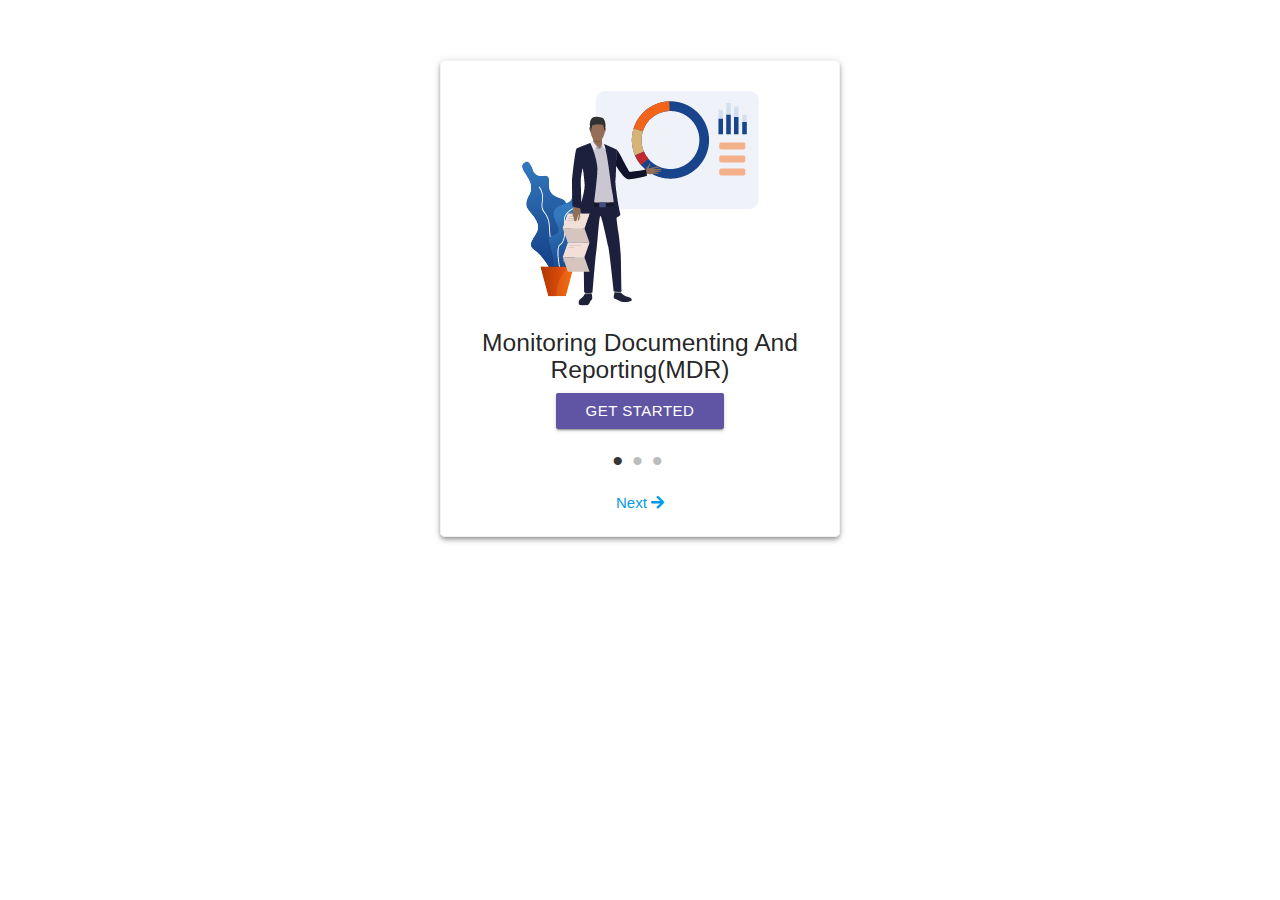
<file: index2.html>
<!DOCTYPE html>

<html lang="en">
    
<head>
    
    <title>Personify</title>
    <meta http-equiv="Content-Type" content="text/html; charset=UTF-8">
    <meta name="description" content="Monitoring Documentation Reporting">
    <meta name="keywords" content="Human Rights,Violation,Northern Uganda">
    <meta name="viewport" content="width=device-width, initial-scale=1.0, maximum-scale=1.0, user-scalable=no">
    <!--
      manifest.json provides metadata used when your web app is installed on a
      user's mobile device or desktop. See https://developers.google.com/web/fundamentals/web-app-manifest/
    -->
        <link rel="manifest" href="./manifest.webmanifest">
    <!-- Compiled and minified CSS -->
 <link href="https://fonts.googleapis.com/css2?family=Changa+One&display=swap" rel="stylesheet">
 <link rel="stylesheet" href="https://cdnjs.cloudflare.com/ajax/libs/materialize/1.0.0/css/materialize.min.css">
 <link rel="stylesheet" href="https://use.fontawesome.com/releases/v5.8.2/css/all.css">
 <!-- Google Fonts -->
 <link href="https://fonts.googleapis.com/css2?family=Roboto:wght@300&display=swap" rel="stylesheet"> 
 
 <!--Import Google Icon Font-->
 <link href="https://fonts.googleapis.com/icon?family=Material+Icons" rel="stylesheet">

<link  rel="stylesheet" type="text/css" href="css/auth.css">
<link  rel="stylesheet" type="text/css" href="css/styles.css">
<style>
    .two,.three,.four,.five, div.progress {
        display: none;
    }

h1{
    font-family: 'Changa One', cursive;
   

}
    .btn {
        background-color: var(--Blue);
    }
    .logos{
      width:55px;
      height:50px;
      
    }
    .partners {
  display: inline;
}
</style>

</head>

<body data-gr-c-s-loaded="true">

    <div id="create" class="one home-width">
        <div class="spacer"></div>
        <div class="spacer"></div>
        <div id="home-started-card-container" class="one">
            <div id="home-started-card">
                <div class="row">
          <div class="card-image">
            <div class="spacer"></div>
           <img src="images/onbod1.png">
          </div>
           </div>
          <div class="card-content center">
             <h5 class="center">Monitoring Documenting And Reporting(MDR)</h5>
            <a class="btn btn-small" onclick="moveTologinCard()">Get Started</a>
            </div>
            <ul class="slider-dots">
                <li class="dot active-dot">&bull;</li>
                <li class="dot">&bull;</li>
                <li class="dot">&bull;</li>
              </ul>
            <ul>
                <li class = "partners"><a href="#" onclick="moveToWelcomeCard2()">Next</a></li>
                <li class = "partners logos"><a href="#" onclick="moveToWelcomeCard2()"><i class="fas fa-arrow-right"></a></i> </li>
            </ul>
      </div></div></div>



    <div id="create" class="two home-width">
        <div class="spacer"></div>
        <div class="spacer"></div>
        <div id="home-started-card-container">
            <div id="home-started-card">
                <div class="row">
            <h2 class="header center ">
          <div class="card-image">
           <img src="images/onbod3.png">
          </div>
           </div>
          <div class="card-content center">
              <a class="btn btn-small" onclick="moveTologinCard()">Get Started</a>
             
            </div>
            <ul class="slider-dots">
                <li class="dot">&bull;</li>
                <li class="dot active-dot">&bull;</li>
                <li class="dot">&bull;</li>
              </ul>
              <ul>
                <li class = "partners"><a href="#" onclick="moveToWelcomeCard3()">Next</a></li>
                <li class = "partners logos"><a href="#" onclick="moveToWelcomeCard3()"><i class="fas fa-arrow-right"></a></i> </li>
            </ul>
      </div></div></div>

   
      <div id="create" class="three home-width">
        <div class="spacer"></div>
        
        <div id="home-started-card-container">
            <div id="home-started-card">
                <div class="row">
            <h2 class="header center ">
             <span class="#01579b light-blue-text text-darken-4">Personify</span></h2>
          <div class="card-image">
           <img src="images/onbod2.png">
          </div>
           </div>
          <div class="card-content center">
           <h5 class="center">Protection And Empowerment Of Land Rights Defenders-Northern Uganda</h5>
              <a class="btn btn-small" onclick="moveTologinCard()">Get Started</a>
            </div>
            <ul class="slider-dots">
                <li class="dot">&bull;</li>
                <li class="dot">&bull;</li>
                <li class="dot active-dot">&bull;</li>
              </ul>
      </div></div></div>
   

      <div id="create" class="four home-width">
       
        <div class="spacer"></div>
        <div id="home-started-card-container">
            <div id="home-started-card">
                <div class="row">
                        <h2 class="header center ">
                        <span class="#01579b light-blue-text text-darken-4">Personify</span></h2>
                    <h5 class="header center black-text">Login</h5>
                    <span class="red-text" id="login_failed"></span>
                    <div class="col s12 relative">
                        <div class="field-status-icons">
                            <i style="display: none;" id="create-group-email-is-valid" class="green-text mdi-navigation-check"></i>
                            <i style="display: none;" id="create-group-email-is-not-valid" class="red-text mdi-navigation-close"></i>
                        </div>

                        <div class="row">
                            <form class="col s12">
                        <div class="input-field col s12">
                            <input placeholder="username" id = "userName" class="validate" type="text"/>
                            <div class="input-invalid-message">User Name cannot be empty</div>
                            <label class="input-box" for="first_name">User Name</label>
                          </div>
            
                        <div class="input-field col s12">
                        <input placeholder="password" id = "password" class="validate" type="password"/>
                        <div class="input-invalid-message">Password cannot be empty</div>
                        <label for="password" class="input-box">Password</label>
                        </div>
                       </form></div>
           
                    </div>
                    </div>
                    <!---->
                    <div class="form-group login-group-checkbox">
						<input type="checkbox" id="lg_remember" name="lg_remember">
						<label for="lg_remember">remember me</label>
                    </div>

                    <div class="etc-login-form">
                        <p>forgot your password? <a href="forgot.html">click here</a></p>
                    </div>

                    <!---->
                    <div id="home-started-card-no-user-panel">
                        <div class="col s12" id="create-group-message-container">
                            <div class="materialize-red-text lighten-2"></div>
                        </div>
                        <div class="col s12 center relative">
                            <div style="display: none;" id="create-group-spinner" class="">
                                                        <div class="preloader-wrapper small active">
                                <div class="spinner-layer spinner-blue">
                                    <div class="circle-clipper right">
                                        <div class="circle">
                                        </div>
                                    </div>
                                </div>
                            </div>
    
                            </div> 
   <button id="create-group-button" 
            class="btn btn-large strong-text">
            Login 
    <svg style="width:24px;height:24px;top: 6px; position: relative; right: 2px;" 
         viewBox="0 0 24 24">

    <path fill="#ffffff" 
          d="M5.59,7.41L7,6L13,12L7,18L5.59,16.59L10.17,12L5.59,7.41M11.59,7.41L13,6L19,12L13,18L11.59,16.59L16.17,12L11.59,7.41Z">
    </path>

    </svg>
    </button>

    </div>
                    </div>
                    <div class="progress">
                        <div class="indeterminate"></div>
                    </div>
                   <div class="etc-login-form">
                        <p>I dont have an account! <a href="./pages/register.html">Register</a></p>
                    </div>
                    
                </div>
                
            </div>
        </div>
        
    </div>


<!-- Compiled and minified JavaScript -->
<script src="https://code.jquery.com/jquery-3.5.0.slim.min.js" integrity="sha256-MlusDLJIP1GRgLrOflUQtshyP0TwT/RHXsI1wWGnQhs=" crossorigin="anonymous"></script>
<script src="https://cdnjs.cloudflare.com/ajax/libs/materialize/1.0.0/js/materialize.min.js"></script>
<script src="js/login.js"></script>
<script src="js/cardtoggle.js"></script>

   <script>
    /* if ('serviceWorker' in navigator) {
        window.addEventListener('load', function() {
          navigator.serviceWorker.register('/sw.js').then(function(registration) {
            // Registration was successful
            console.log('ServiceWorker registration successful with scope: ', registration.scope);
          }, function(err) {
            // registration failed :(
            console.log('ServiceWorker registration failed: ', err);
          });
        });

        navigator.serviceWorker.ready.then(function(registration) {
           console.log('Service Worker Ready');
        });
      } */
</script>
</body>
</html>
</file>
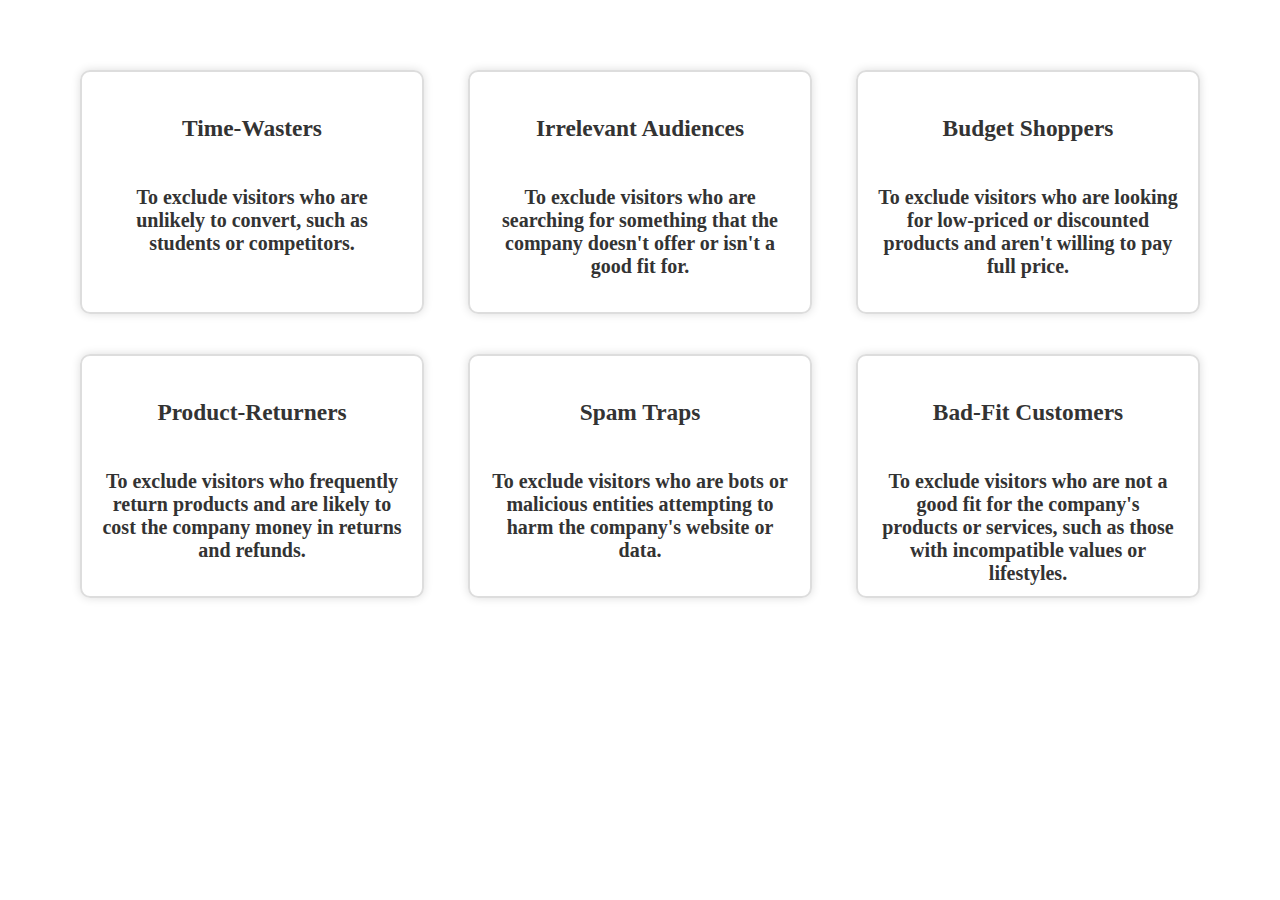
<file: NegativePersonasExisting.html>
<!DOCTYPE html>
<html>
<head>
	<title>Types of Negative Personas</title>
	<style>
		.container {
			display: flex;
			flex-wrap: wrap;
			justify-content: space-around;
			align-items: center;
			margin: 50px;
		}

		.box {
			width: 300px;
			height: 200px;
			border: 2px solid #ddd;
			border-radius: 10px;
			box-shadow: 0 0 10px #ddd;
			margin: 20px;
			padding: 20px;
			display: flex;
			flex-direction: column;
			justify-content: left;
			align-items: center;
			text-align: center;
			font-size: 20px;
			font-weight: bold;
			color: #333;
		}
	</style>
</head>
<body>
	<div class="container">
		<div class="box">
			<h3>Time-Wasters</h3>
			<p>To exclude visitors who are unlikely to convert, such as students or competitors.</p>
		</div>
		<div class="box">
			<h3>Irrelevant Audiences</h3>
			<p>To exclude visitors who are searching for something that the company doesn't offer or isn't a good fit for.</p>
		</div>
		<div class="box">
			<h3>Budget Shoppers</h3>
			<p>To exclude visitors who are looking for low-priced or discounted products and aren't willing to pay full price.</p>
		</div>
		<div class="box">
			<h3>Product-Returners</h3>
			<p>To exclude visitors who frequently return products and are likely to cost the company money in returns and refunds.</p>
		</div>
		<div class="box">
			<h3>Spam Traps</h3>
			<p>To exclude visitors who are bots or malicious entities attempting to harm the company's website or data.</p>
		</div>
		<div class="box">
			<h3>Bad-Fit Customers</h3>
			<p>To exclude visitors who are not a good fit for the company's products or services, such as those with incompatible values or lifestyles.</p>
		</div>
	</div>
</body>
</html>
</file>
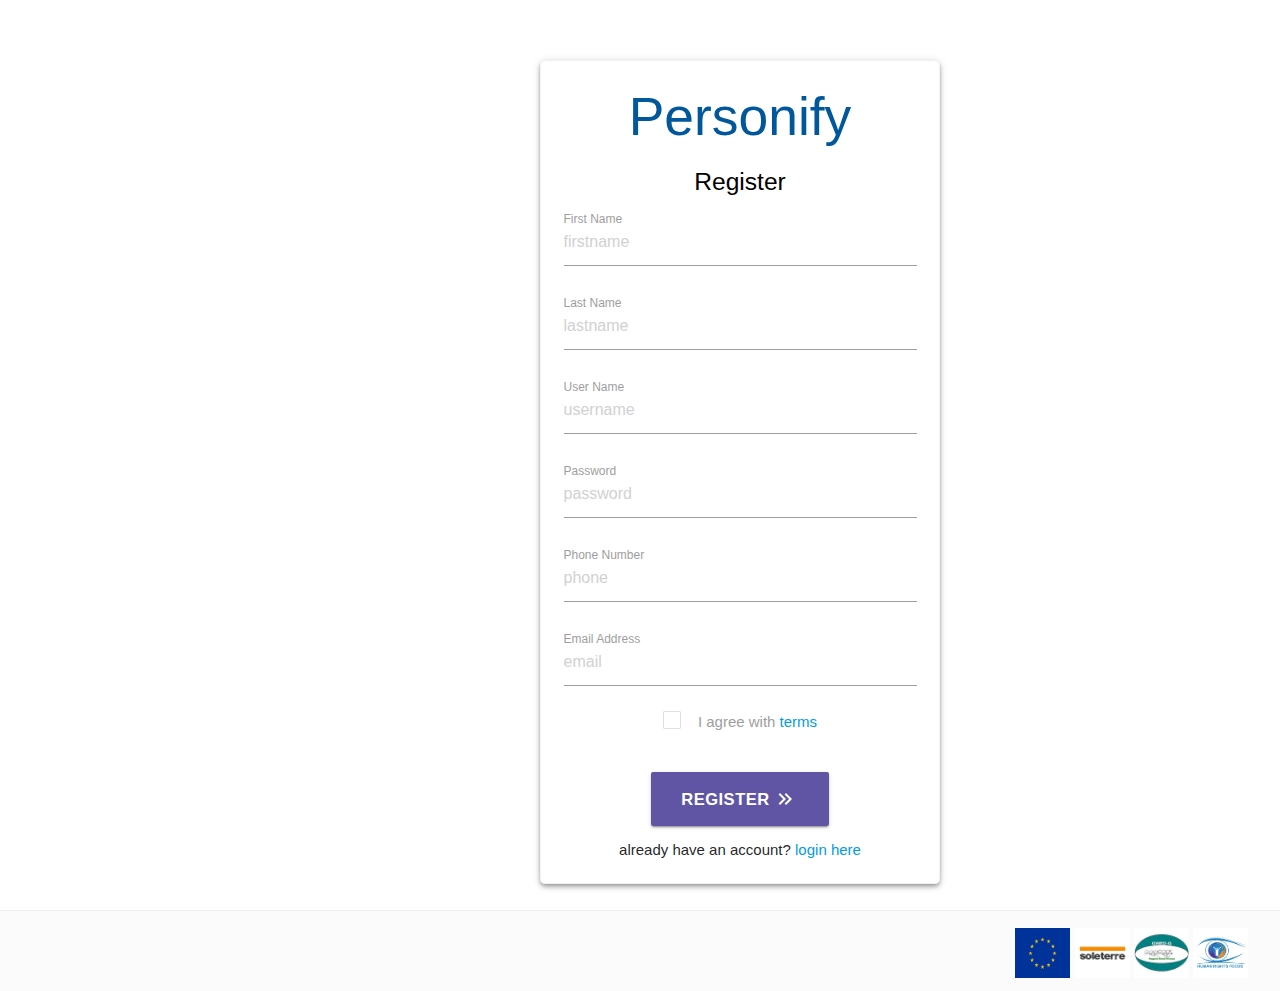
<file: pages/register.html>
<!DOCTYPE html>

<html lang="en">
    
<head>
    
    <title>Personify</title>
    <meta http-equiv="Content-Type" content="text/html; charset=UTF-8">
    <meta name="description" content="Monitoring Documentation Reporting">
    <meta name="keywords" content="Human Rights,Violation,Northern Uganda">
    <meta name="viewport" content="width=device-width, initial-scale=1.0, maximum-scale=1.0, user-scalable=no">
    <!-- Compiled and minified CSS -->
 <link rel="stylesheet" href="https://cdnjs.cloudflare.com/ajax/libs/materialize/1.0.0/css/materialize.min.css">
 <link rel="stylesheet" href="https://use.fontawesome.com/releases/v5.8.2/css/all.css">
 <!-- Google Fonts -->
 <link href="https://fonts.googleapis.com/css2?family=Roboto:wght@300&display=swap" rel="stylesheet"> 
 <link rel="icon" href="favicon.ico">
 <!--Import Google Icon Font-->
 <link href="https://fonts.googleapis.com/icon?family=Material+Icons" rel="stylesheet">

<link  rel="stylesheet" type="text/css" href="../css/auth.css">
<link  rel="stylesheet" type="text/css" href="../css/styles.css">
<style>
div.progress {
        display: none;
    }

    .btn{
        background-color: var(--Blue);
    }
    .logos{
      width:55px;
      height:50px;
      
    }
    .partners {
  display: inline;
}
</style>

</head>

<body data-gr-c-s-loaded="true">
<main>
    <div id="create" class="home-width">
        <div class="spacer"></div>
        <div class="spacer"></div>
        <div id="home-started-card-container">
            <div id="home-started-card" class="">
                <div class="row">
                        <h2 class="header center ">
                        <span class="#01579b light-blue-text text-darken-4">Personify</span></h2>
                    
                    <h5 class="header center black-text">Register</h5>
                    <span id="register_failed"></span>
                    <div class="col s12 relative">
                        <div class="field-status-icons">
                            <i style="display: none;" id="create-group-email-is-valid" class="green-text mdi-navigation-check"></i>
                            <i style="display: none;" id="create-group-email-is-not-valid" class="red-text mdi-navigation-close"></i>
                        </div>
                  
           <div class="input-field col s12">
              <input placeholder="firstname" id = "firstName" class="validate" type="text"/>
              <div class="input-invalid-message">First Name cannot be empty</div>
            <label class="input-box">First Name</label>
            </div>

            <div class="input-field col s12">
              <input placeholder="lastname" id = "lastName" class="validate" type="text"/>
              <div class="input-invalid-message">Last Name cannot be empty</div>
                  <label class="input-box">Last Name</label>
            </div>

                    <div class="input-field col s12">
              <input placeholder="username" id = "userName" class="validate" type="text"/>
              <div class="input-invalid-message">User Name cannot be empty</div>
              <label class="input-box">User Name</label>
            </div>

            <div class="input-field col s12">
              <input placeholder="password" id = "password" class="validate" type="password"/>
              <div class="input-invalid-message">Password cannot be empty</div>
             <label class="input-box">Password</label>
             </div>

            <div class="input-field col s12">
           <input placeholder="phone" id = "phoneNumber" class="validate" type="tel" id="phone" required>
            <label class="input-box" for="phone">Phone Number</label>
            </div> 

            <div class="input-field col s12">
              <input placeholder="email" id = "email" class="input__email-adress" type="email"/>
              <div class="input-invalid-message">Look like this is not an email
              </div>
          <label class="input-box">Email Address </label>
            </div>
       
                    </div>
                    	<div class="form-group login-group-checkbox">
						<input type="checkbox" class="" id="reg_agree" name="reg_agree">
						<label for="reg_agree">I agree with <a href="#">terms</a></label>
					</div>
                    </div>
                    
  
                    <div id="home-started-card-no-user-panel">
                        <div class="col s12" id="create-group-message-container">
                            <div class="materialize-red-text lighten-2"></div>
                        </div>
                        <div class="col s12 center relative">
                            <div style="display: none;" id="create-group-spinner" class="">
                                                        <div class="preloader-wrapper small active">
                                <div class="spinner-layer spinner-blue">
                                    <div class="circle-clipper right">
                                        <div class="circle">
                                        </div>
                                    </div>
                                </div>
                            </div>
      
                            </div>
                     <div class="progress">
                        <div class="indeterminate"></div>
                    </div>     
                            
    <button id="create-group-button" 
           class="btn btn-large strong-text">
            Register
    <svg style="width:24px;height:24px;top: 6px; position: relative; right: 2px;" 
         viewBox="0 0 24 24">

    <path fill="#ffffff" 
          d="M5.59,7.41L7,6L13,12L7,18L5.59,16.59L10.17,12L5.59,7.41M11.59,7.41L13,6L19,12L13,18L11.59,16.59L16.17,12L11.59,7.41Z">
    </path>

    </svg>
    </button>

    </div>
                <div class="etc-login-form">
				<p>already have an account? <a href="../index.html">login here</a></p>
			</div>
                    </div>
                    
                </div>
            </div>
        </div>
     
</main>
<!-- Footer -->
 <footer class="page-footer">
    <div class="right footer-copyright">
       <div class="col l6 s12">
          <h5 class="black-text">Partners</h5>
          <ul>
            <li class="partners"><a class="white-text" href="#!"><img  class="logos" src="../images/EU.jpg"></a></li>
            <li class="partners"><a class="white-text" href="#!"><img  class="logos" src="../images/sol.png"></a></li>
            <li class="partners"><a class="white-text" href="#!"><img  class="logos" src="../images/gwed.jpg"></a></li>
            <li class="partners"><a class="white-text" href="#!"><img  class="logos" src="../images/hurifo.jpg"></a></li>
          </ul>
        </div>
    </div>
  </footer>
  <!-- Footer -->

<!-- Compiled and minified JavaScript -->
<script src="https://code.jquery.com/jquery-3.5.0.slim.min.js" integrity="sha256-MlusDLJIP1GRgLrOflUQtshyP0TwT/RHXsI1wWGnQhs=" crossorigin="anonymous"></script>
<script src="https://cdnjs.cloudflare.com/ajax/libs/materialize/1.0.0/js/materialize.min.js"></script>
<script src="../js/register.js"></script>



</body>
</html>
</file>
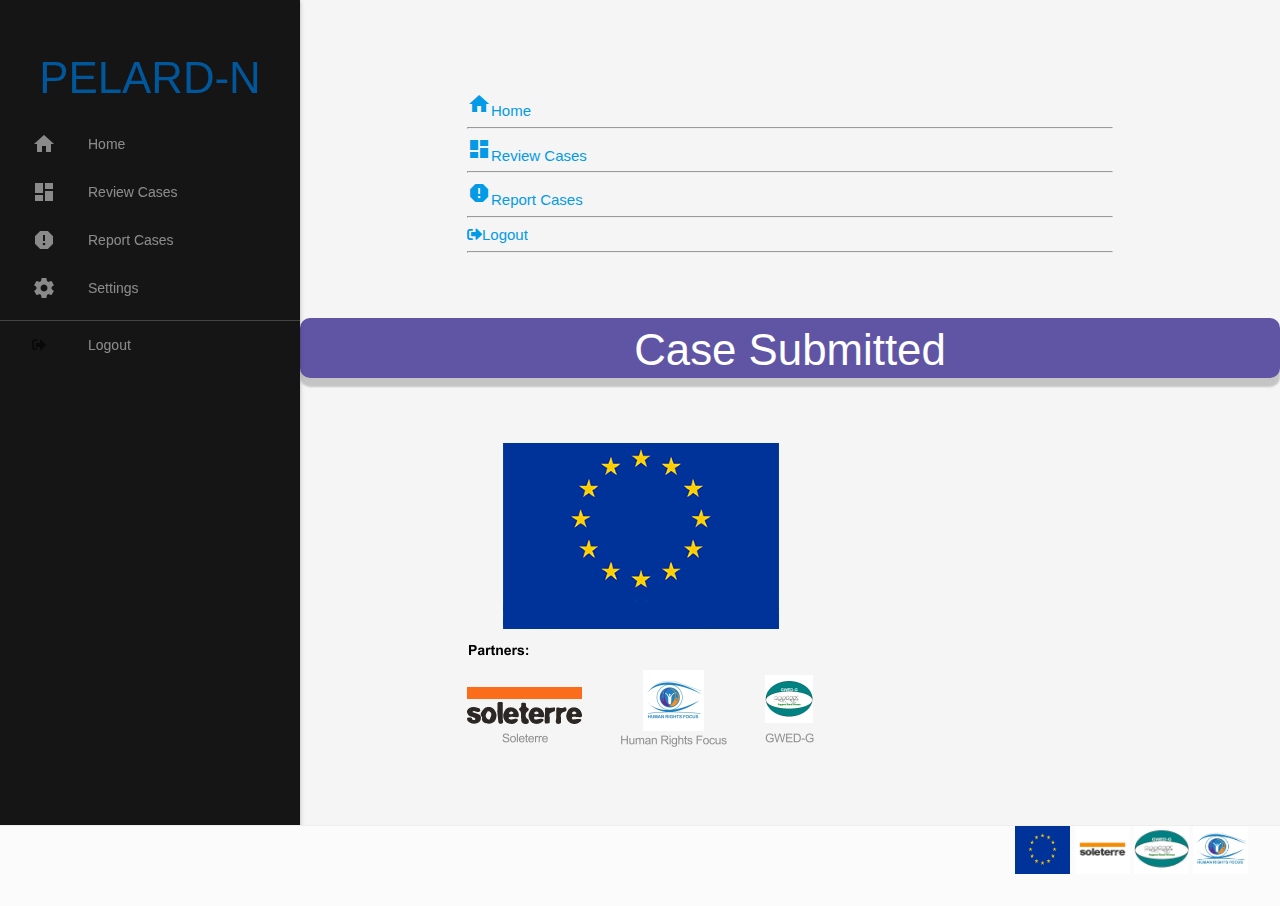
<file: pages/submitted.html>
<!DOCTYPE html>

<html lang="en">
    
<head>
    
    <title>Personify</title>
    <meta http-equiv="Content-Type" content="text/html; charset=UTF-8">
    <meta name="description" content="Monitoring Documentation Reporting">
    <meta name="keywords" content="Human Rights,Violation,Northern Uganda">
    <meta name="viewport" content="width=device-width, initial-scale=1.0, maximum-scale=1.0, user-scalable=no">
    <!-- Compiled and minified CSS -->
 <link href="https://fonts.googleapis.com/css2?family=Changa+One&display=swap" rel="stylesheet">
 <link rel="stylesheet" href="https://cdnjs.cloudflare.com/ajax/libs/materialize/1.0.0/css/materialize.min.css">
 <link rel="stylesheet" href="https://use.fontawesome.com/releases/v5.8.2/css/all.css">
 <!-- Google Fonts -->
 <link href="https://fonts.googleapis.com/css2?family=Roboto:wght@300&display=swap" rel="stylesheet"> 
 
 <!--Import Google Icon Font-->
 <link href="https://fonts.googleapis.com/icon?family=Material+Icons" rel="stylesheet">

<link  rel="stylesheet" type="text/css" href="../css/auth.css">
<link  rel="stylesheet" type="text/css" href="../css/styles.css">
<link  rel="stylesheet" type="text/css" href="../css/settings.css">
<style>
    header, main, footer {
        padding-left: 300px;
      }
  
      @media only screen and (max-width : 992px) {
        header, main, footer {
          padding-left: 0;
        }
      }
  
h1{
    font-family: 'Changa One', cursive;
   

}
    .btn {
        background-color: var(--Blue);
    }
    .logos{
      width:55px;
      height:50px;
      
    }
    .partners {
  display: inline;
}
</style>

</head>

<body>

    <nav> <!-- navbar content here  --> </nav>

  <ul id="slide-out" class="sidenav sidenav-fixed dark">
            <li>
                <div class="user-view">
                  
                        <h3 class="header center ">
                        <span class="#01579b light-blue-text text-darken-4">PELARD-N</span></h3>
                  
                </div>
            </li>

            <li>
                <a href="https://pelard-n.org/"><i class="material-icons">home</i>Home</a>
            </li>
            <li>
                <a href="https://www.dashboard.pelard-n.org/"><i class="material-icons">dashboard</i>Review Cases</a>
            </li>
             <li><a href="report.html"><i class="material-icons">report</i>Report Cases</a></li>
            <li>
                <a href="settings.html"><i class="material-icons">settings</i>Settings</a>
            </li>

            <li><div class="divider"></div></li>
            <li><a onclick='logOut()' class="waves-effect"><i class="fas fa-sign-out-alt"></i>Logout</a></li>       
     
            
                  
        </ul>
    <a href="#" data-target="slide-out" class=" black-text sidenav-trigger show-on-large"><i class="material-icons">menu</i></a>
               
    <!--Side nav End-->     
<main>         

<div class="container">
          <ul >
            <li class="partners">
                <a href="https://pelard-n.org/"><i class="material-icons">home</i>Home</a>
            </li><hr>
            <li class="partners">
                <a href="https://www.dashboard.pelard-n.org/"><i class="material-icons">dashboard</i>Review Cases</a>
            </li><hr>
             <li class="partners"><a href="report.html"><i class="material-icons">report</i>Report Cases</a></li><hr>
            <li class="partners"><a onclick='logOut()' class="waves-effect"><i class="fas fa-sign-out-alt"></i>Logout</a></li> <hr>           
        </ul>
        </div>
    
     <div class="form-section__header">
                <h3 class="header center ">
                <span class="white-text">Case Submitted</span></h3>
          </div>
<div class="container">
          <ul >
              <li ><a href="#!"><img  src="../images/onbod3.png"></a></li><br>
            </ul>
        </div>
</main>
    
<!-- Footer -->
<footer class="page-footer">
            <div class="right footer-copyright">
                <div class="col l6 s12">
                    <ul>
                       
            <li class="partners"><a class="white-text" href="#!"><img  class="logos" src="../images/EU.jpg"></a></li>
            <li class="partners"><a class="white-text" href="#!"><img  class="logos" src="../images/sol.png"></a></li>
            <li class="partners"><a class="white-text" href="#!"><img  class="logos" src="../images/gwed.jpg"></a></li>
            <li class="partners"><a class="white-text" href="#!"><img  class="logos" src="../images/hurifo.jpg"></a></li>
          
                    </ul>
                </div>
            </div>
        </footer>
  <!-- Footer -->

<!-- Compiled and minified JavaScript -->
<script src="https://code.jquery.com/jquery-3.5.0.slim.min.js" integrity="sha256-MlusDLJIP1GRgLrOflUQtshyP0TwT/RHXsI1wWGnQhs=" crossorigin="anonymous"></script>
<script src="https://cdnjs.cloudflare.com/ajax/libs/materialize/1.0.0/js/materialize.min.js"></script>
<script>
function logOut(){
    sessionStorage.clear();
    window.location = '/index.html';
}

</script>
<script>
    $(document).ready(function(){
        $('.sidenav').sidenav();
      });
</script>
<script src="../js/settings.js"></script>
</body>
</html>
</file>
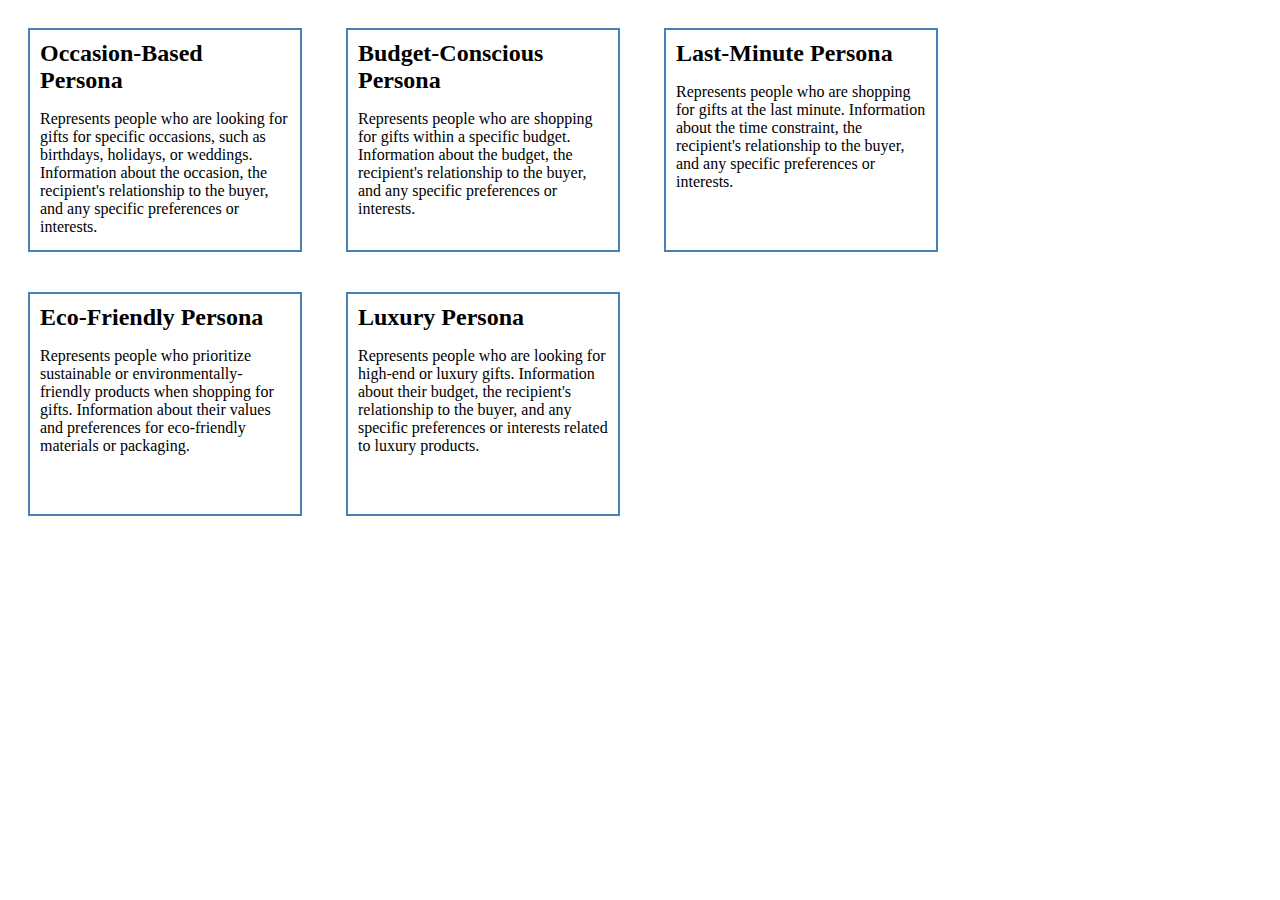
<file: Personas/Gift Buyer Personas.html>
<!DOCTYPE html>
<html>
<head>
	<title>Gift Buyer Personas</title>
	<style>
		.text-box {
			border: 2px solid #4682b4;
			padding: 10px;
			margin: 20px;
			width: 250px;
			height: 200px;
			display: inline-block;
			vertical-align: top;
			text-align: left;
		}
		
		.title {
			font-size: 24px;
			font-weight: bold;
			margin-bottom: 10px;
		}
	</style>
</head>
<body>
	<div class="text-box">
		<div class="title">Occasion-Based Persona</div>
		<p>Represents people who are looking for gifts for specific occasions, such as birthdays, holidays, or weddings. Information about the occasion, the recipient's relationship to the buyer, and any specific preferences or interests.</p>
	</div>
	
	<div class="text-box">
		<div class="title">Budget-Conscious Persona</div>
		<p>Represents people who are shopping for gifts within a specific budget. Information about the budget, the recipient's relationship to the buyer, and any specific preferences or interests.</p>
	</div>
	
	<div class="text-box">
		<div class="title">Last-Minute Persona</div>
		<p>Represents people who are shopping for gifts at the last minute. Information about the time constraint, the recipient's relationship to the buyer, and any specific preferences or interests.</p>
	</div>
	
	<div class="text-box">
		<div class="title">Eco-Friendly Persona</div>
		<p>Represents people who prioritize sustainable or environmentally-friendly products when shopping for gifts. Information about their values and preferences for eco-friendly materials or packaging.</p>
	</div>
	
	<div class="text-box">
		<div class="title">Luxury Persona</div>
		<p>Represents people who are looking for high-end or luxury gifts. Information about their budget, the recipient's relationship to the buyer, and any specific preferences or interests related to luxury products.</p>
	</div>
</body>
</html>
</file>
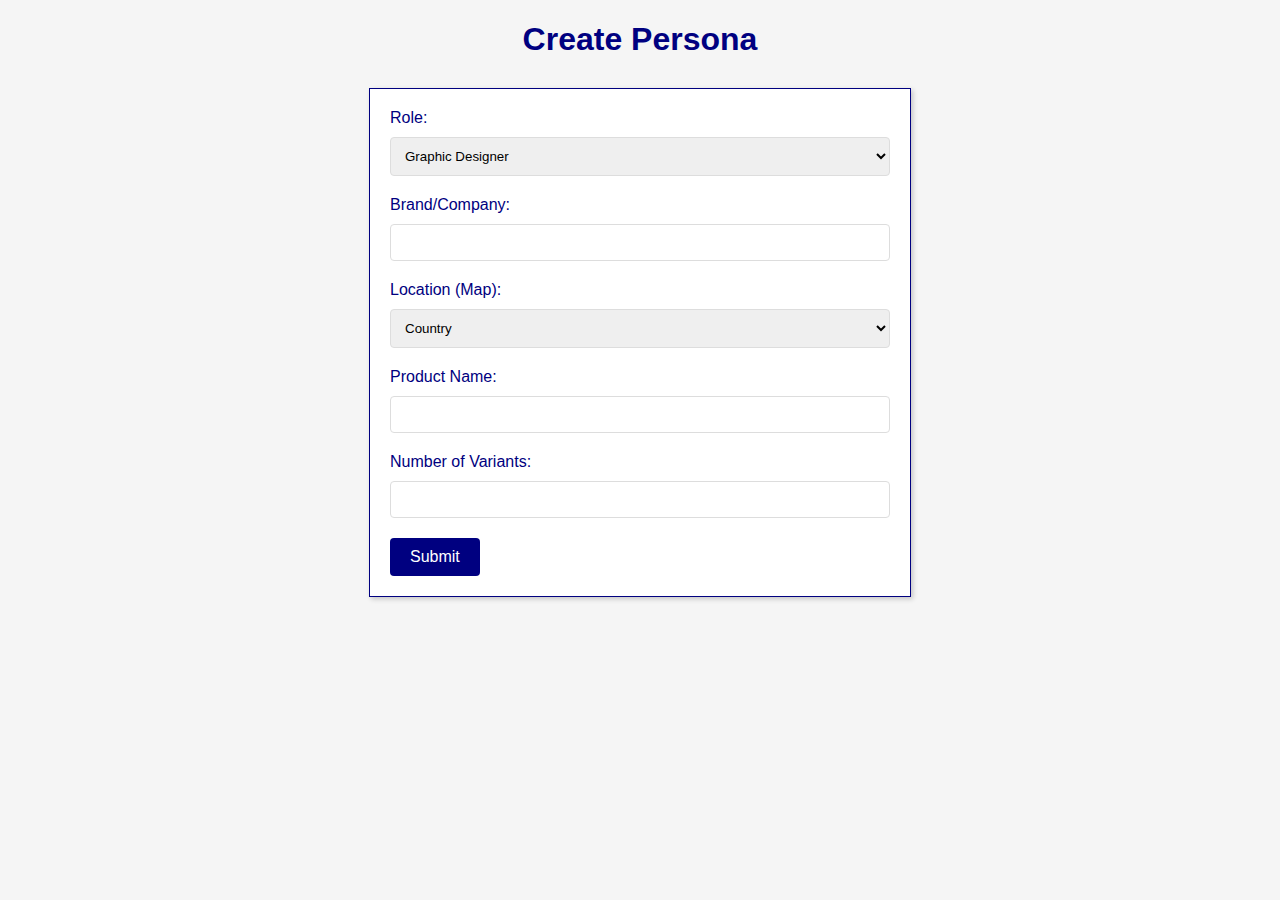
<file: Personas/PersonaTemplateMain.html>
<!DOCTYPE html>
<html>
<head>
	<title>Create a Persona</title>
	<style>
		body {
			background-color: #f5f5f5;
			font-family: Arial, sans-serif;
			color: #333;
		}
		
		h1 {
			text-align: center;
			color: #000080;
			margin-bottom: 30px;
		}
		
		form {
			background-color: #fff;
			border: 1px solid #000080;
			padding: 20px;
			max-width: 500px;
			margin: 0 auto;
			box-shadow: 2px 2px 5px rgba(0,0,0,0.2);
		}
		
		label {
			display: block;
			margin-bottom: 10px;
			color: #000080;
		}
		
		input[type=text], input[type=number] {
			padding: 10px;
			width: 100%;
			border: 1px solid #ddd;
			border-radius: 4px;
			box-sizing: border-box;
			margin-bottom: 20px;
		}
		
		select {
			padding: 10px;
			width: 100%;
			border: 1px solid #ddd;
			border-radius: 4px;
			box-sizing: border-box;
			margin-bottom: 20px;
		}
		
		.btn {
			background-color: #000080;
			color: #fff;
			border: none;
			padding: 10px 20px;
			border-radius: 4px;
			cursor: pointer;
			font-size: 16px;
		}
		
		.btn:hover {
			background-color: #4682b4;
		}
	</style>
</head>
<body>
	<h1>Create Persona</h1>
	<form>
		<label for="role">Role:</label>
		<select id="role" name="role">
			<option value="Graphic Designer">Graphic Designer</option>
			<option value="UX Designer">UX Designer</option>
			<option value="Sales Manager">Sales Manager</option>
			<option value="Marketing Team">Marketing Team</option>
			<option value="Customer Service Team">Customer Service Team</option>
			<option value="Product Designer">Product Designer</option>
		</select>
		
		<label for="brand">Brand/Company:</label>
		<input type="text" id="brand" name="brand" maxlength="100" size="25">
		
		<label for="location">Location (Map):</label>
		<select id="location" name="location">
			<option value="Country">Country</option>
			<option value="City">City</option>
		</select>
		
		<label for="product">Product Name:</label>
		<input type="text" id="product" name="product" maxlength="100" size="25">
		
		<label for="variants">Number of Variants:</label>
		<input type="number" id="variants" name="variants" min="0" max="4" size="2">
		
		<button type="submit" class="btn">Submit</button>
	</form>
</body>
</html>
</file>
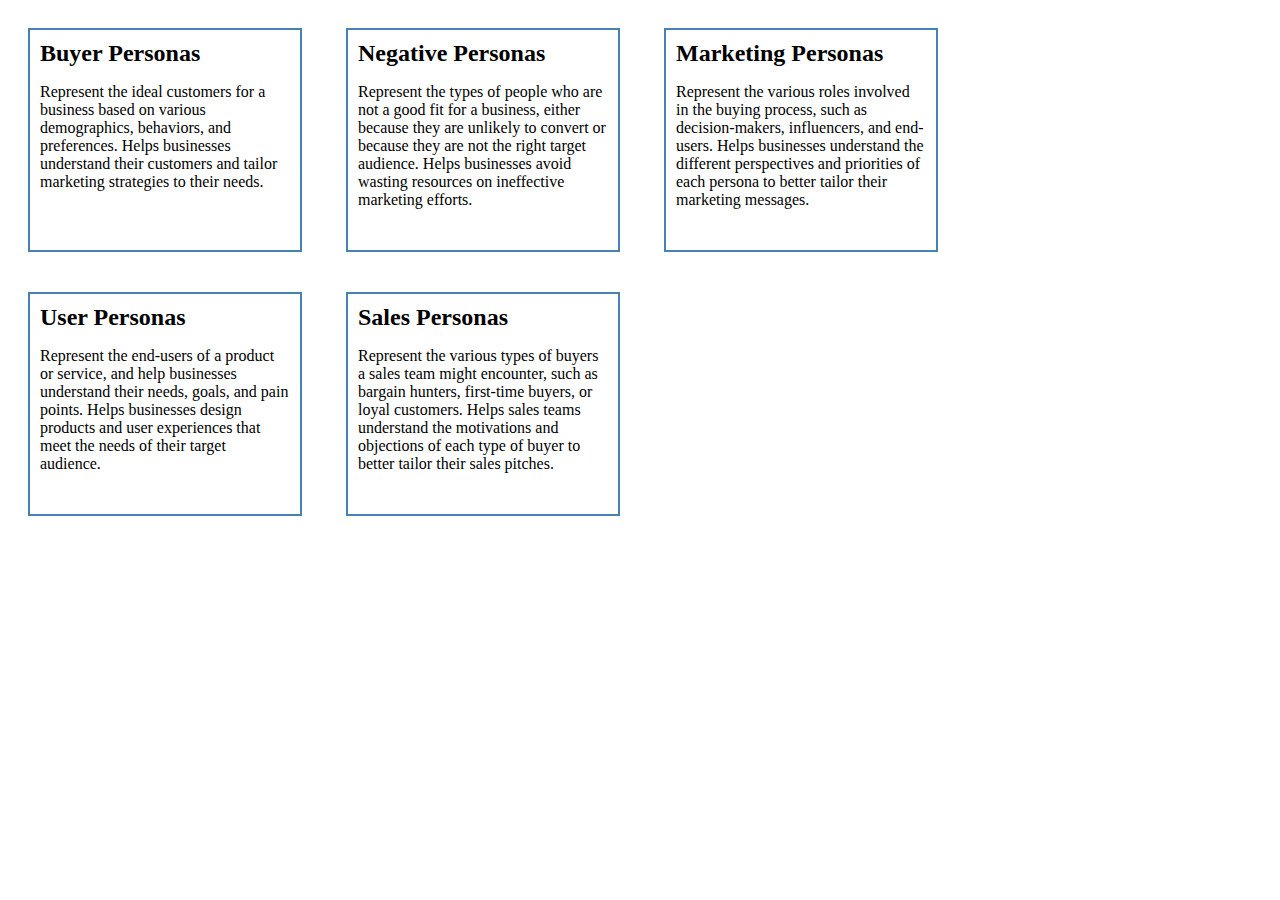
<file: Personas/typesofpersonas.html>
<!DOCTYPE html>
<html>
<head>
	<title>Types of Personas for Marketing</title>
	<style>
		.text-box {
			border: 2px solid #4682b4;
			padding: 10px;
			margin: 20px;
			width: 250px;
			height: 200px;
			display: inline-block;
			vertical-align: top;
			text-align: left;
		}
		
		.title {
			font-size: 24px;
			font-weight: bold;
			margin-bottom: 10px;
		}
	</style>
</head>
<body>
	<div class="text-box">
		<div class="title">Buyer Personas</div>
		<p>Represent the ideal customers for a business based on various demographics, behaviors, and preferences. Helps businesses understand their customers and tailor marketing strategies to their needs.</p>
	</div>
	
	<div class="text-box">
		<div class="title">Negative Personas</div>
		<p>Represent the types of people who are not a good fit for a business, either because they are unlikely to convert or because they are not the right target audience. Helps businesses avoid wasting resources on ineffective marketing efforts.</p>
	</div>
	
	<div class="text-box">
		<div class="title">Marketing Personas</div>
		<p>Represent the various roles involved in the buying process, such as decision-makers, influencers, and end-users. Helps businesses understand the different perspectives and priorities of each persona to better tailor their marketing messages.</p>
	</div>
	
	<div class="text-box">
		<div class="title">User Personas</div>
		<p>Represent the end-users of a product or service, and help businesses understand their needs, goals, and pain points. Helps businesses design products and user experiences that meet the needs of their target audience.</p>
	</div>
	
	<div class="text-box">
		<div class="title">Sales Personas</div>
		<p>Represent the various types of buyers a sales team might encounter, such as bargain hunters, first-time buyers, or loyal customers. Helps sales teams understand the motivations and objections of each type of buyer to better tailor their sales pitches.</p>
	</div>
</body>
</html>
</file>
<file: css/styles.css>
:root {
    --Red: hsl(0, 100%, 74%);
    --Green: hsl(154, 59%, 51%);
    --Blue: hsl(248, 32%, 49%);
    --DarkBlue: hsl(249, 10%, 26%);
    --GrayishBlue: hsl(246, 25%, 77%);
  }
  
  @import url("https://fonts.google.com/specimen/Poppins");
  @import url('https://fonts.googleapis.com/css2?family=Changa+One&family=Titan+One&display=swap');
  
  
  body {
   
    font-size: 16px;
    font-family: 'Poppins', sans-serif;
  }
  
  legend{
    display: none;
  }
  
  .text {
    color: rgb(240, 240, 240);
    font-weight: 600;
    margin: 0;
    text-align: center;
    line-height: 1.6;
  
  }
  
  .strong-text {
    font-size: 1.1em;
    font-weight: 600;
  }
  
  .article-content {
    display: flex;
    flex-direction: column;
    align-items: center;
    min-height: 800px;
    min-width: 360px;
    padding: 80px 30px;
  }
  
  .article-content__notice-container {
    align-content: center;
    display: flex;
    flex-wrap: wrap;
    justify-content: center;
    margin-bottom: 40px;
  }
  
  .notice-container__title {
    font-size: 2.04em;
    line-height: 1.3;
    color: #fff;
    margin-bottom: 20px;
  }
  
  .article-content__form-section {
    display: flex;
    align-content: center;
    flex-wrap: wrap;
  }
  
  .form-section__header {
    align-items: center;
    border-radius: 10px;
    box-shadow: 0px 9px 2px rgba(0, 0, 0, .2);
    display: flex;
    justify-content: center;
    background-color: var(--Blue);
    height: 100px;
    line-height: 30px;
    width: 100%;
    margin-bottom: 30px;
  }
  
  .form-section__header .text {
    font-weight: 300;
  }
  
  .form-section__form-container {
    background-color: white;
    box-shadow: 0px 9px 2px rgba(0, 0, 0, .2);
    border-radius: 10px;
    width: 100%;
    padding: 25px;
  }
  
  .form-section__form-container fieldset {
    border: none;
    display: flex;
    flex-direction: column;
    justify-content: center;
    align-items: center;
    width: 100%;
  }
  
  .input-box {
    width: 100%;
  }
  
  .input-box:not(:last-child) {
    margin-bottom: 20px;
  }
  
  .input {
    border-radius: 5px;
    border-width: 1px;
    box-shadow: none;
    font-size: 1.04em;
    font-weight: 600;
    border-color: var(--GrayishBlue);
    text-indent: 20px;
    min-height: 60px;
    width: 100%;
  }
  
  .input:invalid {
    background-image: url(../images/icon-error.svg);
    background-repeat: no-repeat;
    background-position: 90%;
    border: 3px solid var(--Red);
  }
  
  .input::-webkit-validation-bubble {
    display: none;
  }
  
  .input:invalid+.input-invalid-message {
    display: block;
  }
  
  .input-invalid-message {
    font-size: .8em;
    display: none;
    color: var(--Red);
    line-height: 30px;
    height: 20px;
    font-weight: 500;
    font-style: italic;
    text-indent: 5px;
  }
  
  .input::placeholder {
    color: rgba(0,0,0,.7);
  }
  
  .input__submit-button {
    background-color: var(--Green);
    border-radius: 5px;
    box-shadow: 0px -5px 2px rgba(0, 0, 0, .2) inset;
    border: none;
    color: white;
    font-weight: 600;
    min-height: 60px;
    font-size: 1.05em;
  }
  
  .form__footer {
    display: flex;
    align-items: center;
    justify-content: center;
  }
  
  .form__footer .text {
    color: var(--GrayishBlue);
    font-size: .9em;
    font-weight: 500;
  }
  
  .form__footer .strong-text {
    font-weight: 600;
    font-size: .8em;
    color: var(--Red);
  }
  
  @media screen and (min-width:480px) {
    br {
      display: none;
    }
  }
  
  @media screen and (min-width:600px) {
  
    .input,
    .input__submit-button {
      height: 80px;
    }
  }
  
  @media screen and (min-width:1280px) {
    .text {
      text-align: left;
    }
  
    .input,
    .input__submit-button {
      height: 25%;
    }
  
    .article-content {
      flex-direction: row;
      justify-content: space-around;
      max-height: 800px;
      max-width: 1444px;
    }
  
    .article-content__notice-container {
      width: 40%;
    }
  
    .notice-container__title {
      font-size: 3.5em;
      line-height: 1.2;
      font-weight: 700;
    }
  
    .article-content__form-section {
      width: 40%;
      align-content: center;
    }
  
    .form-section__header {
      height: 60px;
    }
  
    .input-invalid-message {
      text-align: right;
    }
  
  }
  
  /*! normalize.css v8.0.1 | MIT License | github.com/necolas/normalize.css */
  
  /* Document
   ========================================================================== */
  
  /**
  * 1. Correct the line height in all browsers.
  * 2. Prevent adjustments of font size after orientation changes in iOS.
  */
  
  html {
    height: 100%;
    width: 100%;
    line-height: 1.15; /* 1 */
    -webkit-text-size-adjust: 100%; /* 2 */
  }
  
  /* Sections
     ========================================================================== */
  
  /**
   * Remove the margin in all browsers.
   */
  
  body {
    margin: 0;
    font-size:var(--s) ;
    box-sizing: border-box;
    height: 100%;
    width: 100%;
  }
  
  /**
   * Render the `main` element consistently in IE.
   */
  
  main {
    display: block;
  }
  
  /**
   * Correct the font size and margin on `h1` elements within `section` and
   * `article` contexts in Chrome, Firefox, and Safari.
   */
  
  h1 {
    font-family: 'Changa One', cursive;
    font-size: 2em;
    margin: 0.67em 0;
  }
  
  /* Grouping content
     ========================================================================== */
  
  /**
   * 1. Add the correct box sizing in Firefox.
   * 2. Show the overflow in Edge and IE.
   */
  
  hr {
    box-sizing: content-box; /* 1 */
    height: 0; /* 1 */
    overflow: visible; /* 2 */
  }
  
  /**
   * 1. Correct the inheritance and scaling of font size in all browsers.
   * 2. Correct the odd `em` font sizing in all browsers.
   */
  
  pre {
    font-family: monospace, monospace; /* 1 */
    font-size: 1em; /* 2 */
  }
  
  /* Text-level semantics
     ========================================================================== */
  
  /**
   * Remove the gray background on active links in IE 10.
   */
  
  a {
    background-color: transparent;
  }
  
  /**
   * 1. Remove the bottom border in Chrome 57-
   * 2. Add the correct text decoration in Chrome, Edge, IE, Opera, and Safari.
   */
  
  abbr[title] {
    border-bottom: none; /* 1 */
    text-decoration: underline; /* 2 */
    text-decoration: underline dotted; /* 2 */
  }
  
  /**
   * Add the correct font weight in Chrome, Edge, and Safari.
   */
  
  b,
  strong {
    font-weight: bolder;
  }
  
  /**
   * 1. Correct the inheritance and scaling of font size in all browsers.
   * 2. Correct the odd `em` font sizing in all browsers.
   */
  
  code,
  kbd,
  samp {
    font-family: monospace, monospace; /* 1 */
    font-size: 1em; /* 2 */
  }
  
  /**
   * Add the correct font size in all browsers.
   */
  
  small {
    font-size: 80%;
  }
  
  /**
   * Prevent `sub` and `sup` elements from affecting the line height in
   * all browsers.
   */
  
  sub,
  sup {
    font-size: 75%;
    line-height: 0;
    position: relative;
    vertical-align: baseline;
  }
  
  sub {
    bottom: -0.25em;
  }
  
  sup {
    top: -0.5em;
  }
  
  /* Embedded content
     ========================================================================== */
  
  /**
   * Remove the border on images inside links in IE 10.
   */
  
  img {
    border-style: none;
  }
  
  /* Forms
     ========================================================================== */
  
  /**
   * 1. Change the font styles in all browsers.
   * 2. Remove the margin in Firefox and Safari.
   */
  
  button,
  input,
  optgroup,
  select,
  textarea {
    font-family: inherit; /* 1 */
    font-size: 100%; /* 1 */
    line-height: 1.15; /* 1 */
    margin: 0; /* 2 */
  }
  
  /**
   * Show the overflow in IE.
   * 1. Show the overflow in Edge.
   */
  
  button,
  input { /* 1 */
    overflow: visible;
  }
  
  /**
   * Remove the inheritance of text transform in Edge, Firefox, and IE.
   * 1. Remove the inheritance of text transform in Firefox.
   */
  
  button,
  select { /* 1 */
    text-transform: none;
  }
  
  /**
   * Correct the inability to style clickable types in iOS and Safari.
   */
  
  button,
  [type="button"],
  [type="reset"],
  [type="submit"] {
    -webkit-appearance: button;
  }
  
  /**
   * Remove the inner border and padding in Firefox.
   */
  
  button::-moz-focus-inner,
  [type="button"]::-moz-focus-inner,
  [type="reset"]::-moz-focus-inner,
  [type="submit"]::-moz-focus-inner {
    border-style: none;
    padding: 0;
  }
  
  /**
   * Restore the focus styles unset by the previous rule.
   */
  
  button:-moz-focusring,
  [type="button"]:-moz-focusring,
  [type="reset"]:-moz-focusring,
  [type="submit"]:-moz-focusring {
    outline: 1px dotted ButtonText;
  }
  
  /**
   * Correct the padding in Firefox.
   */
  
  fieldset {
    padding: 0.35em 0.75em 0.625em;
  }
  
  /**
   * 1. Correct the text wrapping in Edge and IE.
   * 2. Correct the color inheritance from `fieldset` elements in IE.
   * 3. Remove the padding so developers are not caught out when they zero out
   *    `fieldset` elements in all browsers.
   */
  
  legend {
    box-sizing: border-box; /* 1 */
    color: inherit; /* 2 */
    display: table; /* 1 */
    max-width: 100%; /* 1 */
    padding: 0; /* 3 */
    white-space: normal; /* 1 */
  }
  
  /**
   * Add the correct vertical alignment in Chrome, Firefox, and Opera.
   */
  
  progress {
    vertical-align: baseline;
  }
  
  /**
   * Remove the default vertical scrollbar in IE 10+.
   */
  
  textarea {
    overflow: auto;
  }
  
  /**
   * 1. Add the correct box sizing in IE 10.
   * 2. Remove the padding in IE 10.
   */
  
  [type="checkbox"],
  [type="radio"] {
    box-sizing: border-box; /* 1 */
    padding: 0; /* 2 */
  }
  
  /**
   * Correct the cursor style of increment and decrement buttons in Chrome.
   */
  
  [type="number"]::-webkit-inner-spin-button,
  [type="number"]::-webkit-outer-spin-button {
    height: auto;
  }
  
  /**
   * 1. Correct the odd appearance in Chrome and Safari.
   * 2. Correct the outline style in Safari.
   */
  
  [type="search"] {
    -webkit-appearance: textfield; /* 1 */
    outline-offset: -2px; /* 2 */
  }
  
  /**
   * Remove the inner padding in Chrome and Safari on macOS.
   */
  
  [type="search"]::-webkit-search-decoration {
    -webkit-appearance: none;
  }
  
  /**
   * 1. Correct the inability to style clickable types in iOS and Safari.
   * 2. Change font properties to `inherit` in Safari.
   */
  
  ::-webkit-file-upload-button {
    -webkit-appearance: button; /* 1 */
    font: inherit; /* 2 */
  }
  
  /* Interactive
     ========================================================================== */
  
  /*
   * Add the correct display in Edge, IE 10+, and Firefox.
   */
  
  details {
    display: block;
  }
  
  /*
   * Add the correct display in all browsers.
   */
  
  summary {
    display: list-item;
  }
  
  /* Misc
     ========================================================================== */
  
  /**
   * Add the correct display in IE 10+.
   */
  
  template {
    display: none;
  }
  
  /**
   * Add the correct display in IE 10.
   */
  
  [hidden] {
    display: none;
  }
  .arrow-prev {
  margin-right: 45px;
  display: inline-block;
  vertical-align: top;
  margin-top: 9px;
  }
  .arrow-next {
  margin-left: 45px;
  display: inline-block;
  vertical-align: top;
  margin-top: 9px;
  }
  .slider-dots {
  list-style: none;
  display: inline-block;
  padding-left: 0;
  margin-bottom: 0;
  }
  .slider-dots li {
  color: #bbbcbc;
  display: inline;
  font-size: 30px;
  margin-right: 5px;
  }
  
  .slider-dots li.active-dot {
  color: #363636;
  }
  
  
  .sidenav.dark {
    background-color: #151515;
    color: rgba(255, 255, 255, 0.5);
  }
  .sidenav.dark .subheader {
    color: rgba(255, 255, 255, 0.5);
  }
  .sidenav.dark .divider {
    background-color: rgba(255, 255, 255, 0.2);
  }
  .sidenav.dark li a {
    color: rgba(255, 255, 255, 0.5);
  }
  .sidenav.dark li a i.material-icons {
    color: rgba(255, 255, 255, 0.5);
  }
  .fab{
    color: rgba(255, 255, 255, 0.5);
  }
  nav, header,footer {
    padding-left: 300px;
  }
  
  main{
    padding-left: 200px;
  }
  @media only screen and (max-width: 992px) {
    nav, header, main, footer {
      padding-left: 0;
   }
  }
</file>
<file: css/settings.css>
body {
    background: whitesmoke;
    font-family: 'Open Sans', sans-serif;
  }
  .container {
    max-width: 960px;
    margin: 30px auto;
    padding: 20px;
  }
  h1 {
    font-size: 20px;
    text-align: center;
    margin: 20px 0 20px;
  }
  h1 small {
    display: block;
    font-size: 15px;
    padding-top: 8px;
    color: gray;
  }
  .avatar-upload {
    position: relative;
    max-width: 205px;
    margin: 50px auto;
  }
  .avatar-upload .avatar-edit {
    position: absolute;
    right: 12px;
    z-index: 1;
    top: 10px;
  }
  .avatar-upload .avatar-edit input {
    display: none;
  }
  .avatar-upload .avatar-edit input + label {
    display: inline-block;
    width: 34px;
    height: 34px;
    margin-bottom: 0;
    border-radius: 100%;
    background: #FFFFFF;
    border: 1px solid transparent;
    box-shadow: 0px 2px 4px 0px rgba(0, 0, 0, 0.12);
    cursor: pointer;
    font-weight: normal;
    transition: all 0.2s ease-in-out;
  }
  .avatar-upload .avatar-edit input + label:hover {
    background: #f1f1f1;
    border-color: #d6d6d6;
  }
  .avatar-upload .avatar-edit input + label:after {
    content: "\f040";
    font-family: 'FontAwesome';
    color: #757575;
    position: absolute;
    top: 10px;
    left: 0;
    right: 0;
    text-align: center;
    margin: auto;
  }
  .avatar-upload .avatar-preview {
    width: 192px;
    height: 192px;
    position: relative;
    border-radius: 100%;
    border: 6px solid #F8F8F8;
    box-shadow: 0px 2px 4px 0px rgba(0, 0, 0, 0.1);
  }
  .avatar-upload .avatar-preview > div {
    width: 100%;
    height: 100%;
    border-radius: 100%;
    background-size: cover;
    background-repeat: no-repeat;
    background-position: center;
  }
</file>
<file: css/auth.css>
.materialize-red {
    background-color: #e51c23 !important; }
  
  .materialize-red-text {
    color: #e51c23 !important; }
  
  .materialize-red.lighten-5 {
    background-color: #fdeaeb !important; }
  
  .materialize-red-text.text-lighten-5 {
    color: #fdeaeb !important; }
  
  .materialize-red.lighten-4 {
    background-color: #f8c1c3 !important; }
  
  .materialize-red-text.text-lighten-4 {
    color: #f8c1c3 !important; }
  
  .materialize-red.lighten-3 {
    background-color: #f3989b !important; }
  
  .materialize-red-text.text-lighten-3 {
    color: #f3989b !important; }
  
  .materialize-red.lighten-2 {
    background-color: #ee6e73 !important; }
  
  .materialize-red-text.text-lighten-2 {
    color: #ee6e73 !important; }
  
  .materialize-red.lighten-1 {
    background-color: #ea454b !important; }
  
  .materialize-red-text.text-lighten-1 {
    color: #ea454b !important; }
  
  .materialize-red.darken-1 {
    background-color: #d0181e !important; }
  
  .materialize-red-text.text-darken-1 {
    color: #d0181e !important; }
  
  .materialize-red.darken-2 {
    background-color: #b9151b !important; }
  
  .materialize-red-text.text-darken-2 {
    color: #b9151b !important; }
  
  .materialize-red.darken-3 {
    background-color: #a21318 !important; }
  
  .materialize-red-text.text-darken-3 {
    color: #a21318 !important; }
  
  .materialize-red.darken-4 {
    background-color: #8b1014 !important; }
  
  .materialize-red-text.text-darken-4 {
    color: #8b1014 !important; }
  
  .red {
    background-color: #F44336 !important; }
  
  .red-text {
    color: #F44336 !important; }
  
  .red.lighten-5 {
    background-color: #FFEBEE !important; }
  
  .red-text.text-lighten-5 {
    color: #FFEBEE !important; }
  
  .red.lighten-4 {
    background-color: #FFCDD2 !important; }
  
  .red-text.text-lighten-4 {
    color: #FFCDD2 !important; }
  
  .red.lighten-3 {
    background-color: #EF9A9A !important; }
  
  .red-text.text-lighten-3 {
    color: #EF9A9A !important; }
  
  .red.lighten-2 {
    background-color: #E57373 !important; }
  
  .red-text.text-lighten-2 {
    color: #E57373 !important; }
  
  .red.lighten-1 {
    background-color: #EF5350 !important; }
  
  .red-text.text-lighten-1 {
    color: #EF5350 !important; }
  
  .red.darken-1 {
    background-color: #E53935 !important; }
  
  .red-text.text-darken-1 {
    color: #E53935 !important; }
  
  .red.darken-2 {
    background-color: #D32F2F !important; }
  
  .red-text.text-darken-2 {
    color: #D32F2F !important; }
  
  .red.darken-3 {
    background-color: #C62828 !important; }
  
  .red-text.text-darken-3 {
    color: #C62828 !important; }
  
  .red.darken-4 {
    background-color: #B71C1C !important; }
  
  .red-text.text-darken-4 {
    color: #B71C1C !important; }
  
  .red.accent-1 {
    background-color: #FF8A80 !important; }
  
  .red-text.text-accent-1 {
    color: #FF8A80 !important; }
  
  .red.accent-2 {
    background-color: #FF5252 !important; }
  
  .red-text.text-accent-2 {
    color: #FF5252 !important; }
  
  .red.accent-3 {
    background-color: #FF1744 !important; }
  
  .red-text.text-accent-3 {
    color: #FF1744 !important; }
  
  .red.accent-4 {
    background-color: #D50000 !important; }
  
  .red-text.text-accent-4 {
    color: #D50000 !important; }
  
  .pink {
    background-color: #e91e63 !important; }
  
  .pink-text {
    color: #e91e63 !important; }
  
  .pink.lighten-5 {
    background-color: #fce4ec !important; }
  
  .pink-text.text-lighten-5 {
    color: #fce4ec !important; }
  
  .pink.lighten-4 {
    background-color: #f8bbd0 !important; }
  
  .pink-text.text-lighten-4 {
    color: #f8bbd0 !important; }
  
  .pink.lighten-3 {
    background-color: #f48fb1 !important; }
  
  .pink-text.text-lighten-3 {
    color: #f48fb1 !important; }
  
  .pink.lighten-2 {
    background-color: #f06292 !important; }
  
  .pink-text.text-lighten-2 {
    color: #f06292 !important; }
  
  .pink.lighten-1 {
    background-color: #ec407a !important; }
  
  .pink-text.text-lighten-1 {
    color: #ec407a !important; }
  
  .pink.darken-1 {
    background-color: #d81b60 !important; }
  
  .pink-text.text-darken-1 {
    color: #d81b60 !important; }
  
  .pink.darken-2 {
    background-color: #c2185b !important; }
  
  .pink-text.text-darken-2 {
    color: #c2185b !important; }
  
  .pink.darken-3 {
    background-color: #ad1457 !important; }
  
  .pink-text.text-darken-3 {
    color: #ad1457 !important; }
  
  .pink.darken-4 {
    background-color: #880e4f !important; }
  
  .pink-text.text-darken-4 {
    color: #880e4f !important; }
  
  .pink.accent-1 {
    background-color: #ff80ab !important; }
  
  .pink-text.text-accent-1 {
    color: #ff80ab !important; }
  
  .pink.accent-2 {
    background-color: #ff4081 !important; }
  
  .pink-text.text-accent-2 {
    color: #ff4081 !important; }
  
  .pink.accent-3 {
    background-color: #f50057 !important; }
  
  .pink-text.text-accent-3 {
    color: #f50057 !important; }
  
  .pink.accent-4 {
    background-color: #c51162 !important; }
  
  .pink-text.text-accent-4 {
    color: #c51162 !important; }
  
  .purple {
    background-color: #9c27b0 !important; }
  
  .purple-text {
    color: #9c27b0 !important; }
  
  .purple.lighten-5 {
    background-color: #f3e5f5 !important; }
  
  .purple-text.text-lighten-5 {
    color: #f3e5f5 !important; }
  
  .purple.lighten-4 {
    background-color: #e1bee7 !important; }
  
  .purple-text.text-lighten-4 {
    color: #e1bee7 !important; }
  
  .purple.lighten-3 {
    background-color: #ce93d8 !important; }
  
  .purple-text.text-lighten-3 {
    color: #ce93d8 !important; }
  
  .purple.lighten-2 {
    background-color: #ba68c8 !important; }
  
  .purple-text.text-lighten-2 {
    color: #ba68c8 !important; }
  
  .purple.lighten-1 {
    background-color: #ab47bc !important; }
  
  .purple-text.text-lighten-1 {
    color: #ab47bc !important; }
  
  .purple.darken-1 {
    background-color: #8e24aa !important; }
  
  .purple-text.text-darken-1 {
    color: #8e24aa !important; }
  
  .purple.darken-2 {
    background-color: #7b1fa2 !important; }
  
  .purple-text.text-darken-2 {
    color: #7b1fa2 !important; }
  
  .purple.darken-3 {
    background-color: #6a1b9a !important; }
  
  .purple-text.text-darken-3 {
    color: #6a1b9a !important; }
  
  .purple.darken-4 {
    background-color: #4a148c !important; }
  
  .purple-text.text-darken-4 {
    color: #4a148c !important; }
  
  .purple.accent-1 {
    background-color: #ea80fc !important; }
  
  .purple-text.text-accent-1 {
    color: #ea80fc !important; }
  
  .purple.accent-2 {
    background-color: #e040fb !important; }
  
  .purple-text.text-accent-2 {
    color: #e040fb !important; }
  
  .purple.accent-3 {
    background-color: #d500f9 !important; }
  
  .purple-text.text-accent-3 {
    color: #d500f9 !important; }
  
  .purple.accent-4 {
    background-color: #aa00ff !important; }
  
  .purple-text.text-accent-4 {
    color: #aa00ff !important; }
  
  .deep-purple {
    background-color: #673ab7 !important; }
  
  .deep-purple-text {
    color: #673ab7 !important; }
  
  .deep-purple.lighten-5 {
    background-color: #ede7f6 !important; }
  
  .deep-purple-text.text-lighten-5 {
    color: #ede7f6 !important; }
  
  .deep-purple.lighten-4 {
    background-color: #d1c4e9 !important; }
  
  .deep-purple-text.text-lighten-4 {
    color: #d1c4e9 !important; }
  
  .deep-purple.lighten-3 {
    background-color: #b39ddb !important; }
  
  .deep-purple-text.text-lighten-3 {
    color: #b39ddb !important; }
  
  .deep-purple.lighten-2 {
    background-color: #9575cd !important; }
  
  .deep-purple-text.text-lighten-2 {
    color: #9575cd !important; }
  
  .deep-purple.lighten-1 {
    background-color: #7e57c2 !important; }
  
  .deep-purple-text.text-lighten-1 {
    color: #7e57c2 !important; }
  
  .deep-purple.darken-1 {
    background-color: #5e35b1 !important; }
  
  .deep-purple-text.text-darken-1 {
    color: #5e35b1 !important; }
  
  .deep-purple.darken-2 {
    background-color: #512da8 !important; }
  
  .deep-purple-text.text-darken-2 {
    color: #512da8 !important; }
  
  .deep-purple.darken-3 {
    background-color: #4527a0 !important; }
  
  .deep-purple-text.text-darken-3 {
    color: #4527a0 !important; }
  
  .deep-purple.darken-4 {
    background-color: #311b92 !important; }
  
  .deep-purple-text.text-darken-4 {
    color: #311b92 !important; }
  
  .deep-purple.accent-1 {
    background-color: #b388ff !important; }
  
  .deep-purple-text.text-accent-1 {
    color: #b388ff !important; }
  
  .deep-purple.accent-2 {
    background-color: #7c4dff !important; }
  
  .deep-purple-text.text-accent-2 {
    color: #7c4dff !important; }
  
  .deep-purple.accent-3 {
    background-color: #651fff !important; }
  
  .deep-purple-text.text-accent-3 {
    color: #651fff !important; }
  
  .deep-purple.accent-4 {
    background-color: #6200ea !important; }
  
  .deep-purple-text.text-accent-4 {
    color: #6200ea !important; }
  
  .indigo {
    background-color: #3f51b5 !important; }
  
  .indigo-text {
    color: #3f51b5 !important; }
  
  .indigo.lighten-5 {
    background-color: #e8eaf6 !important; }
  
  .indigo-text.text-lighten-5 {
    color: #e8eaf6 !important; }
  
  .indigo.lighten-4 {
    background-color: #c5cae9 !important; }
  
  .indigo-text.text-lighten-4 {
    color: #c5cae9 !important; }
  
  .indigo.lighten-3 {
    background-color: #9fa8da !important; }
  
  .indigo-text.text-lighten-3 {
    color: #9fa8da !important; }
  
  .indigo.lighten-2 {
    background-color: #7986cb !important; }
  
  .indigo-text.text-lighten-2 {
    color: #7986cb !important; }
  
  .indigo.lighten-1 {
    background-color: #5c6bc0 !important; }
  
  .indigo-text.text-lighten-1 {
    color: #5c6bc0 !important; }
  
  .indigo.darken-1 {
    background-color: #3949ab !important; }
  
  .indigo-text.text-darken-1 {
    color: #3949ab !important; }
  
  .indigo.darken-2 {
    background-color: #303f9f !important; }
  
  .indigo-text.text-darken-2 {
    color: #303f9f !important; }
  
  .indigo.darken-3 {
    background-color: #283593 !important; }
  
  .indigo-text.text-darken-3 {
    color: #283593 !important; }
  
  .indigo.darken-4 {
    background-color: #1a237e !important; }
  
  .indigo-text.text-darken-4 {
    color: #1a237e !important; }
  
  .indigo.accent-1 {
    background-color: #8c9eff !important; }
  
  .indigo-text.text-accent-1 {
    color: #8c9eff !important; }
  
  .indigo.accent-2 {
    background-color: #536dfe !important; }
  
  .indigo-text.text-accent-2 {
    color: #536dfe !important; }
  
  .indigo.accent-3 {
    background-color: #3d5afe !important; }
  
  .indigo-text.text-accent-3 {
    color: #3d5afe !important; }
  
  .indigo.accent-4 {
    background-color: #304ffe !important; }
  
  .indigo-text.text-accent-4 {
    color: #304ffe !important; }
  
  .blue {
    background-color: #2196F3 !important; }
  
  .blue-text {
    color: #2196F3 !important; }
  
  .blue.lighten-5 {
    background-color: #E3F2FD !important; }
  
  .blue-text.text-lighten-5 {
    color: #E3F2FD !important; }
  
  .blue.lighten-4 {
    background-color: #BBDEFB !important; }
  
  .blue-text.text-lighten-4 {
    color: #BBDEFB !important; }
  
  .blue.lighten-3 {
    background-color: #90CAF9 !important; }
  
  .blue-text.text-lighten-3 {
    color: #90CAF9 !important; }
  
  .blue.lighten-2 {
    background-color: #64B5F6 !important; }
  
  .blue-text.text-lighten-2 {
    color: #64B5F6 !important; }
  
  .blue.lighten-1 {
    background-color: #42A5F5 !important; }
  
  .blue-text.text-lighten-1 {
    color: #42A5F5 !important; }
  
  .blue.darken-1 {
    background-color: #1E88E5 !important; }
  
  .blue-text.text-darken-1 {
    color: #1E88E5 !important; }
  
  .blue.darken-2 {
    background-color: #1976D2 !important; }
  
  .blue-text.text-darken-2 {
    color: #1976D2 !important; }
  
  .blue.darken-3 {
    background-color: #1565C0 !important; }
  
  .blue-text.text-darken-3 {
    color: #1565C0 !important; }
  
  .blue.darken-4 {
    background-color: #0D47A1 !important; }
  
  .blue-text.text-darken-4 {
    color: #0D47A1 !important; }
  
  .blue.accent-1 {
    background-color: #82B1FF !important; }
  
  .blue-text.text-accent-1 {
    color: #82B1FF !important; }
  
  .blue.accent-2 {
    background-color: #448AFF !important; }
  
  .blue-text.text-accent-2 {
    color: #448AFF !important; }
  
  .blue.accent-3 {
    background-color: #2979FF !important; }
  
  .blue-text.text-accent-3 {
    color: #2979FF !important; }
  
  .blue.accent-4 {
    background-color: #2962FF !important; }
  
  .blue-text.text-accent-4 {
    color: #2962FF !important; }
  
  .light-blue {
    background-color: #03a9f4 !important; }
  
  .light-blue-text {
    color: #03a9f4 !important; }
  
  .light-blue.lighten-5 {
    background-color: #e1f5fe !important; }
  
  .light-blue-text.text-lighten-5 {
    color: #e1f5fe !important; }
  
  .light-blue.lighten-4 {
    background-color: #b3e5fc !important; }
  
  .light-blue-text.text-lighten-4 {
    color: #b3e5fc !important; }
  
  .light-blue.lighten-3 {
    background-color: #81d4fa !important; }
  
  .light-blue-text.text-lighten-3 {
    color: #81d4fa !important; }
  
  .light-blue.lighten-2 {
    background-color: #4fc3f7 !important; }
  
  .light-blue-text.text-lighten-2 {
    color: #4fc3f7 !important; }
  
  .light-blue.lighten-1 {
    background-color: #29b6f6 !important; }
  
  .light-blue-text.text-lighten-1 {
    color: #29b6f6 !important; }
  
  .light-blue.darken-1 {
    background-color: #039be5 !important; }
  
  .light-blue-text.text-darken-1 {
    color: #039be5 !important; }
  
  .light-blue.darken-2 {
    background-color: #0288d1 !important; }
  
  .light-blue-text.text-darken-2 {
    color: #0288d1 !important; }
  
  .light-blue.darken-3 {
    background-color: #0277bd !important; }
  
  .light-blue-text.text-darken-3 {
    color: #0277bd !important; }
  
  .light-blue.darken-4 {
    background-color: #01579b !important; }
  
  .light-blue-text.text-darken-4 {
    color: #01579b !important; }
  
  .light-blue.accent-1 {
    background-color: #80d8ff !important; }
  
  .light-blue-text.text-accent-1 {
    color: #80d8ff !important; }
  
  .light-blue.accent-2 {
    background-color: #40c4ff !important; }
  
  .light-blue-text.text-accent-2 {
    color: #40c4ff !important; }
  
  .light-blue.accent-3 {
    background-color: #00b0ff !important; }
  
  .light-blue-text.text-accent-3 {
    color: #00b0ff !important; }
  
  .light-blue.accent-4 {
    background-color: #0091ea !important; }
  
  .light-blue-text.text-accent-4 {
    color: #0091ea !important; }
  
  .cyan {
    background-color: #00bcd4 !important; }
  
  .cyan-text {
    color: #00bcd4 !important; }
  
  .cyan.lighten-5 {
    background-color: #e0f7fa !important; }
  
  .cyan-text.text-lighten-5 {
    color: #e0f7fa !important; }
  
  .cyan.lighten-4 {
    background-color: #b2ebf2 !important; }
  
  .cyan-text.text-lighten-4 {
    color: #b2ebf2 !important; }
  
  .cyan.lighten-3 {
    background-color: #80deea !important; }
  
  .cyan-text.text-lighten-3 {
    color: #80deea !important; }
  
  .cyan.lighten-2 {
    background-color: #4dd0e1 !important; }
  
  .cyan-text.text-lighten-2 {
    color: #4dd0e1 !important; }
  
  .cyan.lighten-1 {
    background-color: #26c6da !important; }
  
  .cyan-text.text-lighten-1 {
    color: #26c6da !important; }
  
  .cyan.darken-1 {
    background-color: #00acc1 !important; }
  
  .cyan-text.text-darken-1 {
    color: #00acc1 !important; }
  
  .cyan.darken-2 {
    background-color: #0097a7 !important; }
  
  .cyan-text.text-darken-2 {
    color: #0097a7 !important; }
  
  .cyan.darken-3 {
    background-color: #00838f !important; }
  
  .cyan-text.text-darken-3 {
    color: #00838f !important; }
  
  .cyan.darken-4 {
    background-color: #006064 !important; }
  
  .cyan-text.text-darken-4 {
    color: #006064 !important; }
  
  .cyan.accent-1 {
    background-color: #84ffff !important; }
  
  .cyan-text.text-accent-1 {
    color: #84ffff !important; }
  
  .cyan.accent-2 {
    background-color: #18ffff !important; }
  
  .cyan-text.text-accent-2 {
    color: #18ffff !important; }
  
  .cyan.accent-3 {
    background-color: #00e5ff !important; }
  
  .cyan-text.text-accent-3 {
    color: #00e5ff !important; }
  
  .cyan.accent-4 {
    background-color: #00b8d4 !important; }
  
  .cyan-text.text-accent-4 {
    color: #00b8d4 !important; }
  
  .teal, .pill.selected {
    background-color: #009688 !important; }
  
  .teal-text, .pricing-button, .pill {
    color: #009688 !important; }
  
  .teal.lighten-5, .lighten-5.pill.selected {
    background-color: #e0f2f1 !important; }
  
  .teal-text.text-lighten-5, .text-lighten-5.pricing-button, .text-lighten-5.pill {
    color: #e0f2f1 !important; }
  
  .teal.lighten-4, .lighten-4.pill.selected {
    background-color: #b2dfdb !important; }
  
  .teal-text.text-lighten-4, .text-lighten-4.pricing-button, .text-lighten-4.pill {
    color: #b2dfdb !important; }
  
  .teal.lighten-3, .lighten-3.pill.selected {
    background-color: #80cbc4 !important; }
  
  .teal-text.text-lighten-3, .text-lighten-3.pricing-button, .text-lighten-3.pill {
    color: #80cbc4 !important; }
  
  .teal.lighten-2, .lighten-2.pill.selected {
    background-color: #4db6ac !important; }
  
  .teal-text.text-lighten-2, .text-lighten-2.pricing-button, .text-lighten-2.pill {
    color: #4db6ac !important; }
  
  .teal.lighten-1, .lighten-1.pill.selected {
    background-color: #26a69a !important; }
  
  .teal-text.text-lighten-1, .text-lighten-1.pricing-button, .text-lighten-1.pill {
    color: #26a69a !important; }
  
  .teal.darken-1, .darken-1.pill.selected {
    background-color: #00897b !important; }
  
  .teal-text.text-darken-1, .text-darken-1.pricing-button, .text-darken-1.pill {
    color: #00897b !important; }
  
  .teal.darken-2, .darken-2.pill.selected {
    background-color: #00796b !important; }
  
  .teal-text.text-darken-2, .text-darken-2.pricing-button, .text-darken-2.pill {
    color: #00796b !important; }
  
  .teal.darken-3, .darken-3.pill.selected {
    background-color: #00695c !important; }
  
  .teal-text.text-darken-3, .text-darken-3.pricing-button, .text-darken-3.pill {
    color: #00695c !important; }
  
  .teal.darken-4, .darken-4.pill.selected {
    background-color: #004d40 !important; }
  
  .teal-text.text-darken-4, .text-darken-4.pricing-button, .text-darken-4.pill {
    color: #004d40 !important; }
  
  .teal.accent-1, .accent-1.pill.selected {
    background-color: #a7ffeb !important; }
  
  .teal-text.text-accent-1, .text-accent-1.pricing-button, .text-accent-1.pill {
    color: #a7ffeb !important; }
  
  .teal.accent-2, .accent-2.pill.selected {
    background-color: #64ffda !important; }
  
  .teal-text.text-accent-2, .text-accent-2.pricing-button, .text-accent-2.pill {
    color: #64ffda !important; }
  
  .teal.accent-3, .accent-3.pill.selected {
    background-color: #1de9b6 !important; }
  
  .teal-text.text-accent-3, .text-accent-3.pricing-button, .text-accent-3.pill {
    color: #1de9b6 !important; }
  
  .teal.accent-4, .accent-4.pill.selected {
    background-color: #00bfa5 !important; }
  
  .teal-text.text-accent-4, .text-accent-4.pricing-button, .text-accent-4.pill {
    color: #00bfa5 !important; }
  
  .green {
    background-color: #4CAF50 !important; }
  
  .green-text {
    color: #4CAF50 !important; }
  
  .green.lighten-5 {
    background-color: #E8F5E9 !important; }
  
  .green-text.text-lighten-5 {
    color: #E8F5E9 !important; }
  
  .green.lighten-4 {
    background-color: #C8E6C9 !important; }
  
  .green-text.text-lighten-4 {
    color: #C8E6C9 !important; }
  
  .green.lighten-3 {
    background-color: #A5D6A7 !important; }
  
  .green-text.text-lighten-3 {
    color: #A5D6A7 !important; }
  
  .green.lighten-2 {
    background-color: #81C784 !important; }
  
  .green-text.text-lighten-2 {
    color: #81C784 !important; }
  
  .green.lighten-1 {
    background-color: #66BB6A !important; }
  
  .green-text.text-lighten-1 {
    color: #66BB6A !important; }
  
  .green.darken-1 {
    background-color: #43A047 !important; }
  
  .green-text.text-darken-1 {
    color: #43A047 !important; }
  
  .green.darken-2 {
    background-color: #388E3C !important; }
  
  .green-text.text-darken-2 {
    color: #388E3C !important; }
  
  .green.darken-3 {
    background-color: #2E7D32 !important; }
  
  .green-text.text-darken-3 {
    color: #2E7D32 !important; }
  
  .green.darken-4 {
    background-color: #1B5E20 !important; }
  
  .green-text.text-darken-4 {
    color: #1B5E20 !important; }
  
  .green.accent-1 {
    background-color: #B9F6CA !important; }
  
  .green-text.text-accent-1 {
    color: #B9F6CA !important; }
  
  .green.accent-2 {
    background-color: #69F0AE !important; }
  
  .green-text.text-accent-2 {
    color: #69F0AE !important; }
  
  .green.accent-3 {
    background-color: #00E676 !important; }
  
  .green-text.text-accent-3 {
    color: #00E676 !important; }
  
  .green.accent-4 {
    background-color: #00C853 !important; }
  
  .green-text.text-accent-4 {
    color: #00C853 !important; }
  
  .light-green {
    background-color: #8bc34a !important; }
  
  .light-green-text {
    color: #8bc34a !important; }
  
  .light-green.lighten-5 {
    background-color: #f1f8e9 !important; }
  
  .light-green-text.text-lighten-5 {
    color: #f1f8e9 !important; }
  
  .light-green.lighten-4 {
    background-color: #dcedc8 !important; }
  
  .light-green-text.text-lighten-4 {
    color: #dcedc8 !important; }
  
  .light-green.lighten-3 {
    background-color: #c5e1a5 !important; }
  
  .light-green-text.text-lighten-3 {
    color: #c5e1a5 !important; }
  
  .light-green.lighten-2 {
    background-color: #aed581 !important; }
  
  .light-green-text.text-lighten-2 {
    color: #aed581 !important; }
  
  .light-green.lighten-1 {
    background-color: #9ccc65 !important; }
  
  .light-green-text.text-lighten-1 {
    color: #9ccc65 !important; }
  
  .light-green.darken-1 {
    background-color: #7cb342 !important; }
  
  .light-green-text.text-darken-1 {
    color: #7cb342 !important; }
  
  .light-green.darken-2 {
    background-color: #689f38 !important; }
  
  .light-green-text.text-darken-2 {
    color: #689f38 !important; }
  
  .light-green.darken-3 {
    background-color: #558b2f !important; }
  
  .light-green-text.text-darken-3 {
    color: #558b2f !important; }
  
  .light-green.darken-4 {
    background-color: #33691e !important; }
  
  .light-green-text.text-darken-4 {
    color: #33691e !important; }
  
  .light-green.accent-1 {
    background-color: #ccff90 !important; }
  
  .light-green-text.text-accent-1 {
    color: #ccff90 !important; }
  
  .light-green.accent-2 {
    background-color: #b2ff59 !important; }
  
  .light-green-text.text-accent-2 {
    color: #b2ff59 !important; }
  
  .light-green.accent-3 {
    background-color: #76ff03 !important; }
  
  .light-green-text.text-accent-3 {
    color: #76ff03 !important; }
  
  .light-green.accent-4 {
    background-color: #64dd17 !important; }
  
  .light-green-text.text-accent-4 {
    color: #64dd17 !important; }
  
  .lime {
    background-color: #cddc39 !important; }
  
  .lime-text {
    color: #cddc39 !important; }
  
  .lime.lighten-5 {
    background-color: #f9fbe7 !important; }
  
  .lime-text.text-lighten-5 {
    color: #f9fbe7 !important; }
  
  .lime.lighten-4 {
    background-color: #f0f4c3 !important; }
  
  .lime-text.text-lighten-4 {
    color: #f0f4c3 !important; }
  
  .lime.lighten-3 {
    background-color: #e6ee9c !important; }
  
  .lime-text.text-lighten-3 {
    color: #e6ee9c !important; }
  
  .lime.lighten-2 {
    background-color: #dce775 !important; }
  
  .lime-text.text-lighten-2 {
    color: #dce775 !important; }
  
  .lime.lighten-1 {
    background-color: #d4e157 !important; }
  
  .lime-text.text-lighten-1 {
    color: #d4e157 !important; }
  
  .lime.darken-1 {
    background-color: #c0ca33 !important; }
  
  .lime-text.text-darken-1 {
    color: #c0ca33 !important; }
  
  .lime.darken-2 {
    background-color: #afb42b !important; }
  
  .lime-text.text-darken-2 {
    color: #afb42b !important; }
  
  .lime.darken-3 {
    background-color: #9e9d24 !important; }
  
  .lime-text.text-darken-3 {
    color: #9e9d24 !important; }
  
  .lime.darken-4 {
    background-color: #827717 !important; }
  
  .lime-text.text-darken-4 {
    color: #827717 !important; }
  
  .lime.accent-1 {
    background-color: #f4ff81 !important; }
  
  .lime-text.text-accent-1 {
    color: #f4ff81 !important; }
  
  .lime.accent-2 {
    background-color: #eeff41 !important; }
  
  .lime-text.text-accent-2 {
    color: #eeff41 !important; }
  
  .lime.accent-3 {
    background-color: #c6ff00 !important; }
  
  .lime-text.text-accent-3 {
    color: #c6ff00 !important; }
  
  .lime.accent-4 {
    background-color: #aeea00 !important; }
  
  .lime-text.text-accent-4 {
    color: #aeea00 !important; }
  
  .yellow {
    background-color: #ffeb3b !important; }
  
  .yellow-text {
    color: #ffeb3b !important; }
  
  .yellow.lighten-5 {
    background-color: #fffde7 !important; }
  
  .yellow-text.text-lighten-5 {
    color: #fffde7 !important; }
  
  .yellow.lighten-4 {
    background-color: #fff9c4 !important; }
  
  .yellow-text.text-lighten-4 {
    color: #fff9c4 !important; }
  
  .yellow.lighten-3 {
    background-color: #fff59d !important; }
  
  .yellow-text.text-lighten-3 {
    color: #fff59d !important; }
  
  .yellow.lighten-2 {
    background-color: #fff176 !important; }
  
  .yellow-text.text-lighten-2 {
    color: #fff176 !important; }
  
  .yellow.lighten-1 {
    background-color: #ffee58 !important; }
  
  .yellow-text.text-lighten-1 {
    color: #ffee58 !important; }
  
  .yellow.darken-1 {
    background-color: #fdd835 !important; }
  
  .yellow-text.text-darken-1 {
    color: #fdd835 !important; }
  
  .yellow.darken-2 {
    background-color: #fbc02d !important; }
  
  .yellow-text.text-darken-2 {
    color: #fbc02d !important; }
  
  .yellow.darken-3 {
    background-color: #f9a825 !important; }
  
  .yellow-text.text-darken-3 {
    color: #f9a825 !important; }
  
  .yellow.darken-4 {
    background-color: #f57f17 !important; }
  
  .yellow-text.text-darken-4 {
    color: #f57f17 !important; }
  
  .yellow.accent-1 {
    background-color: #ffff8d !important; }
  
  .yellow-text.text-accent-1 {
    color: #ffff8d !important; }
  
  .yellow.accent-2 {
    background-color: #ffff00 !important; }
  
  .yellow-text.text-accent-2 {
    color: #ffff00 !important; }
  
  .yellow.accent-3 {
    background-color: #ffea00 !important; }
  
  .yellow-text.text-accent-3 {
    color: #ffea00 !important; }
  
  .yellow.accent-4 {
    background-color: #ffd600 !important; }
  
  .yellow-text.text-accent-4 {
    color: #ffd600 !important; }
  
  .amber {
    background-color: #ffc107 !important; }
  
  .amber-text {
    color: #ffc107 !important; }
  
  .amber.lighten-5 {
    background-color: #fff8e1 !important; }
  
  .amber-text.text-lighten-5 {
    color: #fff8e1 !important; }
  
  .amber.lighten-4 {
    background-color: #ffecb3 !important; }
  
  .amber-text.text-lighten-4 {
    color: #ffecb3 !important; }
  
  .amber.lighten-3 {
    background-color: #ffe082 !important; }
  
  .amber-text.text-lighten-3 {
    color: #ffe082 !important; }
  
  .amber.lighten-2 {
    background-color: #ffd54f !important; }
  
  .amber-text.text-lighten-2 {
    color: #ffd54f !important; }
  
  .amber.lighten-1 {
    background-color: #ffca28 !important; }
  
  .amber-text.text-lighten-1 {
    color: #ffca28 !important; }
  
  .amber.darken-1 {
    background-color: #ffb300 !important; }
  
  .amber-text.text-darken-1 {
    color: #ffb300 !important; }
  
  .amber.darken-2 {
    background-color: #ffa000 !important; }
  
  .amber-text.text-darken-2 {
    color: #ffa000 !important; }
  
  .amber.darken-3 {
    background-color: #ff8f00 !important; }
  
  .amber-text.text-darken-3 {
    color: #ff8f00 !important; }
  
  .amber.darken-4 {
    background-color: #ff6f00 !important; }
  
  .amber-text.text-darken-4 {
    color: #ff6f00 !important; }
  
  .amber.accent-1 {
    background-color: #ffe57f !important; }
  
  .amber-text.text-accent-1 {
    color: #ffe57f !important; }
  
  .amber.accent-2 {
    background-color: #ffd740 !important; }
  
  .amber-text.text-accent-2 {
    color: #ffd740 !important; }
  
  .amber.accent-3 {
    background-color: #ffc400 !important; }
  
  .amber-text.text-accent-3 {
    color: #ffc400 !important; }
  
  .amber.accent-4 {
    background-color: #ffab00 !important; }
  
  .amber-text.text-accent-4 {
    color: #ffab00 !important; }
  
  .orange {
    background-color: #ff9800 !important; }
  
  .orange-text {
    color: #ff9800 !important; }
  
  .orange.lighten-5 {
    background-color: #fff3e0 !important; }
  
  .orange-text.text-lighten-5 {
    color: #fff3e0 !important; }
  
  .orange.lighten-4 {
    background-color: #ffe0b2 !important; }
  
  .orange-text.text-lighten-4 {
    color: #ffe0b2 !important; }
  
  .orange.lighten-3 {
    background-color: #ffcc80 !important; }
  
  .orange-text.text-lighten-3 {
    color: #ffcc80 !important; }
  
  .orange.lighten-2 {
    background-color: #ffb74d !important; }
  
  .orange-text.text-lighten-2 {
    color: #ffb74d !important; }
  
  .orange.lighten-1 {
    background-color: #ffa726 !important; }
  
  .orange-text.text-lighten-1 {
    color: #ffa726 !important; }
  
  .orange.darken-1 {
    background-color: #fb8c00 !important; }
  
  .orange-text.text-darken-1 {
    color: #fb8c00 !important; }
  
  .orange.darken-2 {
    background-color: #f57c00 !important; }
  
  .orange-text.text-darken-2 {
    color: #f57c00 !important; }
  
  .orange.darken-3 {
    background-color: #ef6c00 !important; }
  
  .orange-text.text-darken-3 {
    color: #ef6c00 !important; }
  
  .orange.darken-4 {
    background-color: #e65100 !important; }
  
  .orange-text.text-darken-4 {
    color: #e65100 !important; }
  
  .orange.accent-1 {
    background-color: #ffd180 !important; }
  
  .orange-text.text-accent-1 {
    color: #ffd180 !important; }
  
  .orange.accent-2 {
    background-color: #ffab40 !important; }
  
  .orange-text.text-accent-2 {
    color: #ffab40 !important; }
  
  .orange.accent-3 {
    background-color: #ff9100 !important; }
  
  .orange-text.text-accent-3 {
    color: #ff9100 !important; }
  
  .orange.accent-4 {
    background-color: #ff6d00 !important; }
  
  .orange-text.text-accent-4 {
    color: #ff6d00 !important; }
  
  .deep-orange {
    background-color: #ff5722 !important; }
  
  .deep-orange-text {
    color: #ff5722 !important; }
  
  .deep-orange.lighten-5 {
    background-color: #fbe9e7 !important; }
  
  .deep-orange-text.text-lighten-5 {
    color: #fbe9e7 !important; }
  
  .deep-orange.lighten-4 {
    background-color: #ffccbc !important; }
  
  .deep-orange-text.text-lighten-4 {
    color: #ffccbc !important; }
  
  .deep-orange.lighten-3 {
    background-color: #ffab91 !important; }
  
  .deep-orange-text.text-lighten-3 {
    color: #ffab91 !important; }
  
  .deep-orange.lighten-2 {
    background-color: #ff8a65 !important; }
  
  .deep-orange-text.text-lighten-2 {
    color: #ff8a65 !important; }
  
  .deep-orange.lighten-1 {
    background-color: #ff7043 !important; }
  
  .deep-orange-text.text-lighten-1 {
    color: #ff7043 !important; }
  
  .deep-orange.darken-1 {
    background-color: #f4511e !important; }
  
  .deep-orange-text.text-darken-1 {
    color: #f4511e !important; }
  
  .deep-orange.darken-2 {
    background-color: #e64a19 !important; }
  
  .deep-orange-text.text-darken-2 {
    color: #e64a19 !important; }
  
  .deep-orange.darken-3 {
    background-color: #d84315 !important; }
  
  .deep-orange-text.text-darken-3 {
    color: #d84315 !important; }
  
  .deep-orange.darken-4 {
    background-color: #bf360c !important; }
  
  .deep-orange-text.text-darken-4 {
    color: #bf360c !important; }
  
  .deep-orange.accent-1 {
    background-color: #ff9e80 !important; }
  
  .deep-orange-text.text-accent-1 {
    color: #ff9e80 !important; }
  
  .deep-orange.accent-2 {
    background-color: #ff6e40 !important; }
  
  .deep-orange-text.text-accent-2 {
    color: #ff6e40 !important; }
  
  .deep-orange.accent-3 {
    background-color: #ff3d00 !important; }
  
  .deep-orange-text.text-accent-3 {
    color: #ff3d00 !important; }
  
  .deep-orange.accent-4 {
    background-color: #dd2c00 !important; }
  
  .deep-orange-text.text-accent-4 {
    color: #dd2c00 !important; }
  
  .brown {
    background-color: #795548 !important; }
  
  .brown-text {
    color: #795548 !important; }
  
  .brown.lighten-5 {
    background-color: #efebe9 !important; }
  
  .brown-text.text-lighten-5 {
    color: #efebe9 !important; }
  
  .brown.lighten-4 {
    background-color: #d7ccc8 !important; }
  
  .brown-text.text-lighten-4 {
    color: #d7ccc8 !important; }
  
  .brown.lighten-3 {
    background-color: #bcaaa4 !important; }
  
  .brown-text.text-lighten-3 {
    color: #bcaaa4 !important; }
  
  .brown.lighten-2 {
    background-color: #a1887f !important; }
  
  .brown-text.text-lighten-2 {
    color: #a1887f !important; }
  
  .brown.lighten-1 {
    background-color: #8d6e63 !important; }
  
  .brown-text.text-lighten-1 {
    color: #8d6e63 !important; }
  
  .brown.darken-1 {
    background-color: #6d4c41 !important; }
  
  .brown-text.text-darken-1 {
    color: #6d4c41 !important; }
  
  .brown.darken-2 {
    background-color: #5d4037 !important; }
  
  .brown-text.text-darken-2 {
    color: #5d4037 !important; }
  
  .brown.darken-3 {
    background-color: #4e342e !important; }
  
  .brown-text.text-darken-3 {
    color: #4e342e !important; }
  
  .brown.darken-4 {
    background-color: #3e2723 !important; }
  
  .brown-text.text-darken-4 {
    color: #3e2723 !important; }
  
  .blue-grey {
    background-color: #607d8b !important; }
  
  .blue-grey-text {
    color: #607d8b !important; }
  
  .blue-grey.lighten-5 {
    background-color: #eceff1 !important; }
  
  .blue-grey-text.text-lighten-5 {
    color: #eceff1 !important; }
  
  .blue-grey.lighten-4 {
    background-color: #cfd8dc !important; }
  
  .blue-grey-text.text-lighten-4 {
    color: #cfd8dc !important; }
  
  .blue-grey.lighten-3 {
    background-color: #b0bec5 !important; }
  
  .blue-grey-text.text-lighten-3 {
    color: #b0bec5 !important; }
  
  .blue-grey.lighten-2 {
    background-color: #90a4ae !important; }
  
  .blue-grey-text.text-lighten-2 {
    color: #90a4ae !important; }
  
  .blue-grey.lighten-1 {
    background-color: #78909c !important; }
  
  .blue-grey-text.text-lighten-1 {
    color: #78909c !important; }
  
  .blue-grey.darken-1 {
    background-color: #546e7a !important; }
  
  .blue-grey-text.text-darken-1 {
    color: #546e7a !important; }
  
  .blue-grey.darken-2 {
    background-color: #455a64 !important; }
  
  .blue-grey-text.text-darken-2 {
    color: #455a64 !important; }
  
  .blue-grey.darken-3 {
    background-color: #37474f !important; }
  
  .blue-grey-text.text-darken-3 {
    color: #37474f !important; }
  
  .blue-grey.darken-4 {
    background-color: #263238 !important; }
  
  .blue-grey-text.text-darken-4 {
    color: #263238 !important; }
  
  .grey {
    background-color: #9e9e9e !important; }
  
  .grey-text {
    color: #9e9e9e !important; }
  
  .grey.lighten-5 {
    background-color: #fafafa !important; }
  
  .grey-text.text-lighten-5 {
    color: #fafafa !important; }
  
  .grey.lighten-4 {
    background-color: #f5f5f5 !important; }
  
  .grey-text.text-lighten-4 {
    color: #f5f5f5 !important; }
  
  .grey.lighten-3 {
    background-color: #eeeeee !important; }
  
  .grey-text.text-lighten-3 {
    color: #eeeeee !important; }
  
  .grey.lighten-2 {
    background-color: #e0e0e0 !important; }
  
  .grey-text.text-lighten-2 {
    color: #e0e0e0 !important; }
  
  .grey.lighten-1 {
    background-color: #bdbdbd !important; }
  
  .grey-text.text-lighten-1 {
    color: #bdbdbd !important; }
  
  .grey.darken-1 {
    background-color: #757575 !important; }
  
  .grey-text.text-darken-1 {
    color: #757575 !important; }
  
  .grey.darken-2 {
    background-color: #616161 !important; }
  
  .grey-text.text-darken-2 {
    color: #616161 !important; }
  
  .grey.darken-3 {
    background-color: #424242 !important; }
  
  .grey-text.text-darken-3 {
    color: #424242 !important; }
  
  .grey.darken-4 {
    background-color: #212121 !important; }
  
  .grey-text.text-darken-4 {
    color: #212121 !important; }
  
  .black {
    background-color: #000000 !important; }
  
  .black-text {
    color: #000000 !important; }
  
  .white, .pricing-button, .pill {
    background-color: #FFFFFF !important; }
  
  .white-text, .pill.selected {
    color: #FFFFFF !important; }
  
  .transparent {
    background-color: transparent !important; }
  
  .transparent-text {
    color: transparent !important; }
  
  /*! normalize.css v3.0.3 | MIT License | github.com/necolas/normalize.css */
  /**
   * 1. Set default font family to sans-serif.
   * 2. Prevent iOS and IE text size adjust after device orientation change,
   *    without disabling user zoom.
   */
  html {
    font-family: sans-serif;
    /* 1 */
    -ms-text-size-adjust: 100%;
    /* 2 */
    -webkit-text-size-adjust: 100%;
    /* 2 */ }
  
  /**
   * Remove default margin.
   */
  body {
    margin: 0; }
  
  /* HTML5 display definitions
     ========================================================================== */
  /**
   * Correct `block` display not defined for any HTML5 element in IE 8/9.
   * Correct `block` display not defined for `details` or `summary` in IE 10/11
   * and Firefox.
   * Correct `block` display not defined for `main` in IE 11.
   */
  article,
  aside,
  details,
  figcaption,
  figure,
  footer,
  header,
  hgroup,
  main,
  menu,
  nav,
  section,
  summary {
    display: block; }
  
  /**
   * 1. Correct `inline-block` display not defined in IE 8/9.
   * 2. Normalize vertical alignment of `progress` in Chrome, Firefox, and Opera.
   */
  audio,
  canvas,
  progress,
  video {
    display: inline-block;
    /* 1 */
    vertical-align: baseline;
    /* 2 */ }
  
  /**
   * Prevent modern browsers from displaying `audio` without controls.
   * Remove excess height in iOS 5 devices.
   */
  audio:not([controls]) {
    display: none;
    height: 0; }
  
  /**
   * Address `[hidden]` styling not present in IE 8/9/10.
   * Hide the `template` element in IE 8/9/10/11, Safari, and Firefox < 22.
   */
  [hidden],
  template {
    display: none; }
  
  /* Links
     ========================================================================== */
  /**
   * Remove the gray background color from active links in IE 10.
   */
  a {
    background-color: transparent; }
  
  /**
   * Improve readability of focused elements when they are also in an
   * active/hover state.
   */
  a:active,
  a:hover {
    outline: 0; }
  
  /* Text-level semantics
     ========================================================================== */
  /**
   * Address styling not present in IE 8/9/10/11, Safari, and Chrome.
   */
  abbr[title] {
    border-bottom: 1px dotted; }
  
  /**
   * Address style set to `bolder` in Firefox 4+, Safari, and Chrome.
   */
  b,
  strong {
    font-weight: bold; }
  
  /**
   * Address styling not present in Safari and Chrome.
   */
  dfn {
    font-style: italic; }
  
  /**
   * Address variable `h1` font-size and margin within `section` and `article`
   * contexts in Firefox 4+, Safari, and Chrome.
   */
  h1 {
    font-size: 2em;
    margin: 0.67em 0; }
  
  /**
   * Address styling not present in IE 8/9.
   */
  mark {
    background: #ff0;
    color: #000; }
  
  /**
   * Address inconsistent and variable font size in all browsers.
   */
  small {
    font-size: 80%; }
  
  /**
   * Prevent `sub` and `sup` affecting `line-height` in all browsers.
   */
  sub,
  sup {
    font-size: 75%;
    line-height: 0;
    position: relative;
    vertical-align: baseline; }
  
  sup {
    top: -0.5em; }
  
  sub {
    bottom: -0.25em; }
  
  /* Embedded content
     ========================================================================== */
  /**
   * Remove border when inside `a` element in IE 8/9/10.
   */
  img {
    border: 0; }
  
  /**
   * Correct overflow not hidden in IE 9/10/11.
   */
  svg:not(:root) {
    overflow: hidden; }
  
  /* Grouping content
     ========================================================================== */
  /**
   * Address margin not present in IE 8/9 and Safari.
   */
  figure {
    margin: 1em 40px; }
  
  /**
   * Address differences between Firefox and other browsers.
   */
  hr {
    box-sizing: content-box;
    height: 0; }
  
  /**
   * Contain overflow in all browsers.
   */
  pre {
    overflow: auto; }
  
  /**
   * Address odd `em`-unit font size rendering in all browsers.
   */
  code,
  kbd,
  pre,
  samp {
    font-family: monospace, monospace;
    font-size: 1em; }
  
  /* Forms
     ========================================================================== */
  /**
   * Known limitation: by default, Chrome and Safari on OS X allow very limited
   * styling of `select`, unless a `border` property is set.
   */
  /**
   * 1. Correct color not being inherited.
   *    Known issue: affects color of disabled elements.
   * 2. Correct font properties not being inherited.
   * 3. Address margins set differently in Firefox 4+, Safari, and Chrome.
   */
  button,
  input,
  optgroup,
  select,
  textarea {
    color: inherit;
    /* 1 */
    font: inherit;
    /* 2 */
    margin: 0;
    /* 3 */ }
  
  /**
   * Address `overflow` set to `hidden` in IE 8/9/10/11.
   */
  button {
    overflow: visible; }
  
  /**
   * Address inconsistent `text-transform` inheritance for `button` and `select`.
   * All other form control elements do not inherit `text-transform` values.
   * Correct `button` style inheritance in Firefox, IE 8/9/10/11, and Opera.
   * Correct `select` style inheritance in Firefox.
   */
  button,
  select {
    text-transform: none; }
  
  /**
   * 1. Avoid the WebKit bug in Android 4.0.* where (2) destroys native `audio`
   *    and `video` controls.
   * 2. Correct inability to style clickable `input` types in iOS.
   * 3. Improve usability and consistency of cursor style between image-type
   *    `input` and others.
   */
  button,
  html input[type="button"],
  input[type="reset"],
  input[type="submit"] {
    -webkit-appearance: button;
    /* 2 */
    cursor: pointer;
    /* 3 */ }
  
  /**
   * Re-set default cursor for disabled elements.
   */
  button[disabled],
  html input[disabled] {
    cursor: default; }
  
  /**
   * Remove inner padding and border in Firefox 4+.
   */
  button::-moz-focus-inner,
  input::-moz-focus-inner {
    border: 0;
    padding: 0; }
  
  /**
   * Address Firefox 4+ setting `line-height` on `input` using `!important` in
   * the UA stylesheet.
   */
  input {
    line-height: normal; }
  
  /**
   * It's recommended that you don't attempt to style these elements.
   * Firefox's implementation doesn't respect box-sizing, padding, or width.
   *
   * 1. Address box sizing set to `content-box` in IE 8/9/10.
   * 2. Remove excess padding in IE 8/9/10.
   */
  input[type="checkbox"],
  input[type="radio"] {
    box-sizing: border-box;
    /* 1 */
    padding: 0;
    /* 2 */ }
  
  /**
   * Fix the cursor style for Chrome's increment/decrement buttons. For certain
   * `font-size` values of the `input`, it causes the cursor style of the
   * decrement button to change from `default` to `text`.
   */
  input[type="number"]::-webkit-inner-spin-button,
  input[type="number"]::-webkit-outer-spin-button {
    height: auto; }
  
  /**
   * 1. Address `appearance` set to `searchfield` in Safari and Chrome.
   * 2. Address `box-sizing` set to `border-box` in Safari and Chrome.
   */
  input[type="search"] {
    -webkit-appearance: textfield;
    /* 1 */
    box-sizing: content-box;
    /* 2 */ }
  
  /**
   * Remove inner padding and search cancel button in Safari and Chrome on OS X.
   * Safari (but not Chrome) clips the cancel button when the search input has
   * padding (and `textfield` appearance).
   */
  input[type="search"]::-webkit-search-cancel-button,
  input[type="search"]::-webkit-search-decoration {
    -webkit-appearance: none; }
  
  /**
   * Define consistent border, margin, and padding.
   */
  fieldset {
    border: 1px solid #c0c0c0;
    margin: 0 2px;
    padding: 0.35em 0.625em 0.75em; }
  
  /**
   * 1. Correct `color` not being inherited in IE 8/9/10/11.
   * 2. Remove padding so people aren't caught out if they zero out fieldsets.
   */
  legend {
    border: 0;
    /* 1 */
    padding: 0;
    /* 2 */ }
  
  /**
   * Remove default vertical scrollbar in IE 8/9/10/11.
   */
  textarea {
    overflow: auto; }
  
  /**
   * Don't inherit the `font-weight` (applied by a rule above).
   * NOTE: the default cannot safely be changed in Chrome and Safari on OS X.
   */
  optgroup {
    font-weight: bold; }
  
  /* Tables
     ========================================================================== */
  /**
   * Remove most spacing between table cells.
   */
  table {
    border-collapse: collapse;
    border-spacing: 0; }
  
  td,
  th {
    padding: 0; }
  
  html {
    box-sizing: border-box; }
  
  *, *:before, *:after {
    box-sizing: inherit; }
  
  ul:not(.browser-default) {
    padding-left: 0;
    list-style-type: none; }
    ul:not(.browser-default) li {
      list-style-type: none; }
  
  a {
    color: #039be5;
    text-decoration: none;
    -webkit-tap-highlight-color: transparent; }
  
  .valign-wrapper {
    display: flex;
    align-items: center; }
  
  .clearfix {
    clear: both; }
  
  .z-depth-0 {
    box-shadow: none !important; }
  
  .z-depth-1, nav, .card-panel, .card, .toast, .btn, .btn-large, .pricing-button, .button-collection > button, .btn-floating, .dropdown-content, .collapsible, .side-nav {
    box-shadow: 0 2px 2px 0 rgba(0, 0, 0, 0.14), 0 1px 5px 0 rgba(0, 0, 0, 0.12), 0 3px 1px -2px rgba(0, 0, 0, 0.2); }
  
  .z-depth-1-half, .btn:hover, .btn-large:hover, .pricing-button:hover, .button-collection > button:hover, .btn-floating:hover {
    box-shadow: 0 3px 3px 0 rgba(0, 0, 0, 0.14), 0 1px 7px 0 rgba(0, 0, 0, 0.12), 0 3px 1px -1px rgba(0, 0, 0, 0.2); }
  
  .z-depth-2, #home-started-card, .home-pricing-panel {
    box-shadow: 0 4px 5px 0 rgba(0, 0, 0, 0.14), 0 1px 10px 0 rgba(0, 0, 0, 0.12), 0 2px 4px -1px rgba(0, 0, 0, 0.3); }
  
  .z-depth-3 {
    box-shadow: 0 6px 10px 0 rgba(0, 0, 0, 0.14), 0 1px 18px 0 rgba(0, 0, 0, 0.12), 0 3px 5px -1px rgba(0, 0, 0, 0.3); }
  
  .z-depth-4, .modal {
    box-shadow: 0 8px 10px 1px rgba(0, 0, 0, 0.14), 0 3px 14px 2px rgba(0, 0, 0, 0.12), 0 5px 5px -3px rgba(0, 0, 0, 0.3); }
  
  .z-depth-5, #home-started-card:hover, .home-pricing-panel:hover {
    box-shadow: 0 16px 24px 2px rgba(0, 0, 0, 0.14), 0 6px 30px 5px rgba(0, 0, 0, 0.12), 0 8px 10px -5px rgba(0, 0, 0, 0.3); }
  
  .hoverable {
    transition: box-shadow .25s;
    box-shadow: 0; }
  
  .hoverable:hover {
    transition: box-shadow .25s;
    box-shadow: 0 8px 17px 0 rgba(0, 0, 0, 0.2), 0 6px 20px 0 rgba(0, 0, 0, 0.19); }
  
  .divider, .divider-big {
    height: 1px;
    overflow: hidden;
    background-color: #e0e0e0; }
  
  blockquote {
    margin: 20px 0;
    padding-left: 1.5rem;
    border-left: 5px solid #ee6e73; }
  
  i {
    line-height: inherit; }
    i.left {
      float: left;
      margin-right: 15px; }
    i.right {
      float: right;
      margin-left: 15px; }
    i.tiny {
      font-size: 1rem; }
    i.small {
      font-size: 2rem; }
    i.medium {
      font-size: 4rem; }
    i.large {
      font-size: 6rem; }
  
  img.responsive-img,
  video.responsive-video {
    max-width: 100%;
    height: auto; }
  
  .pagination li {
    display: inline-block;
    border-radius: 2px;
    text-align: center;
    vertical-align: top;
    height: 30px; }
    .pagination li a {
      color: #444;
      display: inline-block;
      font-size: 1.2rem;
      padding: 0 10px;
      line-height: 30px; }
    .pagination li.active a {
      color: #fff; }
    .pagination li.active {
      background-color: #ee6e73; }
    .pagination li.disabled a {
      cursor: default;
      color: #999; }
    .pagination li i {
      font-size: 2rem; }
  
  .pagination li.pages ul li {
    display: inline-block;
    float: none; }
  
  @media only screen and (max-width: 992px) {
    .pagination {
      width: 100%; }
      .pagination li.prev,
      .pagination li.next {
        width: 10%; }
      .pagination li.pages {
        width: 80%;
        overflow: hidden;
        white-space: nowrap; } }
  
  .breadcrumb {
    font-size: 18px;
    color: rgba(255, 255, 255, 0.7); }
    .breadcrumb i,
    .breadcrumb [class^="mdi-"], .breadcrumb [class*="mdi-"],
    .breadcrumb i.material-icons {
      display: inline-block;
      float: left;
      font-size: 24px; }
    .breadcrumb:before {
      content: '\E5CC';
      color: rgba(255, 255, 255, 0.7);
      vertical-align: top;
      display: inline-block;
      font-family: 'Material Icons';
      font-weight: normal;
      font-style: normal;
      font-size: 25px;
      margin: 0 10px 0 8px;
      -webkit-font-smoothing: antialiased; }
    .breadcrumb:first-child:before {
      display: none; }
    .breadcrumb:last-child {
      color: #fff; }
  
  .parallax-container {
    position: relative;
    overflow: hidden;
    height: 500px; }
  
  .parallax {
    position: absolute;
    top: 0;
    left: 0;
    right: 0;
    bottom: 0;
    z-index: -1; }
    .parallax img {
      display: none;
      position: absolute;
      left: 50%;
      bottom: 0;
      min-width: 100%;
      min-height: 100%;
      -webkit-transform: translate3d(0, 0, 0);
      transform: translate3d(0, 0, 0);
      transform: translateX(-50%); }
  
  .pin-top, .pin-bottom {
    position: relative; }
  
  .pinned {
    position: fixed !important; }
  
  /*********************
    Transition Classes
  **********************/
  ul.staggered-list li {
    opacity: 0; }
  
  .fade-in {
    opacity: 0;
    transform-origin: 0 50%; }
  
  /*********************
    Media Query Classes
  **********************/
  @media only screen and (max-width: 600px) {
    .hide-on-small-only, .hide-on-small-and-down {
      display: none !important; } }
  
  @media only screen and (max-width: 992px) {
    .hide-on-med-and-down {
      display: none !important; } }
  
  @media only screen and (min-width: 601px) {
    .hide-on-med-and-up {
      display: none !important; } }
  
  @media only screen and (min-width: 600px) and (max-width: 992px) {
    .hide-on-med-only {
      display: none !important; } }
  
  @media only screen and (min-width: 993px) {
    .hide-on-large-only {
      display: none !important; } }
  
  @media only screen and (min-width: 993px) {
    .show-on-large {
      display: block !important; } }
  
  @media only screen and (min-width: 600px) and (max-width: 992px) {
    .show-on-medium {
      display: block !important; } }
  
  @media only screen and (max-width: 600px) {
    .show-on-small {
      display: block !important; } }
  
  @media only screen and (min-width: 601px) {
    .show-on-medium-and-up {
      display: block !important; } }
  
  @media only screen and (max-width: 992px) {
    .show-on-medium-and-down {
      display: block !important; } }
  
  @media only screen and (max-width: 600px) {
    .center-on-small-only {
      text-align: center; } }
  
  .page-footer {
    padding-top: 0px;
    background-color: white; }
    .page-footer .footer-copyright {
      overflow: hidden;
      min-height: 10px;
      display: flex;
      align-items: center;
      padding: 0px 0px;
      color: rgba(255, 255, 255, 0.8);
      background-color: rgba(51, 51, 51, 0.08); }
  
  table, th, td {
    border: none; }
  
  table {
    width: 100%;
    display: table; }
    table.bordered > thead > tr,
    table.bordered > tbody > tr {
      border-bottom: 1px solid #d0d0d0; }
    table.striped > tbody > tr:nth-child(odd) {
      background-color: #f2f2f2; }
    table.striped > tbody > tr > td {
      border-radius: 0; }
    table.highlight > tbody > tr {
      transition: background-color .25s ease; }
      table.highlight > tbody > tr:hover {
        background-color: #f2f2f2; }
    table.centered thead tr th, table.centered tbody tr td {
      text-align: center; }
  
  thead {
    border-bottom: 1px solid #d0d0d0; }
  
  td,
  th {
    padding: 15px 5px;
    display: table-cell;
    text-align: left;
    vertical-align: middle;
    border-radius: 2px; }
  
  @media only screen and (max-width: 992px) {
    table.responsive-table {
      width: 100%;
      border-collapse: collapse;
      border-spacing: 0;
      display: block;
      position: relative;
      /* sort out borders */ }
      table.responsive-table td:empty:before {
        content: '\00a0'; }
      table.responsive-table th,
      table.responsive-table td {
        margin: 0;
        vertical-align: top; }
      table.responsive-table th {
        text-align: left; }
      table.responsive-table thead {
        display: block;
        float: left; }
        table.responsive-table thead tr {
          display: block;
          padding: 0 10px 0 0; }
          table.responsive-table thead tr th::before {
            content: "\00a0"; }
      table.responsive-table tbody {
        display: block;
        width: auto;
        position: relative;
        overflow-x: auto;
        white-space: nowrap; }
        table.responsive-table tbody tr {
          display: inline-block;
          vertical-align: top; }
      table.responsive-table th {
        display: block;
        text-align: right; }
      table.responsive-table td {
        display: block;
        min-height: 1.25em;
        text-align: left; }
      table.responsive-table tr {
        padding: 0 10px; }
      table.responsive-table thead {
        border: 0;
        border-right: 1px solid #d0d0d0; }
      table.responsive-table.bordered th {
        border-bottom: 0;
        border-left: 0; }
      table.responsive-table.bordered td {
        border-left: 0;
        border-right: 0;
        border-bottom: 0; }
      table.responsive-table.bordered tr {
        border: 0; }
      table.responsive-table.bordered tbody tr {
        border-right: 1px solid #d0d0d0; } }
  
  .collection {
    margin: 0.5rem 0 1rem 0;
    border: 1px solid #e0e0e0;
    border-radius: 2px;
    overflow: hidden;
    position: relative; }
    .collection .collection-item {
      background-color: #fff;
      line-height: 1.5rem;
      padding: 10px 20px;
      margin: 0;
      border-bottom: 1px solid #e0e0e0; }
      .collection .collection-item.avatar {
        min-height: 84px;
        padding-left: 72px;
        position: relative; }
        .collection .collection-item.avatar .circle {
          position: absolute;
          width: 42px;
          height: 42px;
          overflow: hidden;
          left: 15px;
          display: inline-block;
          vertical-align: middle; }
        .collection .collection-item.avatar i.circle {
          font-size: 18px;
          line-height: 42px;
          color: #fff;
          background-color: #999;
          text-align: center; }
        .collection .collection-item.avatar .title {
          font-size: 16px; }
        .collection .collection-item.avatar p {
          margin: 0; }
        .collection .collection-item.avatar .secondary-content {
          position: absolute;
          top: 16px;
          right: 16px; }
      .collection .collection-item:last-child {
        border-bottom: none; }
      .collection .collection-item.active {
        background-color: #26a69a;
        color: #eafaf9; }
        .collection .collection-item.active .secondary-content {
          color: #fff; }
    .collection a.collection-item {
      display: block;
      transition: .25s;
      color: #26a69a; }
      .collection a.collection-item:not(.active):hover {
        background-color: #ddd; }
    .collection.with-header .collection-header {
      background-color: #fff;
      border-bottom: 1px solid #e0e0e0;
      padding: 10px 20px; }
    .collection.with-header .collection-item {
      padding-left: 30px; }
    .collection.with-header .collection-item.avatar {
      padding-left: 72px; }
  
  .secondary-content {
    float: right;
    color: #26a69a; }
  
  .collapsible .collection {
    margin: 0;
    border: none; }
  
  .video-container {
    position: relative;
    padding-bottom: 56.25%;
    height: 0;
    overflow: hidden; }
    .video-container iframe, .video-container object, .video-container embed {
      position: absolute;
      top: 0;
      left: 0;
      width: 100%;
      height: 100%; }
  
  .progress {
    position: relative;
    height: 4px;
    display: block;
    width: 100%;
    background-color: #acece6;
    border-radius: 2px;
    margin: 0.5rem 0 1rem 0;
    overflow: hidden; }
    .progress .determinate {
      position: absolute;
      top: 0;
      left: 0;
      bottom: 0;
      background-color: #26a69a;
      transition: width .3s linear; }
    .progress .indeterminate {
      background-color: #26a69a; }
      .progress .indeterminate:before {
        content: '';
        position: absolute;
        background-color: inherit;
        top: 0;
        left: 0;
        bottom: 0;
        will-change: left, right;
        animation: indeterminate 2.1s cubic-bezier(0.65, 0.815, 0.735, 0.395) infinite; }
      .progress .indeterminate:after {
        content: '';
        position: absolute;
        background-color: inherit;
        top: 0;
        left: 0;
        bottom: 0;
        will-change: left, right;
        animation: indeterminate-short 2.1s cubic-bezier(0.165, 0.84, 0.44, 1) infinite;
        animation-delay: 1.15s; }
  
  @keyframes indeterminate {
    0% {
      left: -35%;
      right: 100%; }
    60% {
      left: 100%;
      right: -90%; }
    100% {
      left: 100%;
      right: -90%; } }
  
  @keyframes indeterminate-short {
    0% {
      left: -200%;
      right: 100%; }
    60% {
      left: 107%;
      right: -8%; }
    100% {
      left: 107%;
      right: -8%; } }
  
  /*******************
    Utility Classes
  *******************/
  .hide {
    display: none !important; }
  
  .left-align {
    text-align: left; }
  
  .right-align {
    text-align: right; }
  
  .center, .center-align {
    text-align: center; }
  
  .left {
    float: left !important; }
  
  .right {
    float: right !important; }
  
  .no-select, input[type=range],
  input[type=range] + .thumb, #home-testimonials {
    -webkit-touch-callout: none;
    -webkit-user-select: none;
    -khtml-user-select: none;
    -moz-user-select: none;
    -ms-user-select: none;
    user-select: none; }
  
  .circle {
    border-radius: 50%; }
  
  .center-block {
    display: block;
    margin-left: auto;
    margin-right: auto; }
  
  .truncate {
    display: block;
    white-space: nowrap;
    overflow: hidden;
    text-overflow: ellipsis; }
  
  .no-padding {
    padding: 0 !important; }
  
  span.badge {
    min-width: 3rem;
    padding: 0 6px;
    margin-left: 14px;
    text-align: center;
    font-size: 1rem;
    line-height: 22px;
    height: 22px;
    color: #757575;
    float: right;
    box-sizing: border-box; }
    span.badge.new {
      font-weight: 300;
      font-size: 0.8rem;
      color: #fff;
      background-color: #26a69a;
      border-radius: 2px; }
    span.badge.new:after {
      content: " new"; }
    span.badge[data-badge-caption]::after {
      content: " " attr(data-badge-caption); }
  
  nav ul a span.badge {
    display: inline-block;
    float: none;
    margin-left: 4px;
    line-height: 22px;
    height: 22px; }
  
  .collection-item span.badge {
    margin-top: calc(0.75rem - 11px); }
  
  .collapsible span.badge {
    margin-top: calc(1.5rem - 11px); }
  
  .side-nav span.badge {
    margin-top: calc(24px - 11px); }
  
  [class^="mdi-"], [class*=" mdi-"] {
    font-family: "Material-Design-Icons";
    speak: none;
    font-style: normal;
    font-weight: normal;
    font-variant: normal;
    text-transform: none;
    text-rendering: auto;
    /* Better Font Rendering =========== */
    -webkit-font-smoothing: antialiased;
    -moz-osx-font-smoothing: grayscale; }
  
  .mdi-action-3d-rotation:before {
    content: "\e600"; }
  
  .mdi-action-accessibility:before {
    content: "\e601"; }
  
  .mdi-action-account-balance:before {
    content: "\e602"; }
  
  .mdi-action-account-balance-wallet:before {
    content: "\e603"; }
  
  .mdi-action-account-box:before {
    content: "\e604"; }
  
  .mdi-action-account-child:before {
    content: "\e605"; }
  
  .mdi-action-account-circle:before {
    content: "\e606"; }
  
  .mdi-action-add-shopping-cart:before {
    content: "\e607"; }
  
  .mdi-action-alarm:before {
    content: "\e608"; }
  
  .mdi-action-alarm-add:before {
    content: "\e609"; }
  
  .mdi-action-alarm-off:before {
    content: "\e60a"; }
  
  .mdi-action-alarm-on:before {
    content: "\e60b"; }
  
  .mdi-action-android:before {
    content: "\e60c"; }
  
  .mdi-action-announcement:before {
    content: "\e60d"; }
  
  .mdi-action-aspect-ratio:before {
    content: "\e60e"; }
  
  .mdi-action-assessment:before {
    content: "\e60f"; }
  
  .mdi-action-assignment:before {
    content: "\e610"; }
  
  .mdi-action-assignment-ind:before {
    content: "\e611"; }
  
  .mdi-action-assignment-late:before {
    content: "\e612"; }
  
  .mdi-action-assignment-return:before {
    content: "\e613"; }
  
  .mdi-action-assignment-returned:before {
    content: "\e614"; }
  
  .mdi-action-assignment-turned-in:before {
    content: "\e615"; }
  
  .mdi-action-autorenew:before {
    content: "\e616"; }
  
  .mdi-action-backup:before {
    content: "\e617"; }
  
  .mdi-action-book:before {
    content: "\e618"; }
  
  .mdi-action-bookmark:before {
    content: "\e619"; }
  
  .mdi-action-bookmark-outline:before {
    content: "\e61a"; }
  
  .mdi-action-bug-report:before {
    content: "\e61b"; }
  
  .mdi-action-cached:before {
    content: "\e61c"; }
  
  .mdi-action-class:before {
    content: "\e61d"; }
  
  .mdi-action-credit-card:before {
    content: "\e61e"; }
  
  .mdi-action-dashboard:before {
    content: "\e61f"; }
  
  .mdi-action-delete:before {
    content: "\e620"; }
  
  .mdi-action-description:before {
    content: "\e621"; }
  
  .mdi-action-dns:before {
    content: "\e622"; }
  
  .mdi-action-done:before {
    content: "\e623"; }
  
  .mdi-action-done-all:before {
    content: "\e624"; }
  
  .mdi-action-event:before {
    content: "\e625"; }
  
  .mdi-action-exit-to-app:before {
    content: "\e626"; }
  
  .mdi-action-explore:before {
    content: "\e627"; }
  
  .mdi-action-extension:before {
    content: "\e628"; }
  
  .mdi-action-face-unlock:before {
    content: "\e629"; }
  
  .mdi-action-favorite:before {
    content: "\e62a"; }
  
  .mdi-action-favorite-outline:before {
    content: "\e62b"; }
  
  .mdi-action-find-in-page:before {
    content: "\e62c"; }
  
  .mdi-action-find-replace:before {
    content: "\e62d"; }
  
  .mdi-action-flip-to-back:before {
    content: "\e62e"; }
  
  .mdi-action-flip-to-front:before {
    content: "\e62f"; }
  
  .mdi-action-get-app:before {
    content: "\e630"; }
  
  .mdi-action-grade:before {
    content: "\e631"; }
  
  .mdi-action-group-work:before {
    content: "\e632"; }
  
  .mdi-action-help:before {
    content: "\e633"; }
  
  .mdi-action-highlight-remove:before {
    content: "\e634"; }
  
  .mdi-action-history:before {
    content: "\e635"; }
  
  .mdi-action-home:before {
    content: "\e636"; }
  
  .mdi-action-https:before {
    content: "\e637"; }
  
  .mdi-action-info:before {
    content: "\e638"; }
  
  .mdi-action-info-outline:before {
    content: "\e639"; }
  
  .mdi-action-input:before {
    content: "\e63a"; }
  
  .mdi-action-invert-colors:before {
    content: "\e63b"; }
  
  .mdi-action-label:before {
    content: "\e63c"; }
  
  .mdi-action-label-outline:before {
    content: "\e63d"; }
  
  .mdi-action-language:before {
    content: "\e63e"; }
  
  .mdi-action-launch:before {
    content: "\e63f"; }
  
  .mdi-action-list:before {
    content: "\e640"; }
  
  .mdi-action-lock:before {
    content: "\e641"; }
  
  .mdi-action-lock-open:before {
    content: "\e642"; }
  
  .mdi-action-lock-outline:before {
    content: "\e643"; }
  
  .mdi-action-loyalty:before {
    content: "\e644"; }
  
  .mdi-action-markunread-mailbox:before {
    content: "\e645"; }
  
  .mdi-action-note-add:before {
    content: "\e646"; }
  
  .mdi-action-open-in-browser:before {
    content: "\e647"; }
  
  .mdi-action-open-in-new:before {
    content: "\e648"; }
  
  .mdi-action-open-with:before {
    content: "\e649"; }
  
  .mdi-action-pageview:before {
    content: "\e64a"; }
  
  .mdi-action-payment:before {
    content: "\e64b"; }
  
  .mdi-action-perm-camera-mic:before {
    content: "\e64c"; }
  
  .mdi-action-perm-contact-cal:before {
    content: "\e64d"; }
  
  .mdi-action-perm-data-setting:before {
    content: "\e64e"; }
  
  .mdi-action-perm-device-info:before {
    content: "\e64f"; }
  
  .mdi-action-perm-identity:before {
    content: "\e650"; }
  
  .mdi-action-perm-media:before {
    content: "\e651"; }
  
  .mdi-action-perm-phone-msg:before {
    content: "\e652"; }
  
  .mdi-action-perm-scan-wifi:before {
    content: "\e653"; }
  
  .mdi-action-picture-in-picture:before {
    content: "\e654"; }
  
  .mdi-action-polymer:before {
    content: "\e655"; }
  
  .mdi-action-print:before {
    content: "\e656"; }
  
  .mdi-action-query-builder:before {
    content: "\e657"; }
  
  .mdi-action-question-answer:before {
    content: "\e658"; }
  
  .mdi-action-receipt:before {
    content: "\e659"; }
  
  .mdi-action-redeem:before {
    content: "\e65a"; }
  
  .mdi-action-report-problem:before {
    content: "\e65b"; }
  
  .mdi-action-restore:before {
    content: "\e65c"; }
  
  .mdi-action-room:before {
    content: "\e65d"; }
  
  .mdi-action-schedule:before {
    content: "\e65e"; }
  
  .mdi-action-search:before {
    content: "\e65f"; }
  
  .mdi-action-settings:before {
    content: "\e660"; }
  
  .mdi-action-settings-applications:before {
    content: "\e661"; }
  
  .mdi-action-settings-backup-restore:before {
    content: "\e662"; }
  
  .mdi-action-settings-bluetooth:before {
    content: "\e663"; }
  
  .mdi-action-settings-cell:before {
    content: "\e664"; }
  
  .mdi-action-settings-display:before {
    content: "\e665"; }
  
  .mdi-action-settings-ethernet:before {
    content: "\e666"; }
  
  .mdi-action-settings-input-antenna:before {
    content: "\e667"; }
  
  .mdi-action-settings-input-component:before {
    content: "\e668"; }
  
  .mdi-action-settings-input-composite:before {
    content: "\e669"; }
  
  .mdi-action-settings-input-hdmi:before {
    content: "\e66a"; }
  
  .mdi-action-settings-input-svideo:before {
    content: "\e66b"; }
  
  .mdi-action-settings-overscan:before {
    content: "\e66c"; }
  
  .mdi-action-settings-phone:before {
    content: "\e66d"; }
  
  .mdi-action-settings-power:before {
    content: "\e66e"; }
  
  .mdi-action-settings-remote:before {
    content: "\e66f"; }
  
  .mdi-action-settings-voice:before {
    content: "\e670"; }
  
  .mdi-action-shop:before {
    content: "\e671"; }
  
  .mdi-action-shopping-basket:before {
    content: "\e672"; }
  
  .mdi-action-shopping-cart:before {
    content: "\e673"; }
  
  .mdi-action-shop-two:before {
    content: "\e674"; }
  
  .mdi-action-speaker-notes:before {
    content: "\e675"; }
  
  .mdi-action-spellcheck:before {
    content: "\e676"; }
  
  .mdi-action-star-rate:before {
    content: "\e677"; }
  
  .mdi-action-stars:before {
    content: "\e678"; }
  
  .mdi-action-store:before {
    content: "\e679"; }
  
  .mdi-action-subject:before {
    content: "\e67a"; }
  
  .mdi-action-swap-horiz:before {
    content: "\e67b"; }
  
  .mdi-action-swap-vert:before {
    content: "\e67c"; }
  
  .mdi-action-swap-vert-circle:before {
    content: "\e67d"; }
  
  .mdi-action-system-update-tv:before {
    content: "\e67e"; }
  
  .mdi-action-tab:before {
    content: "\e67f"; }
  
  .mdi-action-tab-unselected:before {
    content: "\e680"; }
  
  .mdi-action-theaters:before {
    content: "\e681"; }
  
  .mdi-action-thumb-down:before {
    content: "\e682"; }
  
  .mdi-action-thumbs-up-down:before {
    content: "\e683"; }
  
  .mdi-action-thumb-up:before {
    content: "\e684"; }
  
  .mdi-action-toc:before {
    content: "\e685"; }
  
  .mdi-action-today:before {
    content: "\e686"; }
  
  .mdi-action-track-changes:before {
    content: "\e687"; }
  
  .mdi-action-translate:before {
    content: "\e688"; }
  
  .mdi-action-trending-down:before {
    content: "\e689"; }
  
  .mdi-action-trending-neutral:before {
    content: "\e68a"; }
  
  .mdi-action-trending-up:before {
    content: "\e68b"; }
  
  .mdi-action-turned-in:before {
    content: "\e68c"; }
  
  .mdi-action-turned-in-not:before {
    content: "\e68d"; }
  
  .mdi-action-verified-user:before {
    content: "\e68e"; }
  
  .mdi-action-view-agenda:before {
    content: "\e68f"; }
  
  .mdi-action-view-array:before {
    content: "\e690"; }
  
  .mdi-action-view-carousel:before {
    content: "\e691"; }
  
  .mdi-action-view-column:before {
    content: "\e692"; }
  
  .mdi-action-view-day:before {
    content: "\e693"; }
  
  .mdi-action-view-headline:before {
    content: "\e694"; }
  
  .mdi-action-view-list:before {
    content: "\e695"; }
  
  .mdi-action-view-module:before {
    content: "\e696"; }
  
  .mdi-action-view-quilt:before {
    content: "\e697"; }
  
  .mdi-action-view-stream:before {
    content: "\e698"; }
  
  .mdi-action-view-week:before {
    content: "\e699"; }
  
  .mdi-action-visibility:before {
    content: "\e69a"; }
  
  .mdi-action-visibility-off:before {
    content: "\e69b"; }
  
  .mdi-action-wallet-giftcard:before {
    content: "\e69c"; }
  
  .mdi-action-wallet-membership:before {
    content: "\e69d"; }
  
  .mdi-action-wallet-travel:before {
    content: "\e69e"; }
  
  .mdi-action-work:before {
    content: "\e69f"; }
  
  .mdi-alert-error:before {
    content: "\e6a0"; }
  
  .mdi-alert-warning:before {
    content: "\e6a1"; }
  
  .mdi-av-album:before {
    content: "\e6a2"; }
  
  .mdi-av-timer:before {
    content: "\e6a3"; }
  
  .mdi-av-closed-caption:before {
    content: "\e6a4"; }
  
  .mdi-av-equalizer:before {
    content: "\e6a5"; }
  
  .mdi-av-explicit:before {
    content: "\e6a6"; }
  
  .mdi-av-fast-forward:before {
    content: "\e6a7"; }
  
  .mdi-av-fast-rewind:before {
    content: "\e6a8"; }
  
  .mdi-av-games:before {
    content: "\e6a9"; }
  
  .mdi-av-hearing:before {
    content: "\e6aa"; }
  
  .mdi-av-high-quality:before {
    content: "\e6ab"; }
  
  .mdi-av-loop:before {
    content: "\e6ac"; }
  
  .mdi-av-mic:before {
    content: "\e6ad"; }
  
  .mdi-av-mic-none:before {
    content: "\e6ae"; }
  
  .mdi-av-mic-off:before {
    content: "\e6af"; }
  
  .mdi-av-movie:before {
    content: "\e6b0"; }
  
  .mdi-av-my-library-add:before {
    content: "\e6b1"; }
  
  .mdi-av-my-library-books:before {
    content: "\e6b2"; }
  
  .mdi-av-my-library-music:before {
    content: "\e6b3"; }
  
  .mdi-av-new-releases:before {
    content: "\e6b4"; }
  
  .mdi-av-not-interested:before {
    content: "\e6b5"; }
  
  .mdi-av-pause:before {
    content: "\e6b6"; }
  
  .mdi-av-pause-circle-fill:before {
    content: "\e6b7"; }
  
  .mdi-av-pause-circle-outline:before {
    content: "\e6b8"; }
  
  .mdi-av-play-arrow:before {
    content: "\e6b9"; }
  
  .mdi-av-play-circle-fill:before {
    content: "\e6ba"; }
  
  .mdi-av-play-circle-outline:before {
    content: "\e6bb"; }
  
  .mdi-av-playlist-add:before {
    content: "\e6bc"; }
  
  .mdi-av-play-shopping-bag:before {
    content: "\e6bd"; }
  
  .mdi-av-queue:before {
    content: "\e6be"; }
  
  .mdi-av-queue-music:before {
    content: "\e6bf"; }
  
  .mdi-av-radio:before {
    content: "\e6c0"; }
  
  .mdi-av-recent-actors:before {
    content: "\e6c1"; }
  
  .mdi-av-repeat:before {
    content: "\e6c2"; }
  
  .mdi-av-repeat-one:before {
    content: "\e6c3"; }
  
  .mdi-av-replay:before {
    content: "\e6c4"; }
  
  .mdi-av-shuffle:before {
    content: "\e6c5"; }
  
  .mdi-av-skip-next:before {
    content: "\e6c6"; }
  
  .mdi-av-skip-previous:before {
    content: "\e6c7"; }
  
  .mdi-av-snooze:before {
    content: "\e6c8"; }
  
  .mdi-av-stop:before {
    content: "\e6c9"; }
  
  .mdi-av-subtitles:before {
    content: "\e6ca"; }
  
  .mdi-av-surround-sound:before {
    content: "\e6cb"; }
  
  .mdi-av-videocam:before {
    content: "\e6cc"; }
  
  .mdi-av-videocam-off:before {
    content: "\e6cd"; }
  
  .mdi-av-video-collection:before {
    content: "\e6ce"; }
  
  .mdi-av-volume-down:before {
    content: "\e6cf"; }
  
  .mdi-av-volume-mute:before {
    content: "\e6d0"; }
  
  .mdi-av-volume-off:before {
    content: "\e6d1"; }
  
  .mdi-av-volume-up:before {
    content: "\e6d2"; }
  
  .mdi-av-web:before {
    content: "\e6d3"; }
  
  .mdi-communication-business:before {
    content: "\e6d4"; }
  
  .mdi-communication-call:before {
    content: "\e6d5"; }
  
  .mdi-communication-call-end:before {
    content: "\e6d6"; }
  
  .mdi-communication-call-made:before {
    content: "\e6d7"; }
  
  .mdi-communication-call-merge:before {
    content: "\e6d8"; }
  
  .mdi-communication-call-missed:before {
    content: "\e6d9"; }
  
  .mdi-communication-call-received:before {
    content: "\e6da"; }
  
  .mdi-communication-call-split:before {
    content: "\e6db"; }
  
  .mdi-communication-chat:before {
    content: "\e6dc"; }
  
  .mdi-communication-clear-all:before {
    content: "\e6dd"; }
  
  .mdi-communication-comment:before {
    content: "\e6de"; }
  
  .mdi-communication-contacts:before {
    content: "\e6df"; }
  
  .mdi-communication-dialer-sip:before {
    content: "\e6e0"; }
  
  .mdi-communication-dialpad:before {
    content: "\e6e1"; }
  
  .mdi-communication-dnd-on:before {
    content: "\e6e2"; }
  
  .mdi-communication-email:before {
    content: "\e6e3"; }
  
  .mdi-communication-forum:before {
    content: "\e6e4"; }
  
  .mdi-communication-import-export:before {
    content: "\e6e5"; }
  
  .mdi-communication-invert-colors-off:before {
    content: "\e6e6"; }
  
  .mdi-communication-invert-colors-on:before {
    content: "\e6e7"; }
  
  .mdi-communication-live-help:before {
    content: "\e6e8"; }
  
  .mdi-communication-location-off:before {
    content: "\e6e9"; }
  
  .mdi-communication-location-on:before {
    content: "\e6ea"; }
  
  .mdi-communication-message:before {
    content: "\e6eb"; }
  
  .mdi-communication-messenger:before {
    content: "\e6ec"; }
  
  .mdi-communication-no-sim:before {
    content: "\e6ed"; }
  
  .mdi-communication-phone:before {
    content: "\e6ee"; }
  
  .mdi-communication-portable-wifi-off:before {
    content: "\e6ef"; }
  
  .mdi-communication-quick-contacts-dialer:before {
    content: "\e6f0"; }
  
  .mdi-communication-quick-contacts-mail:before {
    content: "\e6f1"; }
  
  .mdi-communication-ring-volume:before {
    content: "\e6f2"; }
  
  .mdi-communication-stay-current-landscape:before {
    content: "\e6f3"; }
  
  .mdi-communication-stay-current-portrait:before {
    content: "\e6f4"; }
  
  .mdi-communication-stay-primary-landscape:before {
    content: "\e6f5"; }
  
  .mdi-communication-stay-primary-portrait:before {
    content: "\e6f6"; }
  
  .mdi-communication-swap-calls:before {
    content: "\e6f7"; }
  
  .mdi-communication-textsms:before {
    content: "\e6f8"; }
  
  .mdi-communication-voicemail:before {
    content: "\e6f9"; }
  
  .mdi-communication-vpn-key:before {
    content: "\e6fa"; }
  
  .mdi-content-add:before {
    content: "\e6fb"; }
  
  .mdi-content-add-box:before {
    content: "\e6fc"; }
  
  .mdi-content-add-circle:before {
    content: "\e6fd"; }
  
  .mdi-content-add-circle-outline:before {
    content: "\e6fe"; }
  
  .mdi-content-archive:before {
    content: "\e6ff"; }
  
  .mdi-content-backspace:before {
    content: "\e700"; }
  
  .mdi-content-block:before {
    content: "\e701"; }
  
  .mdi-content-clear:before {
    content: "\e702"; }
  
  .mdi-content-content-copy:before {
    content: "\e703"; }
  
  .mdi-content-content-cut:before {
    content: "\e704"; }
  
  .mdi-content-content-paste:before {
    content: "\e705"; }
  
  .mdi-content-create:before {
    content: "\e706"; }
  
  .mdi-content-drafts:before {
    content: "\e707"; }
  
  .mdi-content-filter-list:before {
    content: "\e708"; }
  
  .mdi-content-flag:before {
    content: "\e709"; }
  
  .mdi-content-forward:before {
    content: "\e70a"; }
  
  .mdi-content-gesture:before {
    content: "\e70b"; }
  
  .mdi-content-inbox:before {
    content: "\e70c"; }
  
  .mdi-content-link:before {
    content: "\e70d"; }
  
  .mdi-content-mail:before {
    content: "\e70e"; }
  
  .mdi-content-markunread:before {
    content: "\e70f"; }
  
  .mdi-content-redo:before {
    content: "\e710"; }
  
  .mdi-content-remove:before {
    content: "\e711"; }
  
  .mdi-content-remove-circle:before {
    content: "\e712"; }
  
  .mdi-content-remove-circle-outline:before {
    content: "\e713"; }
  
  .mdi-content-reply:before {
    content: "\e714"; }
  
  .mdi-content-reply-all:before {
    content: "\e715"; }
  
  .mdi-content-report:before {
    content: "\e716"; }
  
  .mdi-content-save:before {
    content: "\e717"; }
  
  .mdi-content-select-all:before {
    content: "\e718"; }
  
  .mdi-content-send:before {
    content: "\e719"; }
  
  .mdi-content-sort:before {
    content: "\e71a"; }
  
  .mdi-content-text-format:before {
    content: "\e71b"; }
  
  .mdi-content-undo:before {
    content: "\e71c"; }
  
  .mdi-device-access-alarm:before {
    content: "\e71d"; }
  
  .mdi-device-access-alarms:before {
    content: "\e71e"; }
  
  .mdi-device-access-time:before {
    content: "\e71f"; }
  
  .mdi-device-add-alarm:before {
    content: "\e720"; }
  
  .mdi-device-airplanemode-off:before {
    content: "\e721"; }
  
  .mdi-device-airplanemode-on:before {
    content: "\e722"; }
  
  .mdi-device-battery-20:before {
    content: "\e723"; }
  
  .mdi-device-battery-30:before {
    content: "\e724"; }
  
  .mdi-device-battery-50:before {
    content: "\e725"; }
  
  .mdi-device-battery-60:before {
    content: "\e726"; }
  
  .mdi-device-battery-80:before {
    content: "\e727"; }
  
  .mdi-device-battery-90:before {
    content: "\e728"; }
  
  .mdi-device-battery-alert:before {
    content: "\e729"; }
  
  .mdi-device-battery-charging-20:before {
    content: "\e72a"; }
  
  .mdi-device-battery-charging-30:before {
    content: "\e72b"; }
  
  .mdi-device-battery-charging-50:before {
    content: "\e72c"; }
  
  .mdi-device-battery-charging-60:before {
    content: "\e72d"; }
  
  .mdi-device-battery-charging-80:before {
    content: "\e72e"; }
  
  .mdi-device-battery-charging-90:before {
    content: "\e72f"; }
  
  .mdi-device-battery-charging-full:before {
    content: "\e730"; }
  
  .mdi-device-battery-full:before {
    content: "\e731"; }
  
  .mdi-device-battery-std:before {
    content: "\e732"; }
  
  .mdi-device-battery-unknown:before {
    content: "\e733"; }
  
  .mdi-device-bluetooth:before {
    content: "\e734"; }
  
  .mdi-device-bluetooth-connected:before {
    content: "\e735"; }
  
  .mdi-device-bluetooth-disabled:before {
    content: "\e736"; }
  
  .mdi-device-bluetooth-searching:before {
    content: "\e737"; }
  
  .mdi-device-brightness-auto:before {
    content: "\e738"; }
  
  .mdi-device-brightness-high:before {
    content: "\e739"; }
  
  .mdi-device-brightness-low:before {
    content: "\e73a"; }
  
  .mdi-device-brightness-medium:before {
    content: "\e73b"; }
  
  .mdi-device-data-usage:before {
    content: "\e73c"; }
  
  .mdi-device-developer-mode:before {
    content: "\e73d"; }
  
  .mdi-device-devices:before {
    content: "\e73e"; }
  
  .mdi-device-dvr:before {
    content: "\e73f"; }
  
  .mdi-device-gps-fixed:before {
    content: "\e740"; }
  
  .mdi-device-gps-not-fixed:before {
    content: "\e741"; }
  
  .mdi-device-gps-off:before {
    content: "\e742"; }
  
  .mdi-device-location-disabled:before {
    content: "\e743"; }
  
  .mdi-device-location-searching:before {
    content: "\e744"; }
  
  .mdi-device-multitrack-audio:before {
    content: "\e745"; }
  
  .mdi-device-network-cell:before {
    content: "\e746"; }
  
  .mdi-device-network-wifi:before {
    content: "\e747"; }
  
  .mdi-device-nfc:before {
    content: "\e748"; }
  
  .mdi-device-now-wallpaper:before {
    content: "\e749"; }
  
  .mdi-device-now-widgets:before {
    content: "\e74a"; }
  
  .mdi-device-screen-lock-landscape:before {
    content: "\e74b"; }
  
  .mdi-device-screen-lock-portrait:before {
    content: "\e74c"; }
  
  .mdi-device-screen-lock-rotation:before {
    content: "\e74d"; }
  
  .mdi-device-screen-rotation:before {
    content: "\e74e"; }
  
  .mdi-device-sd-storage:before {
    content: "\e74f"; }
  
  .mdi-device-settings-system-daydream:before {
    content: "\e750"; }
  
  .mdi-device-signal-cellular-0-bar:before {
    content: "\e751"; }
  
  .mdi-device-signal-cellular-1-bar:before {
    content: "\e752"; }
  
  .mdi-device-signal-cellular-2-bar:before {
    content: "\e753"; }
  
  .mdi-device-signal-cellular-3-bar:before {
    content: "\e754"; }
  
  .mdi-device-signal-cellular-4-bar:before {
    content: "\e755"; }
  
  .mdi-device-signal-cellular-connected-no-internet-0-bar:before {
    content: "\e756"; }
  
  .mdi-device-signal-cellular-connected-no-internet-1-bar:before {
    content: "\e757"; }
  
  .mdi-device-signal-cellular-connected-no-internet-2-bar:before {
    content: "\e758"; }
  
  .mdi-device-signal-cellular-connected-no-internet-3-bar:before {
    content: "\e759"; }
  
  .mdi-device-signal-cellular-connected-no-internet-4-bar:before {
    content: "\e75a"; }
  
  .mdi-device-signal-cellular-no-sim:before {
    content: "\e75b"; }
  
  .mdi-device-signal-cellular-null:before {
    content: "\e75c"; }
  
  .mdi-device-signal-cellular-off:before {
    content: "\e75d"; }
  
  .mdi-device-signal-wifi-0-bar:before {
    content: "\e75e"; }
  
  .mdi-device-signal-wifi-1-bar:before {
    content: "\e75f"; }
  
  .mdi-device-signal-wifi-2-bar:before {
    content: "\e760"; }
  
  .mdi-device-signal-wifi-3-bar:before {
    content: "\e761"; }
  
  .mdi-device-signal-wifi-4-bar:before {
    content: "\e762"; }
  
  .mdi-device-signal-wifi-off:before {
    content: "\e763"; }
  
  .mdi-device-storage:before {
    content: "\e764"; }
  
  .mdi-device-usb:before {
    content: "\e765"; }
  
  .mdi-device-wifi-lock:before {
    content: "\e766"; }
  
  .mdi-device-wifi-tethering:before {
    content: "\e767"; }
  
  .mdi-editor-attach-file:before {
    content: "\e768"; }
  
  .mdi-editor-attach-money:before {
    content: "\e769"; }
  
  .mdi-editor-border-all:before {
    content: "\e76a"; }
  
  .mdi-editor-border-bottom:before {
    content: "\e76b"; }
  
  .mdi-editor-border-clear:before {
    content: "\e76c"; }
  
  .mdi-editor-border-color:before {
    content: "\e76d"; }
  
  .mdi-editor-border-horizontal:before {
    content: "\e76e"; }
  
  .mdi-editor-border-inner:before {
    content: "\e76f"; }
  
  .mdi-editor-border-left:before {
    content: "\e770"; }
  
  .mdi-editor-border-outer:before {
    content: "\e771"; }
  
  .mdi-editor-border-right:before {
    content: "\e772"; }
  
  .mdi-editor-border-style:before {
    content: "\e773"; }
  
  .mdi-editor-border-top:before {
    content: "\e774"; }
  
  .mdi-editor-border-vertical:before {
    content: "\e775"; }
  
  .mdi-editor-format-align-center:before {
    content: "\e776"; }
  
  .mdi-editor-format-align-justify:before {
    content: "\e777"; }
  
  .mdi-editor-format-align-left:before {
    content: "\e778"; }
  
  .mdi-editor-format-align-right:before {
    content: "\e779"; }
  
  .mdi-editor-format-bold:before {
    content: "\e77a"; }
  
  .mdi-editor-format-clear:before {
    content: "\e77b"; }
  
  .mdi-editor-format-color-fill:before {
    content: "\e77c"; }
  
  .mdi-editor-format-color-reset:before {
    content: "\e77d"; }
  
  .mdi-editor-format-color-text:before {
    content: "\e77e"; }
  
  .mdi-editor-format-indent-decrease:before {
    content: "\e77f"; }
  
  .mdi-editor-format-indent-increase:before {
    content: "\e780"; }
  
  .mdi-editor-format-italic:before {
    content: "\e781"; }
  
  .mdi-editor-format-line-spacing:before {
    content: "\e782"; }
  
  .mdi-editor-format-list-bulleted:before {
    content: "\e783"; }
  
  .mdi-editor-format-list-numbered:before {
    content: "\e784"; }
  
  .mdi-editor-format-paint:before {
    content: "\e785"; }
  
  .mdi-editor-format-quote:before {
    content: "\e786"; }
  
  .mdi-editor-format-size:before {
    content: "\e787"; }
  
  .mdi-editor-format-strikethrough:before {
    content: "\e788"; }
  
  .mdi-editor-functions:before {
    content: "\e789"; }
  
  .mdi-editor-format-textdirection-l-to-r:before {
    content: "\e78a"; }
  
  .mdi-editor-format-underline:before {
    content: "\e78b"; }
  
  .mdi-editor-format-textdirection-r-to-l:before {
    content: "\e78c"; }
  
  .mdi-editor-insert-chart:before {
    content: "\e78d"; }
  
  .mdi-editor-insert-comment:before {
    content: "\e78e"; }
  
  .mdi-editor-insert-drive-file:before {
    content: "\e78f"; }
  
  .mdi-editor-insert-emoticon:before {
    content: "\e790"; }
  
  .mdi-editor-insert-invitation:before {
    content: "\e791"; }
  
  .mdi-editor-insert-link:before {
    content: "\e792"; }
  
  .mdi-editor-insert-photo:before {
    content: "\e793"; }
  
  .mdi-editor-merge-type:before {
    content: "\e794"; }
  
  .mdi-editor-mode-comment:before {
    content: "\e795"; }
  
  .mdi-editor-mode-edit:before {
    content: "\e796"; }
  
  .mdi-editor-publish:before {
    content: "\e797"; }
  
  .mdi-editor-vertical-align-bottom:before {
    content: "\e798"; }
  
  .mdi-editor-vertical-align-center:before {
    content: "\e799"; }
  
  .mdi-editor-vertical-align-top:before {
    content: "\e79a"; }
  
  .mdi-editor-wrap-text:before {
    content: "\e79b"; }
  
  .mdi-file-attachment:before {
    content: "\e79c"; }
  
  .mdi-file-cloud:before {
    content: "\e79d"; }
  
  .mdi-file-cloud-circle:before {
    content: "\e79e"; }
  
  .mdi-file-cloud-done:before {
    content: "\e79f"; }
  
  .mdi-file-cloud-download:before {
    content: "\e7a0"; }
  
  .mdi-file-cloud-off:before {
    content: "\e7a1"; }
  
  .mdi-file-cloud-queue:before {
    content: "\e7a2"; }
  
  .mdi-file-cloud-upload:before {
    content: "\e7a3"; }
  
  .mdi-file-file-download:before {
    content: "\e7a4"; }
  
  .mdi-file-file-upload:before {
    content: "\e7a5"; }
  
  .mdi-file-folder:before {
    content: "\e7a6"; }
  
  .mdi-file-folder-open:before {
    content: "\e7a7"; }
  
  .mdi-file-folder-shared:before {
    content: "\e7a8"; }
  
  .mdi-hardware-cast:before {
    content: "\e7a9"; }
  
  .mdi-hardware-cast-connected:before {
    content: "\e7aa"; }
  
  .mdi-hardware-computer:before {
    content: "\e7ab"; }
  
  .mdi-hardware-desktop-mac:before {
    content: "\e7ac"; }
  
  .mdi-hardware-desktop-windows:before {
    content: "\e7ad"; }
  
  .mdi-hardware-dock:before {
    content: "\e7ae"; }
  
  .mdi-hardware-gamepad:before {
    content: "\e7af"; }
  
  .mdi-hardware-headset:before {
    content: "\e7b0"; }
  
  .mdi-hardware-headset-mic:before {
    content: "\e7b1"; }
  
  .mdi-hardware-keyboard:before {
    content: "\e7b2"; }
  
  .mdi-hardware-keyboard-alt:before {
    content: "\e7b3"; }
  
  .mdi-hardware-keyboard-arrow-down:before {
    content: "\e7b4"; }
  
  .mdi-hardware-keyboard-arrow-left:before {
    content: "\e7b5"; }
  
  .mdi-hardware-keyboard-arrow-right:before {
    content: "\e7b6"; }
  
  .mdi-hardware-keyboard-arrow-up:before {
    content: "\e7b7"; }
  
  .mdi-hardware-keyboard-backspace:before {
    content: "\e7b8"; }
  
  .mdi-hardware-keyboard-capslock:before {
    content: "\e7b9"; }
  
  .mdi-hardware-keyboard-control:before {
    content: "\e7ba"; }
  
  .mdi-hardware-keyboard-hide:before {
    content: "\e7bb"; }
  
  .mdi-hardware-keyboard-return:before {
    content: "\e7bc"; }
  
  .mdi-hardware-keyboard-tab:before {
    content: "\e7bd"; }
  
  .mdi-hardware-keyboard-voice:before {
    content: "\e7be"; }
  
  .mdi-hardware-laptop:before {
    content: "\e7bf"; }
  
  .mdi-hardware-laptop-chromebook:before {
    content: "\e7c0"; }
  
  .mdi-hardware-laptop-mac:before {
    content: "\e7c1"; }
  
  .mdi-hardware-laptop-windows:before {
    content: "\e7c2"; }
  
  .mdi-hardware-memory:before {
    content: "\e7c3"; }
  
  .mdi-hardware-mouse:before {
    content: "\e7c4"; }
  
  .mdi-hardware-phone-android:before {
    content: "\e7c5"; }
  
  .mdi-hardware-phone-iphone:before {
    content: "\e7c6"; }
  
  .mdi-hardware-phonelink:before {
    content: "\e7c7"; }
  
  .mdi-hardware-phonelink-off:before {
    content: "\e7c8"; }
  
  .mdi-hardware-security:before {
    content: "\e7c9"; }
  
  .mdi-hardware-sim-card:before {
    content: "\e7ca"; }
  
  .mdi-hardware-smartphone:before {
    content: "\e7cb"; }
  
  .mdi-hardware-speaker:before {
    content: "\e7cc"; }
  
  .mdi-hardware-tablet:before {
    content: "\e7cd"; }
  
  .mdi-hardware-tablet-android:before {
    content: "\e7ce"; }
  
  .mdi-hardware-tablet-mac:before {
    content: "\e7cf"; }
  
  .mdi-hardware-tv:before {
    content: "\e7d0"; }
  
  .mdi-hardware-watch:before {
    content: "\e7d1"; }
  
  .mdi-image-add-to-photos:before {
    content: "\e7d2"; }
  
  .mdi-image-adjust:before {
    content: "\e7d3"; }
  
  .mdi-image-assistant-photo:before {
    content: "\e7d4"; }
  
  .mdi-image-audiotrack:before {
    content: "\e7d5"; }
  
  .mdi-image-blur-circular:before {
    content: "\e7d6"; }
  
  .mdi-image-blur-linear:before {
    content: "\e7d7"; }
  
  .mdi-image-blur-off:before {
    content: "\e7d8"; }
  
  .mdi-image-blur-on:before {
    content: "\e7d9"; }
  
  .mdi-image-brightness-1:before {
    content: "\e7da"; }
  
  .mdi-image-brightness-2:before {
    content: "\e7db"; }
  
  .mdi-image-brightness-3:before {
    content: "\e7dc"; }
  
  .mdi-image-brightness-4:before {
    content: "\e7dd"; }
  
  .mdi-image-brightness-5:before {
    content: "\e7de"; }
  
  .mdi-image-brightness-6:before {
    content: "\e7df"; }
  
  .mdi-image-brightness-7:before {
    content: "\e7e0"; }
  
  .mdi-image-brush:before {
    content: "\e7e1"; }
  
  .mdi-image-camera:before {
    content: "\e7e2"; }
  
  .mdi-image-camera-alt:before {
    content: "\e7e3"; }
  
  .mdi-image-camera-front:before {
    content: "\e7e4"; }
  
  .mdi-image-camera-rear:before {
    content: "\e7e5"; }
  
  .mdi-image-camera-roll:before {
    content: "\e7e6"; }
  
  .mdi-image-center-focus-strong:before {
    content: "\e7e7"; }
  
  .mdi-image-center-focus-weak:before {
    content: "\e7e8"; }
  
  .mdi-image-collections:before {
    content: "\e7e9"; }
  
  .mdi-image-colorize:before {
    content: "\e7ea"; }
  
  .mdi-image-color-lens:before {
    content: "\e7eb"; }
  
  .mdi-image-compare:before {
    content: "\e7ec"; }
  
  .mdi-image-control-point:before {
    content: "\e7ed"; }
  
  .mdi-image-control-point-duplicate:before {
    content: "\e7ee"; }
  
  .mdi-image-crop:before {
    content: "\e7ef"; }
  
  .mdi-image-crop-3-2:before {
    content: "\e7f0"; }
  
  .mdi-image-crop-5-4:before {
    content: "\e7f1"; }
  
  .mdi-image-crop-7-5:before {
    content: "\e7f2"; }
  
  .mdi-image-crop-16-9:before {
    content: "\e7f3"; }
  
  .mdi-image-crop-din:before {
    content: "\e7f4"; }
  
  .mdi-image-crop-free:before {
    content: "\e7f5"; }
  
  .mdi-image-crop-landscape:before {
    content: "\e7f6"; }
  
  .mdi-image-crop-original:before {
    content: "\e7f7"; }
  
  .mdi-image-crop-portrait:before {
    content: "\e7f8"; }
  
  .mdi-image-crop-square:before {
    content: "\e7f9"; }
  
  .mdi-image-dehaze:before {
    content: "\e7fa"; }
  
  .mdi-image-details:before {
    content: "\e7fb"; }
  
  .mdi-image-edit:before {
    content: "\e7fc"; }
  
  .mdi-image-exposure:before {
    content: "\e7fd"; }
  
  .mdi-image-exposure-minus-1:before {
    content: "\e7fe"; }
  
  .mdi-image-exposure-minus-2:before {
    content: "\e7ff"; }
  
  .mdi-image-exposure-plus-1:before {
    content: "\e800"; }
  
  .mdi-image-exposure-plus-2:before {
    content: "\e801"; }
  
  .mdi-image-exposure-zero:before {
    content: "\e802"; }
  
  .mdi-image-filter:before {
    content: "\e803"; }
  
  .mdi-image-filter-1:before {
    content: "\e804"; }
  
  .mdi-image-filter-2:before {
    content: "\e805"; }
  
  .mdi-image-filter-3:before {
    content: "\e806"; }
  
  .mdi-image-filter-4:before {
    content: "\e807"; }
  
  .mdi-image-filter-5:before {
    content: "\e808"; }
  
  .mdi-image-filter-6:before {
    content: "\e809"; }
  
  .mdi-image-filter-7:before {
    content: "\e80a"; }
  
  .mdi-image-filter-8:before {
    content: "\e80b"; }
  
  .mdi-image-filter-9:before {
    content: "\e80c"; }
  
  .mdi-image-filter-9-plus:before {
    content: "\e80d"; }
  
  .mdi-image-filter-b-and-w:before {
    content: "\e80e"; }
  
  .mdi-image-filter-center-focus:before {
    content: "\e80f"; }
  
  .mdi-image-filter-drama:before {
    content: "\e810"; }
  
  .mdi-image-filter-frames:before {
    content: "\e811"; }
  
  .mdi-image-filter-hdr:before {
    content: "\e812"; }
  
  .mdi-image-filter-none:before {
    content: "\e813"; }
  
  .mdi-image-filter-tilt-shift:before {
    content: "\e814"; }
  
  .mdi-image-filter-vintage:before {
    content: "\e815"; }
  
  .mdi-image-flare:before {
    content: "\e816"; }
  
  .mdi-image-flash-auto:before {
    content: "\e817"; }
  
  .mdi-image-flash-off:before {
    content: "\e818"; }
  
  .mdi-image-flash-on:before {
    content: "\e819"; }
  
  .mdi-image-flip:before {
    content: "\e81a"; }
  
  .mdi-image-gradient:before {
    content: "\e81b"; }
  
  .mdi-image-grain:before {
    content: "\e81c"; }
  
  .mdi-image-grid-off:before {
    content: "\e81d"; }
  
  .mdi-image-grid-on:before {
    content: "\e81e"; }
  
  .mdi-image-hdr-off:before {
    content: "\e81f"; }
  
  .mdi-image-hdr-on:before {
    content: "\e820"; }
  
  .mdi-image-hdr-strong:before {
    content: "\e821"; }
  
  .mdi-image-hdr-weak:before {
    content: "\e822"; }
  
  .mdi-image-healing:before {
    content: "\e823"; }
  
  .mdi-image-image:before {
    content: "\e824"; }
  
  .mdi-image-image-aspect-ratio:before {
    content: "\e825"; }
  
  .mdi-image-iso:before {
    content: "\e826"; }
  
  .mdi-image-landscape:before {
    content: "\e827"; }
  
  .mdi-image-leak-add:before {
    content: "\e828"; }
  
  .mdi-image-leak-remove:before {
    content: "\e829"; }
  
  .mdi-image-lens:before {
    content: "\e82a"; }
  
  .mdi-image-looks:before {
    content: "\e82b"; }
  
  .mdi-image-looks-3:before {
    content: "\e82c"; }
  
  .mdi-image-looks-4:before {
    content: "\e82d"; }
  
  .mdi-image-looks-5:before {
    content: "\e82e"; }
  
  .mdi-image-looks-6:before {
    content: "\e82f"; }
  
  .mdi-image-looks-one:before {
    content: "\e830"; }
  
  .mdi-image-looks-two:before {
    content: "\e831"; }
  
  .mdi-image-loupe:before {
    content: "\e832"; }
  
  .mdi-image-movie-creation:before {
    content: "\e833"; }
  
  .mdi-image-nature:before {
    content: "\e834"; }
  
  .mdi-image-nature-people:before {
    content: "\e835"; }
  
  .mdi-image-navigate-before:before {
    content: "\e836"; }
  
  .mdi-image-navigate-next:before {
    content: "\e837"; }
  
  .mdi-image-palette:before {
    content: "\e838"; }
  
  .mdi-image-panorama:before {
    content: "\e839"; }
  
  .mdi-image-panorama-fisheye:before {
    content: "\e83a"; }
  
  .mdi-image-panorama-horizontal:before {
    content: "\e83b"; }
  
  .mdi-image-panorama-vertical:before {
    content: "\e83c"; }
  
  .mdi-image-panorama-wide-angle:before {
    content: "\e83d"; }
  
  .mdi-image-photo:before {
    content: "\e83e"; }
  
  .mdi-image-photo-album:before {
    content: "\e83f"; }
  
  .mdi-image-photo-camera:before {
    content: "\e840"; }
  
  .mdi-image-photo-library:before {
    content: "\e841"; }
  
  .mdi-image-portrait:before {
    content: "\e842"; }
  
  .mdi-image-remove-red-eye:before {
    content: "\e843"; }
  
  .mdi-image-rotate-left:before {
    content: "\e844"; }
  
  .mdi-image-rotate-right:before {
    content: "\e845"; }
  
  .mdi-image-slideshow:before {
    content: "\e846"; }
  
  .mdi-image-straighten:before {
    content: "\e847"; }
  
  .mdi-image-style:before {
    content: "\e848"; }
  
  .mdi-image-switch-camera:before {
    content: "\e849"; }
  
  .mdi-image-switch-video:before {
    content: "\e84a"; }
  
  .mdi-image-tag-faces:before {
    content: "\e84b"; }
  
  .mdi-image-texture:before {
    content: "\e84c"; }
  
  .mdi-image-timelapse:before {
    content: "\e84d"; }
  
  .mdi-image-timer:before {
    content: "\e84e"; }
  
  .mdi-image-timer-3:before {
    content: "\e84f"; }
  
  .mdi-image-timer-10:before {
    content: "\e850"; }
  
  .mdi-image-timer-auto:before {
    content: "\e851"; }
  
  .mdi-image-timer-off:before {
    content: "\e852"; }
  
  .mdi-image-tonality:before {
    content: "\e853"; }
  
  .mdi-image-transform:before {
    content: "\e854"; }
  
  .mdi-image-tune:before {
    content: "\e855"; }
  
  .mdi-image-wb-auto:before {
    content: "\e856"; }
  
  .mdi-image-wb-cloudy:before {
    content: "\e857"; }
  
  .mdi-image-wb-incandescent:before {
    content: "\e858"; }
  
  .mdi-image-wb-irradescent:before {
    content: "\e859"; }
  
  .mdi-image-wb-sunny:before {
    content: "\e85a"; }
  
  .mdi-maps-beenhere:before {
    content: "\e85b"; }
  
  .mdi-maps-directions:before {
    content: "\e85c"; }
  
  .mdi-maps-directions-bike:before {
    content: "\e85d"; }
  
  .mdi-maps-directions-bus:before {
    content: "\e85e"; }
  
  .mdi-maps-directions-car:before {
    content: "\e85f"; }
  
  .mdi-maps-directions-ferry:before {
    content: "\e860"; }
  
  .mdi-maps-directions-subway:before {
    content: "\e861"; }
  
  .mdi-maps-directions-train:before {
    content: "\e862"; }
  
  .mdi-maps-directions-transit:before {
    content: "\e863"; }
  
  .mdi-maps-directions-walk:before {
    content: "\e864"; }
  
  .mdi-maps-flight:before {
    content: "\e865"; }
  
  .mdi-maps-hotel:before {
    content: "\e866"; }
  
  .mdi-maps-layers:before {
    content: "\e867"; }
  
  .mdi-maps-layers-clear:before {
    content: "\e868"; }
  
  .mdi-maps-local-airport:before {
    content: "\e869"; }
  
  .mdi-maps-local-atm:before {
    content: "\e86a"; }
  
  .mdi-maps-local-attraction:before {
    content: "\e86b"; }
  
  .mdi-maps-local-bar:before {
    content: "\e86c"; }
  
  .mdi-maps-local-cafe:before {
    content: "\e86d"; }
  
  .mdi-maps-local-car-wash:before {
    content: "\e86e"; }
  
  .mdi-maps-local-convenience-store:before {
    content: "\e86f"; }
  
  .mdi-maps-local-drink:before {
    content: "\e870"; }
  
  .mdi-maps-local-florist:before {
    content: "\e871"; }
  
  .mdi-maps-local-gas-station:before {
    content: "\e872"; }
  
  .mdi-maps-local-grocery-store:before {
    content: "\e873"; }
  
  .mdi-maps-local-hospital:before {
    content: "\e874"; }
  
  .mdi-maps-local-hotel:before {
    content: "\e875"; }
  
  .mdi-maps-local-laundry-service:before {
    content: "\e876"; }
  
  .mdi-maps-local-library:before {
    content: "\e877"; }
  
  .mdi-maps-local-mall:before {
    content: "\e878"; }
  
  .mdi-maps-local-movies:before {
    content: "\e879"; }
  
  .mdi-maps-local-offer:before {
    content: "\e87a"; }
  
  .mdi-maps-local-parking:before {
    content: "\e87b"; }
  
  .mdi-maps-local-pharmacy:before {
    content: "\e87c"; }
  
  .mdi-maps-local-phone:before {
    content: "\e87d"; }
  
  .mdi-maps-local-pizza:before {
    content: "\e87e"; }
  
  .mdi-maps-local-play:before {
    content: "\e87f"; }
  
  .mdi-maps-local-post-office:before {
    content: "\e880"; }
  
  .mdi-maps-local-print-shop:before {
    content: "\e881"; }
  
  .mdi-maps-local-restaurant:before {
    content: "\e882"; }
  
  .mdi-maps-local-see:before {
    content: "\e883"; }
  
  .mdi-maps-local-shipping:before {
    content: "\e884"; }
  
  .mdi-maps-local-taxi:before {
    content: "\e885"; }
  
  .mdi-maps-location-history:before {
    content: "\e886"; }
  
  .mdi-maps-map:before {
    content: "\e887"; }
  
  .mdi-maps-my-location:before {
    content: "\e888"; }
  
  .mdi-maps-navigation:before {
    content: "\e889"; }
  
  .mdi-maps-pin-drop:before {
    content: "\e88a"; }
  
  .mdi-maps-place:before {
    content: "\e88b"; }
  
  .mdi-maps-rate-review:before {
    content: "\e88c"; }
  
  .mdi-maps-restaurant-menu:before {
    content: "\e88d"; }
  
  .mdi-maps-satellite:before {
    content: "\e88e"; }
  
  .mdi-maps-store-mall-directory:before {
    content: "\e88f"; }
  
  .mdi-maps-terrain:before {
    content: "\e890"; }
  
  .mdi-maps-traffic:before {
    content: "\e891"; }
  
  .mdi-navigation-apps:before {
    content: "\e892"; }
  
  .mdi-navigation-arrow-back:before {
    content: "\e893"; }
  
  .mdi-navigation-arrow-drop-down:before {
    content: "\e894"; }
  
  .mdi-navigation-arrow-drop-down-circle:before {
    content: "\e895"; }
  
  .mdi-navigation-arrow-drop-up:before {
    content: "\e896"; }
  
  .mdi-navigation-arrow-forward:before {
    content: "\e897"; }
  
  .mdi-navigation-cancel:before {
    content: "\e898"; }
  
  .mdi-navigation-check:before {
    content: "\e899"; }
  
  .mdi-navigation-chevron-left:before {
    content: "\e89a"; }
  
  .mdi-navigation-chevron-right:before {
    content: "\e89b"; }
  
  .mdi-navigation-close:before {
    content: "\e89c"; }
  
  .mdi-navigation-expand-less:before {
    content: "\e89d"; }
  
  .mdi-navigation-expand-more:before {
    content: "\e89e"; }
  
  .mdi-navigation-fullscreen:before {
    content: "\e89f"; }
  
  .mdi-navigation-fullscreen-exit:before {
    content: "\e8a0"; }
  
  .mdi-navigation-menu:before {
    content: "\e8a1"; }
  
  .mdi-navigation-more-horiz:before {
    content: "\e8a2"; }
  
  .mdi-navigation-more-vert:before {
    content: "\e8a3"; }
  
  .mdi-navigation-refresh:before {
    content: "\e8a4"; }
  
  .mdi-navigation-unfold-less:before {
    content: "\e8a5"; }
  
  .mdi-navigation-unfold-more:before {
    content: "\e8a6"; }
  
  .mdi-notification-adb:before {
    content: "\e8a7"; }
  
  .mdi-notification-bluetooth-audio:before {
    content: "\e8a8"; }
  
  .mdi-notification-disc-full:before {
    content: "\e8a9"; }
  
  .mdi-notification-dnd-forwardslash:before {
    content: "\e8aa"; }
  
  .mdi-notification-do-not-disturb:before {
    content: "\e8ab"; }
  
  .mdi-notification-drive-eta:before {
    content: "\e8ac"; }
  
  .mdi-notification-event-available:before {
    content: "\e8ad"; }
  
  .mdi-notification-event-busy:before {
    content: "\e8ae"; }
  
  .mdi-notification-event-note:before {
    content: "\e8af"; }
  
  .mdi-notification-folder-special:before {
    content: "\e8b0"; }
  
  .mdi-notification-mms:before {
    content: "\e8b1"; }
  
  .mdi-notification-more:before {
    content: "\e8b2"; }
  
  .mdi-notification-network-locked:before {
    content: "\e8b3"; }
  
  .mdi-notification-phone-bluetooth-speaker:before {
    content: "\e8b4"; }
  
  .mdi-notification-phone-forwarded:before {
    content: "\e8b5"; }
  
  .mdi-notification-phone-in-talk:before {
    content: "\e8b6"; }
  
  .mdi-notification-phone-locked:before {
    content: "\e8b7"; }
  
  .mdi-notification-phone-missed:before {
    content: "\e8b8"; }
  
  .mdi-notification-phone-paused:before {
    content: "\e8b9"; }
  
  .mdi-notification-play-download:before {
    content: "\e8ba"; }
  
  .mdi-notification-play-install:before {
    content: "\e8bb"; }
  
  .mdi-notification-sd-card:before {
    content: "\e8bc"; }
  
  .mdi-notification-sim-card-alert:before {
    content: "\e8bd"; }
  
  .mdi-notification-sms:before {
    content: "\e8be"; }
  
  .mdi-notification-sms-failed:before {
    content: "\e8bf"; }
  
  .mdi-notification-sync:before {
    content: "\e8c0"; }
  
  .mdi-notification-sync-disabled:before {
    content: "\e8c1"; }
  
  .mdi-notification-sync-problem:before {
    content: "\e8c2"; }
  
  .mdi-notification-system-update:before {
    content: "\e8c3"; }
  
  .mdi-notification-tap-and-play:before {
    content: "\e8c4"; }
  
  .mdi-notification-time-to-leave:before {
    content: "\e8c5"; }
  
  .mdi-notification-vibration:before {
    content: "\e8c6"; }
  
  .mdi-notification-voice-chat:before {
    content: "\e8c7"; }
  
  .mdi-notification-vpn-lock:before {
    content: "\e8c8"; }
  
  .mdi-social-cake:before {
    content: "\e8c9"; }
  
  .mdi-social-domain:before {
    content: "\e8ca"; }
  
  .mdi-social-group:before {
    content: "\e8cb"; }
  
  .mdi-social-group-add:before {
    content: "\e8cc"; }
  
  .mdi-social-location-city:before {
    content: "\e8cd"; }
  
  .mdi-social-mood:before {
    content: "\e8ce"; }
  
  .mdi-social-notifications:before {
    content: "\e8cf"; }
  
  .mdi-social-notifications-none:before {
    content: "\e8d0"; }
  
  .mdi-social-notifications-off:before {
    content: "\e8d1"; }
  
  .mdi-social-notifications-on:before {
    content: "\e8d2"; }
  
  .mdi-social-notifications-paused:before {
    content: "\e8d3"; }
  
  .mdi-social-pages:before {
    content: "\e8d4"; }
  
  .mdi-social-party-mode:before {
    content: "\e8d5"; }
  
  .mdi-social-people:before {
    content: "\e8d6"; }
  
  .mdi-social-people-outline:before {
    content: "\e8d7"; }
  
  .mdi-social-person:before {
    content: "\e8d8"; }
  
  .mdi-social-person-add:before {
    content: "\e8d9"; }
  
  .mdi-social-person-outline:before {
    content: "\e8da"; }
  
  .mdi-social-plus-one:before {
    content: "\e8db"; }
  
  .mdi-social-poll:before {
    content: "\e8dc"; }
  
  .mdi-social-public:before {
    content: "\e8dd"; }
  
  .mdi-social-school:before {
    content: "\e8de"; }
  
  .mdi-social-share:before {
    content: "\e8df"; }
  
  .mdi-social-whatshot:before {
    content: "\e8e0"; }
  
  .mdi-toggle-check-box:before {
    content: "\e8e1"; }
  
  .mdi-toggle-check-box-outline-blank:before {
    content: "\e8e2"; }
  
  .mdi-toggle-radio-button-off:before {
    content: "\e8e3"; }
  
  .mdi-toggle-radio-button-on:before {
    content: "\e8e4 "; }
  
  .container {
    margin: 0 auto;
    max-width: 1280px;
    width: 90%; }
  
  @media only screen and (min-width: 601px) {
    .container {
      width: 85%; } }
  
  @media only screen and (min-width: 993px) {
    .container {
      width: 70%; } }
  
  .container .row {
    margin-left: -0.75rem;
    margin-right: -0.75rem; }
  
  .section {
    padding-top: 1rem;
    padding-bottom: 1rem; }
    .section.no-pad {
      padding: 0; }
    .section.no-pad-bot {
      padding-bottom: 0; }
    .section.no-pad-top {
      padding-top: 0; }
  
  .row {
    margin-left: auto;
    margin-right: auto;
    margin-bottom: 20px; }
    .row:after {
      content: "";
      display: table;
      clear: both; }
    .row .col {
      float: left;
      box-sizing: border-box;
      padding: 0 0.75rem;
      min-height: 1px; }
      .row .col[class*="push-"], .row .col[class*="pull-"] {
        position: relative; }
      .row .col.s1 {
        width: 8.3333333333%;
        margin-left: auto;
        left: auto;
        right: auto; }
      .row .col.s2 {
        width: 16.6666666667%;
        margin-left: auto;
        left: auto;
        right: auto; }
      .row .col.s3 {
        width: 25%;
        margin-left: auto;
        left: auto;
        right: auto; }
      .row .col.s4 {
        width: 33.3333333333%;
        margin-left: auto;
        left: auto;
        right: auto; }
      .row .col.s5 {
        width: 41.6666666667%;
        margin-left: auto;
        left: auto;
        right: auto; }
      .row .col.s6 {
        width: 50%;
        margin-left: auto;
        left: auto;
        right: auto; }
      .row .col.s7 {
        width: 58.3333333333%;
        margin-left: auto;
        left: auto;
        right: auto; }
      .row .col.s8 {
        width: 66.6666666667%;
        margin-left: auto;
        left: auto;
        right: auto; }
      .row .col.s9 {
        width: 75%;
        margin-left: auto;
        left: auto;
        right: auto; }
      .row .col.s10 {
        width: 83.3333333333%;
        margin-left: auto;
        left: auto;
        right: auto; }
      .row .col.s11 {
        width: 91.6666666667%;
        margin-left: auto;
        left: auto;
        right: auto; }
      .row .col.s12 {
        width: 100%;
        margin-left: auto;
        left: auto;
        right: auto; }
      .row .col.offset-s1 {
        margin-left: 8.3333333333%; }
      .row .col.pull-s1 {
        right: 8.3333333333%; }
      .row .col.push-s1 {
        left: 8.3333333333%; }
      .row .col.offset-s2 {
        margin-left: 16.6666666667%; }
      .row .col.pull-s2 {
        right: 16.6666666667%; }
      .row .col.push-s2 {
        left: 16.6666666667%; }
      .row .col.offset-s3 {
        margin-left: 25%; }
      .row .col.pull-s3 {
        right: 25%; }
      .row .col.push-s3 {
        left: 25%; }
      .row .col.offset-s4 {
        margin-left: 33.3333333333%; }
      .row .col.pull-s4 {
        right: 33.3333333333%; }
      .row .col.push-s4 {
        left: 33.3333333333%; }
      .row .col.offset-s5 {
        margin-left: 41.6666666667%; }
      .row .col.pull-s5 {
        right: 41.6666666667%; }
      .row .col.push-s5 {
        left: 41.6666666667%; }
      .row .col.offset-s6 {
        margin-left: 50%; }
      .row .col.pull-s6 {
        right: 50%; }
      .row .col.push-s6 {
        left: 50%; }
      .row .col.offset-s7 {
        margin-left: 58.3333333333%; }
      .row .col.pull-s7 {
        right: 58.3333333333%; }
      .row .col.push-s7 {
        left: 58.3333333333%; }
      .row .col.offset-s8 {
        margin-left: 66.6666666667%; }
      .row .col.pull-s8 {
        right: 66.6666666667%; }
      .row .col.push-s8 {
        left: 66.6666666667%; }
      .row .col.offset-s9 {
        margin-left: 75%; }
      .row .col.pull-s9 {
        right: 75%; }
      .row .col.push-s9 {
        left: 75%; }
      .row .col.offset-s10 {
        margin-left: 83.3333333333%; }
      .row .col.pull-s10 {
        right: 83.3333333333%; }
      .row .col.push-s10 {
        left: 83.3333333333%; }
      .row .col.offset-s11 {
        margin-left: 91.6666666667%; }
      .row .col.pull-s11 {
        right: 91.6666666667%; }
      .row .col.push-s11 {
        left: 91.6666666667%; }
      .row .col.offset-s12 {
        margin-left: 100%; }
      .row .col.pull-s12 {
        right: 100%; }
      .row .col.push-s12 {
        left: 100%; }
      @media only screen and (min-width: 601px) {
        .row .col.m1 {
          width: 8.3333333333%;
          margin-left: auto;
          left: auto;
          right: auto; }
        .row .col.m2 {
          width: 16.6666666667%;
          margin-left: auto;
          left: auto;
          right: auto; }
        .row .col.m3 {
          width: 25%;
          margin-left: auto;
          left: auto;
          right: auto; }
        .row .col.m4 {
          width: 33.3333333333%;
          margin-left: auto;
          left: auto;
          right: auto; }
        .row .col.m5 {
          width: 41.6666666667%;
          margin-left: auto;
          left: auto;
          right: auto; }
        .row .col.m6 {
          width: 50%;
          margin-left: auto;
          left: auto;
          right: auto; }
        .row .col.m7 {
          width: 58.3333333333%;
          margin-left: auto;
          left: auto;
          right: auto; }
        .row .col.m8 {
          width: 66.6666666667%;
          margin-left: auto;
          left: auto;
          right: auto; }
        .row .col.m9 {
          width: 75%;
          margin-left: auto;
          left: auto;
          right: auto; }
        .row .col.m10 {
          width: 83.3333333333%;
          margin-left: auto;
          left: auto;
          right: auto; }
        .row .col.m11 {
          width: 91.6666666667%;
          margin-left: auto;
          left: auto;
          right: auto; }
        .row .col.m12 {
          width: 100%;
          margin-left: auto;
          left: auto;
          right: auto; }
        .row .col.offset-m1 {
          margin-left: 8.3333333333%; }
        .row .col.pull-m1 {
          right: 8.3333333333%; }
        .row .col.push-m1 {
          left: 8.3333333333%; }
        .row .col.offset-m2 {
          margin-left: 16.6666666667%; }
        .row .col.pull-m2 {
          right: 16.6666666667%; }
        .row .col.push-m2 {
          left: 16.6666666667%; }
        .row .col.offset-m3 {
          margin-left: 25%; }
        .row .col.pull-m3 {
          right: 25%; }
        .row .col.push-m3 {
          left: 25%; }
        .row .col.offset-m4 {
          margin-left: 33.3333333333%; }
        .row .col.pull-m4 {
          right: 33.3333333333%; }
        .row .col.push-m4 {
          left: 33.3333333333%; }
        .row .col.offset-m5 {
          margin-left: 41.6666666667%; }
        .row .col.pull-m5 {
          right: 41.6666666667%; }
        .row .col.push-m5 {
          left: 41.6666666667%; }
        .row .col.offset-m6 {
          margin-left: 50%; }
        .row .col.pull-m6 {
          right: 50%; }
        .row .col.push-m6 {
          left: 50%; }
        .row .col.offset-m7 {
          margin-left: 58.3333333333%; }
        .row .col.pull-m7 {
          right: 58.3333333333%; }
        .row .col.push-m7 {
          left: 58.3333333333%; }
        .row .col.offset-m8 {
          margin-left: 66.6666666667%; }
        .row .col.pull-m8 {
          right: 66.6666666667%; }
        .row .col.push-m8 {
          left: 66.6666666667%; }
        .row .col.offset-m9 {
          margin-left: 75%; }
        .row .col.pull-m9 {
          right: 75%; }
        .row .col.push-m9 {
          left: 75%; }
        .row .col.offset-m10 {
          margin-left: 83.3333333333%; }
        .row .col.pull-m10 {
          right: 83.3333333333%; }
        .row .col.push-m10 {
          left: 83.3333333333%; }
        .row .col.offset-m11 {
          margin-left: 91.6666666667%; }
        .row .col.pull-m11 {
          right: 91.6666666667%; }
        .row .col.push-m11 {
          left: 91.6666666667%; }
        .row .col.offset-m12 {
          margin-left: 100%; }
        .row .col.pull-m12 {
          right: 100%; }
        .row .col.push-m12 {
          left: 100%; } }
      @media only screen and (min-width: 993px) {
        .row .col.l1 {
          width: 8.3333333333%;
          margin-left: auto;
          left: auto;
          right: auto; }
        .row .col.l2 {
          width: 16.6666666667%;
          margin-left: auto;
          left: auto;
          right: auto; }
        .row .col.l3 {
          width: 25%;
          margin-left: auto;
          left: auto;
          right: auto; }
        .row .col.l4 {
          width: 33.3333333333%;
          margin-left: auto;
          left: auto;
          right: auto; }
        .row .col.l5 {
          width: 41.6666666667%;
          margin-left: auto;
          left: auto;
          right: auto; }
        .row .col.l6 {
          width: 50%;
          margin-left: auto;
          left: auto;
          right: auto; }
        .row .col.l7 {
          width: 58.3333333333%;
          margin-left: auto;
          left: auto;
          right: auto; }
        .row .col.l8 {
          width: 66.6666666667%;
          margin-left: auto;
          left: auto;
          right: auto; }
        .row .col.l9 {
          width: 75%;
          margin-left: auto;
          left: auto;
          right: auto; }
        .row .col.l10 {
          width: 83.3333333333%;
          margin-left: auto;
          left: auto;
          right: auto; }
        .row .col.l11 {
          width: 91.6666666667%;
          margin-left: auto;
          left: auto;
          right: auto; }
        .row .col.l12 {
          width: 100%;
          margin-left: auto;
          left: auto;
          right: auto; }
        .row .col.offset-l1 {
          margin-left: 8.3333333333%; }
        .row .col.pull-l1 {
          right: 8.3333333333%; }
        .row .col.push-l1 {
          left: 8.3333333333%; }
        .row .col.offset-l2 {
          margin-left: 16.6666666667%; }
        .row .col.pull-l2 {
          right: 16.6666666667%; }
        .row .col.push-l2 {
          left: 16.6666666667%; }
        .row .col.offset-l3 {
          margin-left: 25%; }
        .row .col.pull-l3 {
          right: 25%; }
        .row .col.push-l3 {
          left: 25%; }
        .row .col.offset-l4 {
          margin-left: 33.3333333333%; }
        .row .col.pull-l4 {
          right: 33.3333333333%; }
        .row .col.push-l4 {
          left: 33.3333333333%; }
        .row .col.offset-l5 {
          margin-left: 41.6666666667%; }
        .row .col.pull-l5 {
          right: 41.6666666667%; }
        .row .col.push-l5 {
          left: 41.6666666667%; }
        .row .col.offset-l6 {
          margin-left: 50%; }
        .row .col.pull-l6 {
          right: 50%; }
        .row .col.push-l6 {
          left: 50%; }
        .row .col.offset-l7 {
          margin-left: 58.3333333333%; }
        .row .col.pull-l7 {
          right: 58.3333333333%; }
        .row .col.push-l7 {
          left: 58.3333333333%; }
        .row .col.offset-l8 {
          margin-left: 66.6666666667%; }
        .row .col.pull-l8 {
          right: 66.6666666667%; }
        .row .col.push-l8 {
          left: 66.6666666667%; }
        .row .col.offset-l9 {
          margin-left: 75%; }
        .row .col.pull-l9 {
          right: 75%; }
        .row .col.push-l9 {
          left: 75%; }
        .row .col.offset-l10 {
          margin-left: 83.3333333333%; }
        .row .col.pull-l10 {
          right: 83.3333333333%; }
        .row .col.push-l10 {
          left: 83.3333333333%; }
        .row .col.offset-l11 {
          margin-left: 91.6666666667%; }
        .row .col.pull-l11 {
          right: 91.6666666667%; }
        .row .col.push-l11 {
          left: 91.6666666667%; }
        .row .col.offset-l12 {
          margin-left: 100%; }
        .row .col.pull-l12 {
          right: 100%; }
        .row .col.push-l12 {
          left: 100%; } }
      @media only screen and (min-width: 1201px) {
        .row .col.xl1 {
          width: 8.3333333333%;
          margin-left: auto;
          left: auto;
          right: auto; }
        .row .col.xl2 {
          width: 16.6666666667%;
          margin-left: auto;
          left: auto;
          right: auto; }
        .row .col.xl3 {
          width: 25%;
          margin-left: auto;
          left: auto;
          right: auto; }
        .row .col.xl4 {
          width: 33.3333333333%;
          margin-left: auto;
          left: auto;
          right: auto; }
        .row .col.xl5 {
          width: 41.6666666667%;
          margin-left: auto;
          left: auto;
          right: auto; }
        .row .col.xl6 {
          width: 50%;
          margin-left: auto;
          left: auto;
          right: auto; }
        .row .col.xl7 {
          width: 58.3333333333%;
          margin-left: auto;
          left: auto;
          right: auto; }
        .row .col.xl8 {
          width: 66.6666666667%;
          margin-left: auto;
          left: auto;
          right: auto; }
        .row .col.xl9 {
          width: 75%;
          margin-left: auto;
          left: auto;
          right: auto; }
        .row .col.xl10 {
          width: 83.3333333333%;
          margin-left: auto;
          left: auto;
          right: auto; }
        .row .col.xl11 {
          width: 91.6666666667%;
          margin-left: auto;
          left: auto;
          right: auto; }
        .row .col.xl12 {
          width: 100%;
          margin-left: auto;
          left: auto;
          right: auto; }
        .row .col.offset-xl1 {
          margin-left: 8.3333333333%; }
        .row .col.pull-xl1 {
          right: 8.3333333333%; }
        .row .col.push-xl1 {
          left: 8.3333333333%; }
        .row .col.offset-xl2 {
          margin-left: 16.6666666667%; }
        .row .col.pull-xl2 {
          right: 16.6666666667%; }
        .row .col.push-xl2 {
          left: 16.6666666667%; }
        .row .col.offset-xl3 {
          margin-left: 25%; }
        .row .col.pull-xl3 {
          right: 25%; }
        .row .col.push-xl3 {
          left: 25%; }
        .row .col.offset-xl4 {
          margin-left: 33.3333333333%; }
        .row .col.pull-xl4 {
          right: 33.3333333333%; }
        .row .col.push-xl4 {
          left: 33.3333333333%; }
        .row .col.offset-xl5 {
          margin-left: 41.6666666667%; }
        .row .col.pull-xl5 {
          right: 41.6666666667%; }
        .row .col.push-xl5 {
          left: 41.6666666667%; }
        .row .col.offset-xl6 {
          margin-left: 50%; }
        .row .col.pull-xl6 {
          right: 50%; }
        .row .col.push-xl6 {
          left: 50%; }
        .row .col.offset-xl7 {
          margin-left: 58.3333333333%; }
        .row .col.pull-xl7 {
          right: 58.3333333333%; }
        .row .col.push-xl7 {
          left: 58.3333333333%; }
        .row .col.offset-xl8 {
          margin-left: 66.6666666667%; }
        .row .col.pull-xl8 {
          right: 66.6666666667%; }
        .row .col.push-xl8 {
          left: 66.6666666667%; }
        .row .col.offset-xl9 {
          margin-left: 75%; }
        .row .col.pull-xl9 {
          right: 75%; }
        .row .col.push-xl9 {
          left: 75%; }
        .row .col.offset-xl10 {
          margin-left: 83.3333333333%; }
        .row .col.pull-xl10 {
          right: 83.3333333333%; }
        .row .col.push-xl10 {
          left: 83.3333333333%; }
        .row .col.offset-xl11 {
          margin-left: 91.6666666667%; }
        .row .col.pull-xl11 {
          right: 91.6666666667%; }
        .row .col.push-xl11 {
          left: 91.6666666667%; }
        .row .col.offset-xl12 {
          margin-left: 100%; }
        .row .col.pull-xl12 {
          right: 100%; }
        .row .col.push-xl12 {
          left: 100%; } }
  
  nav {
    color: #fff;
    background-color: #ee6e73;
    width: 100%;
    height: 56px;
    line-height: 56px; }
    nav.nav-extended {
      height: auto; }
      nav.nav-extended .nav-wrapper {
        min-height: 56px;
        height: auto; }
      nav.nav-extended .nav-content {
        position: relative;
        line-height: normal; }
    nav a {
      color: #fff; }
    nav i,
    nav [class^="mdi-"], nav [class*="mdi-"],
    nav i.material-icons {
      display: block;
      font-size: 24px;
      height: 56px;
      line-height: 56px; }
    nav .nav-wrapper {
      position: relative;
      height: 100%; }
    @media only screen and (min-width: 993px) {
      nav a.button-collapse {
        display: none; } }
    nav .button-collapse {
      float: left;
      position: relative;
      z-index: 1;
      height: 56px;
      margin: 0 18px; }
      nav .button-collapse i {
        height: 56px;
        line-height: 56px; }
    nav .brand-logo {
      position: absolute;
      color: #fff;
      display: inline-block;
      font-size: 2.1rem;
      padding: 0;
      white-space: nowrap; }
      nav .brand-logo.center {
        left: 50%;
        transform: translateX(-50%); }
      @media only screen and (max-width: 992px) {
        nav .brand-logo {
          left: 50%;
          transform: translateX(-50%); }
          nav .brand-logo.left, nav .brand-logo.right {
            padding: 0;
            transform: none; }
          nav .brand-logo.left {
            left: 0.5rem; }
          nav .brand-logo.right {
            right: 0.5rem;
            left: auto; } }
      nav .brand-logo.right {
        right: 0.5rem;
        padding: 0; }
      nav .brand-logo i,
      nav .brand-logo [class^="mdi-"], nav .brand-logo [class*="mdi-"],
      nav .brand-logo i.material-icons {
        float: left;
        margin-right: 15px; }
    nav .nav-title {
      display: inline-block;
      font-size: 32px;
      padding: 28px 0; }
    nav ul {
      margin: 0; }
      nav ul li {
        transition: background-color .3s;
        float: left;
        padding: 0; }
        nav ul li.active {
          background-color: rgba(0, 0, 0, 0.1); }
      nav ul a {
        transition: background-color .3s;
        font-size: 1rem;
        color: #fff;
        display: block;
        padding: 0 15px;
        cursor: pointer; }
        nav ul a.btn, nav ul a.btn-large, nav ul a.pricing-button, nav ul a.btn-large, nav ul a.btn-flat, nav ul a.btn-floating {
          margin-top: -2px;
          margin-left: 15px;
          margin-right: 15px; }
          nav ul a.btn > .material-icons, nav ul a.btn-large > .material-icons, nav ul a.pricing-button > .material-icons, nav ul a.btn-large > .material-icons, nav ul a.btn-flat > .material-icons, nav ul a.btn-floating > .material-icons {
            height: inherit;
            line-height: inherit; }
        nav ul a:hover {
          background-color: rgba(0, 0, 0, 0.1); }
      nav ul.left {
        float: left; }
    nav form {
      height: 100%; }
    nav .input-field {
      margin: 0;
      height: 100%; }
      nav .input-field input {
        height: 100%;
        font-size: 1.2rem;
        border: none;
        padding-left: 2rem; }
        nav .input-field input:focus, nav .input-field input[type=text]:valid, nav .input-field input[type=password]:valid, nav .input-field input[type=email]:valid, nav .input-field input[type=url]:valid, nav .input-field input[type=date]:valid {
          border: none;
          box-shadow: none; }
      nav .input-field label {
        top: 0;
        left: 0; }
        nav .input-field label i {
          color: rgba(255, 255, 255, 0.7);
          transition: color .3s; }
        nav .input-field label.active i {
          color: #fff; }
  
  .navbar-fixed {
    position: relative;
    height: 56px;
    z-index: 997; }
    .navbar-fixed nav {
      position: fixed; }
  
  @media only screen and (min-width: 601px) {
    nav.nav-extended .nav-wrapper {
      min-height: 64px; }
    nav, nav .nav-wrapper i, nav a.button-collapse, nav a.button-collapse i {
      height: 64px;
      line-height: 64px; }
    .navbar-fixed {
      height: 64px; } }
  
  a {
    text-decoration: none; }
  
  html {
    line-height: 1.5;
    font-family: "Roboto", sans-serif;
    font-weight: normal;
    color: rgba(0, 0, 0, 0.87); }
    @media only screen and (min-width: 0) {
      html {
        font-size: 14px; } }
    @media only screen and (min-width: 992px) {
      html {
        font-size: 14.5px; } }
    @media only screen and (min-width: 1200px) {
      html {
        font-size: 15px; } }
  
  h1, h2, h3, h4, h5, h6 {
    font-weight: 400;
    line-height: 1.1; }
  
  h1 a, h2 a, h3 a, h4 a, h5 a, h6 a {
    font-weight: inherit; }
  
  h1 {
    font-size: 4.2rem;
    line-height: 110%;
    margin: 2.1rem 0 1.68rem 0; }
  
  h2 {
    font-size: 3.56rem;
    line-height: 110%;
    margin: 1.78rem 0 1.424rem 0; }
  
  h3 {
    font-size: 2.92rem;
    line-height: 110%;
    margin: 1.46rem 0 1.168rem 0; }
  
  h4 {
    font-size: 2.28rem;
    line-height: 110%;
    margin: 1.14rem 0 0.912rem 0; }
  
  h5 {
    font-size: 1.64rem;
    line-height: 110%;
    margin: 0.82rem 0 0.656rem 0; }
  
  h6 {
    font-size: 1rem;
    line-height: 110%;
    margin: 0.5rem 0 0.4rem 0; }
  
  em {
    font-style: italic; }
  
  strong {
    font-weight: 500; }
  
  small {
    font-size: 75%; }
  
  .light, .page-footer .footer-copyright {
    font-weight: 300; }
  
  .thin, .home-title > h3 {
    font-weight: 200; }
  
  .flow-text {
    font-weight: 300; }
    @media only screen and (min-width: 360px) {
      .flow-text {
        font-size: 1.2rem; } }
    @media only screen and (min-width: 390px) {
      .flow-text {
        font-size: 1.224rem; } }
    @media only screen and (min-width: 420px) {
      .flow-text {
        font-size: 1.248rem; } }
    @media only screen and (min-width: 450px) {
      .flow-text {
        font-size: 1.272rem; } }
    @media only screen and (min-width: 480px) {
      .flow-text {
        font-size: 1.296rem; } }
    @media only screen and (min-width: 510px) {
      .flow-text {
        font-size: 1.32rem; } }
    @media only screen and (min-width: 540px) {
      .flow-text {
        font-size: 1.344rem; } }
    @media only screen and (min-width: 570px) {
      .flow-text {
        font-size: 1.368rem; } }
    @media only screen and (min-width: 600px) {
      .flow-text {
        font-size: 1.392rem; } }
    @media only screen and (min-width: 630px) {
      .flow-text {
        font-size: 1.416rem; } }
    @media only screen and (min-width: 660px) {
      .flow-text {
        font-size: 1.44rem; } }
    @media only screen and (min-width: 690px) {
      .flow-text {
        font-size: 1.464rem; } }
    @media only screen and (min-width: 720px) {
      .flow-text {
        font-size: 1.488rem; } }
    @media only screen and (min-width: 750px) {
      .flow-text {
        font-size: 1.512rem; } }
    @media only screen and (min-width: 780px) {
      .flow-text {
        font-size: 1.536rem; } }
    @media only screen and (min-width: 810px) {
      .flow-text {
        font-size: 1.56rem; } }
    @media only screen and (min-width: 840px) {
      .flow-text {
        font-size: 1.584rem; } }
    @media only screen and (min-width: 870px) {
      .flow-text {
        font-size: 1.608rem; } }
    @media only screen and (min-width: 900px) {
      .flow-text {
        font-size: 1.632rem; } }
    @media only screen and (min-width: 930px) {
      .flow-text {
        font-size: 1.656rem; } }
    @media only screen and (min-width: 960px) {
      .flow-text {
        font-size: 1.68rem; } }
    @media only screen and (max-width: 360px) {
      .flow-text {
        font-size: 1.2rem; } }
  
  .scale-transition {
    transition: transform 0.3s cubic-bezier(0.53, 0.01, 0.36, 1.63) !important; }
    .scale-transition.scale-out {
      transform: scale(0);
      transition: transform .2s !important; }
    .scale-transition.scale-in {
      transform: scale(1); }
  
  .card-panel {
    transition: box-shadow .25s;
    padding: 24px;
    margin: 0.5rem 0 1rem 0;
    border-radius: 2px;
    background-color: #fff; }
  
  .card {
    position: relative;
    margin: 0.5rem 0 1rem 0;
    background-color: #fff;
    transition: box-shadow .25s;
    border-radius: 2px; }
    .card .card-title {
      font-size: 24px;
      font-weight: 300; }
      .card .card-title.activator {
        cursor: pointer; }
    .card.small, .card.medium, .card.large {
      position: relative; }
      .card.small .card-image, .card.medium .card-image, .card.large .card-image {
        max-height: 60%;
        overflow: hidden; }
      .card.small .card-image + .card-content, .card.medium .card-image + .card-content, .card.large .card-image + .card-content {
        max-height: 40%; }
      .card.small .card-content, .card.medium .card-content, .card.large .card-content {
        max-height: 100%;
        overflow: hidden; }
      .card.small .card-action, .card.medium .card-action, .card.large .card-action {
        position: absolute;
        bottom: 0;
        left: 0;
        right: 0; }
    .card.small {
      height: 300px; }
    .card.medium {
      height: 400px; }
    .card.large {
      height: 500px; }
    .card.horizontal {
      display: flex; }
      .card.horizontal.small .card-image, .card.horizontal.medium .card-image, .card.horizontal.large .card-image {
        height: 100%;
        max-height: none;
        overflow: visible; }
        .card.horizontal.small .card-image img, .card.horizontal.medium .card-image img, .card.horizontal.large .card-image img {
          height: 100%; }
      .card.horizontal .card-image {
        max-width: 50%; }
        .card.horizontal .card-image img {
          border-radius: 2px 0 0 2px;
          max-width: 100%;
          width: auto; }
      .card.horizontal .card-stacked {
        display: flex;
        flex-direction: column;
        flex: 1;
        position: relative; }
        .card.horizontal .card-stacked .card-content {
          flex-grow: 1; }
    .card.sticky-action .card-action {
      z-index: 2; }
    .card.sticky-action .card-reveal {
      z-index: 1;
      padding-bottom: 64px; }
    .card .card-image {
      position: relative; }
      .card .card-image img {
        display: block;
        border-radius: 2px 2px 0 0;
        position: relative;
        left: 0;
        right: 0;
        top: 0;
        bottom: 0;
        width: 100%; }
      .card .card-image .card-title {
        color: #fff;
        position: absolute;
        bottom: 0;
        left: 0;
        max-width: 100%;
        padding: 24px; }
    .card .card-content {
      padding: 24px;
      border-radius: 0 0 2px 2px; }
      .card .card-content p {
        margin: 0;
        color: inherit; }
      .card .card-content .card-title {
        display: block;
        line-height: 32px;
        margin-bottom: 8px; }
        .card .card-content .card-title i {
          line-height: 32px; }
    .card .card-action {
      position: relative;
      background-color: inherit;
      border-top: 1px solid rgba(160, 160, 160, 0.2);
      padding: 16px 24px; }
      .card .card-action:last-child {
        border-radius: 0 0 2px 2px; }
      .card .card-action a:not(.btn):not(.btn-large):not(.pricing-button):not(.button-collection > button):not(.btn-large):not(.btn-floating) {
        color: #ffab40;
        margin-right: 24px;
        transition: color .3s ease;
        text-transform: uppercase; }
        .card .card-action a:not(.btn):not(.btn-large):not(.pricing-button):not(.button-collection > button):not(.btn-large):not(.btn-floating):hover {
          color: #ffd8a6; }
    .card .card-reveal {
      padding: 24px;
      position: absolute;
      background-color: #fff;
      width: 100%;
      overflow-y: auto;
      left: 0;
      top: 100%;
      height: 100%;
      z-index: 3;
      display: none; }
      .card .card-reveal .card-title {
        cursor: pointer;
        display: block; }
  
  #toast-container {
    display: block;
    position: fixed;
    z-index: 10000; }
    @media only screen and (max-width: 600px) {
      #toast-container {
        min-width: 100%;
        bottom: 0%; } }
    @media only screen and (min-width: 601px) and (max-width: 992px) {
      #toast-container {
        left: 5%;
        bottom: 7%;
        max-width: 90%; } }
    @media only screen and (min-width: 993px) {
      #toast-container {
        top: 10%;
        right: 7%;
        max-width: 86%; } }
  
  .toast {
    border-radius: 2px;
    top: 35px;
    width: auto;
    clear: both;
    margin-top: 10px;
    position: relative;
    max-width: 100%;
    height: auto;
    min-height: 48px;
    line-height: 1.5em;
    word-break: break-all;
    background-color: #323232;
    padding: 10px 25px;
    font-size: 1.1rem;
    font-weight: 300;
    color: #fff;
    display: flex;
    align-items: center;
    justify-content: space-between; }
    .toast .btn, .toast .btn-large, .toast .pricing-button, .toast .button-collection > button, .toast .btn-flat {
      margin: 0;
      margin-left: 3rem; }
    .toast.rounded {
      border-radius: 24px; }
    @media only screen and (max-width: 600px) {
      .toast {
        width: 100%;
        border-radius: 0; } }
    @media only screen and (min-width: 601px) and (max-width: 992px) {
      .toast {
        float: left; } }
    @media only screen and (min-width: 993px) {
      .toast {
        float: right; } }
  
  .tabs {
    position: relative;
    overflow-x: auto;
    overflow-y: hidden;
    height: 48px;
    width: 100%;
    background-color: #fff;
    margin: 0 auto;
    white-space: nowrap; }
    .tabs.tabs-transparent {
      background-color: transparent; }
      .tabs.tabs-transparent .tab a,
      .tabs.tabs-transparent .tab.disabled a,
      .tabs.tabs-transparent .tab.disabled a:hover {
        color: rgba(255, 255, 255, 0.7); }
      .tabs.tabs-transparent .tab a:hover,
      .tabs.tabs-transparent .tab a.active {
        color: #fff; }
      .tabs.tabs-transparent .indicator {
        background-color: #fff; }
    .tabs.tabs-fixed-width {
      display: flex; }
      .tabs.tabs-fixed-width .tab {
        -webkit-box-flex: 1;
        -webkit-flex-grow: 1;
        -ms-flex-positive: 1;
        flex-grow: 1; }
    .tabs .tab {
      display: inline-block;
      text-align: center;
      line-height: 48px;
      height: 48px;
      padding: 0;
      margin: 0;
      text-transform: uppercase; }
      .tabs .tab a {
        color: rgba(238, 110, 115, 0.7);
        display: block;
        width: 100%;
        height: 100%;
        padding: 0 24px;
        font-size: 14px;
        text-overflow: ellipsis;
        overflow: hidden;
        transition: color .28s ease; }
        .tabs .tab a:hover, .tabs .tab a.active {
          background-color: transparent;
          color: #ee6e73; }
      .tabs .tab.disabled a,
      .tabs .tab.disabled a:hover {
        color: rgba(238, 110, 115, 0.7);
        cursor: default; }
    .tabs .indicator {
      position: absolute;
      bottom: 0;
      height: 2px;
      background-color: #f6b2b5;
      will-change: left, right; }
  
  @media only screen and (max-width: 992px) {
    .tabs {
      display: flex; }
      .tabs .tab {
        -webkit-box-flex: 1;
        -webkit-flex-grow: 1;
        -ms-flex-positive: 1;
        flex-grow: 1; }
        .tabs .tab a {
          padding: 0 12px; } }
  
  .material-tooltip {
    padding: 10px 8px;
    font-size: 1rem;
    z-index: 2000;
    background-color: transparent;
    border-radius: 2px;
    color: #fff;
    min-height: 36px;
    line-height: 120%;
    opacity: 0;
    position: absolute;
    text-align: center;
    max-width: calc(100% - 4px);
    overflow: hidden;
    left: 0;
    top: 0;
    pointer-events: none;
    visibility: hidden; }
  
  .backdrop {
    position: absolute;
    opacity: 0;
    height: 7px;
    width: 14px;
    border-radius: 0 0 50% 50%;
    background-color: #323232;
    z-index: -1;
    transform-origin: 50% 0%;
    visibility: hidden; }
  
  .btn, .btn-large, .pricing-button, .button-collection > button,
  .btn-flat {
    border: none;
    border-radius: 2px;
    display: inline-block;
    height: 36px;
    line-height: 36px;
    padding: 0 2rem;
    text-transform: uppercase;
    vertical-align: middle;
    -webkit-tap-highlight-color: transparent; }
  
  .btn.disabled, .disabled.btn-large, .disabled.pricing-button, .button-collection > button.disabled,
  .btn-floating.disabled,
  .btn-large.disabled,
  .btn-flat.disabled,
  .btn:disabled,
  .btn-large:disabled,
  .pricing-button:disabled,
  .button-collection > button:disabled,
  .btn-floating:disabled,
  .btn-large:disabled,
  .btn-flat:disabled,
  .btn[disabled],
  [disabled].btn-large,
  [disabled].pricing-button,
  .button-collection > button[disabled],
  .btn-floating[disabled],
  .btn-large[disabled],
  .btn-flat[disabled] {
    pointer-events: none;
    background-color: #DFDFDF !important;
    box-shadow: none;
    color: #9F9F9F !important;
    cursor: default; }
    .btn.disabled:hover, .disabled.btn-large:hover, .disabled.pricing-button:hover, .button-collection > button.disabled:hover,
    .btn-floating.disabled:hover,
    .btn-large.disabled:hover,
    .btn-flat.disabled:hover,
    .btn:disabled:hover,
    .btn-large:disabled:hover,
    .pricing-button:disabled:hover,
    .button-collection > button:disabled:hover,
    .btn-floating:disabled:hover,
    .btn-large:disabled:hover,
    .btn-flat:disabled:hover,
    .btn[disabled]:hover,
    [disabled].btn-large:hover,
    [disabled].pricing-button:hover,
    .button-collection > button[disabled]:hover,
    .btn-floating[disabled]:hover,
    .btn-large[disabled]:hover,
    .btn-flat[disabled]:hover {
      background-color: #DFDFDF !important;
      color: #9F9F9F !important; }
  
  .btn, .btn-large, .pricing-button, .button-collection > button,
  .btn-floating,
  .btn-large,
  .btn-flat {
    font-size: 1rem;
    outline: 0; }
    .btn i, .btn-large i, .pricing-button i, .button-collection > button i,
    .btn-floating i,
    .btn-large i,
    .btn-flat i {
      font-size: 1.3rem;
      line-height: inherit; }
  
  .btn:focus, .btn-large:focus, .pricing-button:focus, .button-collection > button:focus,
  .btn-floating:focus {
    background-color: #1d7d74; }
  
  .btn, .btn-large, .pricing-button, .button-collection > button {
    text-decoration: none;
    color: #fff;
    background-color: #26a69a;
    text-align: center;
    letter-spacing: .5px;
    transition: .2s ease-out;
    cursor: pointer; }
    .btn:hover, .btn-large:hover, .pricing-button:hover, .button-collection > button:hover {
      background-color: #2bbbad; }
  
  .btn-floating {
    display: inline-block;
    color: #fff;
    position: relative;
    overflow: hidden;
    z-index: 1;
    width: 40px;
    height: 40px;
    line-height: 40px;
    padding: 0;
    background-color: #26a69a;
    border-radius: 50%;
    transition: .3s;
    cursor: pointer;
    vertical-align: middle; }
    .btn-floating:hover {
      background-color: #26a69a; }
    .btn-floating:before {
      border-radius: 0; }
    .btn-floating.btn-large {
      width: 56px;
      height: 56px; }
      .btn-floating.btn-large.halfway-fab {
        bottom: -28px; }
      .btn-floating.btn-large i {
        line-height: 56px; }
    .btn-floating.halfway-fab {
      position: absolute;
      right: 24px;
      bottom: -20px; }
      .btn-floating.halfway-fab.left {
        right: auto;
        left: 24px; }
    .btn-floating i {
      width: inherit;
      display: inline-block;
      text-align: center;
      color: #fff;
      font-size: 1.6rem;
      line-height: 40px; }
  
  button.btn-floating {
    border: none; }
  
  .fixed-action-btn {
    position: fixed;
    right: 23px;
    bottom: 23px;
    padding-top: 15px;
    margin-bottom: 0;
    z-index: 998; }
    .fixed-action-btn.active ul {
      visibility: visible; }
    .fixed-action-btn.horizontal {
      padding: 0 0 0 15px; }
      .fixed-action-btn.horizontal ul {
        text-align: right;
        right: 64px;
        top: 50%;
        transform: translateY(-50%);
        height: 100%;
        left: auto;
        width: 500px;
        /*width 100% only goes to width of button container */ }
        .fixed-action-btn.horizontal ul li {
          display: inline-block;
          margin: 15px 15px 0 0; }
    .fixed-action-btn.toolbar {
      padding: 0;
      height: 56px; }
      .fixed-action-btn.toolbar.active > a i {
        opacity: 0; }
      .fixed-action-btn.toolbar ul {
        display: flex;
        top: 0;
        bottom: 0; }
        .fixed-action-btn.toolbar ul li {
          flex: 1;
          display: inline-block;
          margin: 0;
          height: 100%;
          transition: none; }
          .fixed-action-btn.toolbar ul li a {
            display: block;
            overflow: hidden;
            position: relative;
            width: 100%;
            height: 100%;
            background-color: transparent;
            box-shadow: none;
            color: #fff;
            line-height: 56px;
            z-index: 1; }
            .fixed-action-btn.toolbar ul li a i {
              line-height: inherit; }
    .fixed-action-btn ul {
      left: 0;
      right: 0;
      text-align: center;
      position: absolute;
      bottom: 64px;
      margin: 0;
      visibility: hidden; }
      .fixed-action-btn ul li {
        margin-bottom: 15px; }
      .fixed-action-btn ul a.btn-floating {
        opacity: 0; }
    .fixed-action-btn .fab-backdrop {
      position: absolute;
      top: 0;
      left: 0;
      z-index: -1;
      width: 40px;
      height: 40px;
      background-color: #26a69a;
      border-radius: 50%;
      transform: scale(0); }
  
  .btn-flat {
    box-shadow: none;
    background-color: transparent;
    color: #343434;
    cursor: pointer;
    transition: background-color .2s; }
    .btn-flat:focus, .btn-flat:active {
      background-color: transparent; }
    .btn-flat:focus, .btn-flat:hover {
      background-color: rgba(0, 0, 0, 0.1);
      box-shadow: none; }
    .btn-flat:active {
      background-color: rgba(0, 0, 0, 0.2); }
    .btn-flat.disabled {
      background-color: transparent !important;
      color: #b3b2b2 !important;
      cursor: default; }
  
  .btn-large {
    height: 54px;
    line-height: 54px; }
    .btn-large i {
      font-size: 1.6rem; }
  
  .btn-block {
    display: block; }
  
  .dropdown-content {
    background-color: #fff;
    margin: 0;
    display: none;
    min-width: 100px;
    max-height: 650px;
    overflow-y: auto;
    opacity: 0;
    position: absolute;
    z-index: 999;
    will-change: width, height; }
    .dropdown-content li {
      clear: both;
      color: rgba(0, 0, 0, 0.87);
      cursor: pointer;
      min-height: 50px;
      line-height: 1.5rem;
      width: 100%;
      text-align: left;
      text-transform: none; }
      .dropdown-content li:hover, .dropdown-content li.active, .dropdown-content li.selected {
        background-color: #eee; }
      .dropdown-content li.active.selected {
        background-color: #e1e1e1; }
      .dropdown-content li.divider, .dropdown-content li.divider-big {
        min-height: 0;
        height: 1px; }
      .dropdown-content li > a, .dropdown-content li > span {
        font-size: 16px;
        color: #26a69a;
        display: block;
        line-height: 22px;
        padding: 14px 16px; }
      .dropdown-content li > span > label {
        top: 1px;
        left: 0;
        height: 18px; }
      .dropdown-content li > a > i {
        height: inherit;
        line-height: inherit;
        float: left;
        margin: 0 24px 0 0;
        width: 24px; }
  
  .input-field.col .dropdown-content [type="checkbox"] + label {
    top: 1px;
    left: 0;
    height: 18px; }
  
  /*!
   * Waves v0.6.0
   * http://fian.my.id/Waves
   *
   * Copyright 2014 Alfiana E. Sibuea and other contributors
   * Released under the MIT license
   * https://github.com/fians/Waves/blob/master/LICENSE
   */
  .waves-effect, .pricing-button {
    position: relative;
    cursor: pointer;
    display: inline-block;
    overflow: hidden;
    user-select: none;
    -webkit-tap-highlight-color: transparent;
    vertical-align: middle;
    z-index: 1;
    transition: .3s ease-out; }
    .waves-effect .waves-ripple, .pricing-button .waves-ripple {
      position: absolute;
      border-radius: 50%;
      width: 20px;
      height: 20px;
      margin-top: -10px;
      margin-left: -10px;
      opacity: 0;
      background: rgba(0, 0, 0, 0.2);
      transition: all 0.7s ease-out;
      transition-property: transform, opacity;
      transform: scale(0);
      pointer-events: none; }
    .waves-effect.waves-light .waves-ripple, .pricing-button .waves-ripple {
      background-color: rgba(255, 255, 255, 0.45); }
    .waves-effect.waves-red .waves-ripple, .waves-red.pricing-button .waves-ripple {
      background-color: rgba(244, 67, 54, 0.7); }
    .waves-effect.waves-yellow .waves-ripple, .waves-yellow.pricing-button .waves-ripple {
      background-color: rgba(255, 235, 59, 0.7); }
    .waves-effect.waves-orange .waves-ripple, .waves-orange.pricing-button .waves-ripple {
      background-color: rgba(255, 152, 0, 0.7); }
    .waves-effect.waves-purple .waves-ripple, .waves-purple.pricing-button .waves-ripple {
      background-color: rgba(156, 39, 176, 0.7); }
    .waves-effect.waves-green .waves-ripple, .waves-green.pricing-button .waves-ripple {
      background-color: rgba(76, 175, 80, 0.7); }
    .waves-effect.waves-teal .waves-ripple, .waves-teal.pricing-button .waves-ripple {
      background-color: rgba(0, 150, 136, 0.7); }
    .waves-effect input[type="button"], .pricing-button input[type="button"], .waves-effect input[type="reset"], .pricing-button input[type="reset"], .waves-effect input[type="submit"], .pricing-button input[type="submit"] {
      border: 0;
      font-style: normal;
      font-size: inherit;
      text-transform: inherit;
      background: none; }
    .waves-effect img, .pricing-button img {
      position: relative;
      z-index: -1; }
  
  .waves-notransition {
    transition: none !important; }
  
  .waves-circle {
    transform: translateZ(0);
    -webkit-mask-image: -webkit-radial-gradient(circle, white 100%, black 100%); }
  
  .waves-input-wrapper {
    border-radius: 0.2em;
    vertical-align: bottom; }
    .waves-input-wrapper .waves-button-input {
      position: relative;
      top: 0;
      left: 0;
      z-index: 1; }
  
  .waves-circle {
    text-align: center;
    width: 2.5em;
    height: 2.5em;
    line-height: 2.5em;
    border-radius: 50%;
    -webkit-mask-image: none; }
  
  .waves-block {
    display: block; }
  
  /* Firefox Bug: link not triggered */
  .waves-effect .waves-ripple, .pricing-button .waves-ripple {
    z-index: -1; }
  
  .modal {
    display: none;
    position: fixed;
    left: 0;
    right: 0;
    background-color: #fafafa;
    padding: 0;
    max-height: 70%;
    width: 55%;
    margin: auto;
    overflow-y: auto;
    border-radius: 2px;
    will-change: top, opacity; }
    @media only screen and (max-width: 992px) {
      .modal {
        width: 80%; } }
    .modal h1, .modal h2, .modal h3, .modal h4 {
      margin-top: 0; }
    .modal .modal-content {
      padding: 24px; }
    .modal .modal-close {
      cursor: pointer; }
    .modal .modal-footer {
      border-radius: 0 0 2px 2px;
      background-color: #fafafa;
      padding: 4px 6px;
      height: 56px;
      width: 100%; }
      .modal .modal-footer .btn, .modal .modal-footer .btn-large, .modal .modal-footer .pricing-button, .modal .modal-footer .button-collection > button, .modal .modal-footer .btn-flat {
        float: right;
        margin: 1px 0; }
  
  .modal-overlay {
    position: fixed;
    z-index: 999;
    top: -100px;
    left: 0;
    bottom: 0;
    right: 0;
    height: 125%;
    width: 100%;
    background: #000;
    display: none;
    will-change: opacity; }
  
  .modal.modal-fixed-footer {
    padding: 0;
    height: 70%; }
    .modal.modal-fixed-footer .modal-content {
      position: absolute;
      height: calc(100% - 56px);
      max-height: 100%;
      width: 100%;
      overflow-y: auto; }
    .modal.modal-fixed-footer .modal-footer {
      border-top: 1px solid rgba(0, 0, 0, 0.1);
      position: absolute;
      bottom: 0; }
  
  .modal.bottom-sheet {
    top: auto;
    bottom: -100%;
    margin: 0;
    width: 100%;
    max-height: 45%;
    border-radius: 0;
    will-change: bottom, opacity; }
  
  .collapsible {
    border-top: 1px solid #ddd;
    border-right: 1px solid #ddd;
    border-left: 1px solid #ddd;
    margin: 0.5rem 0 1rem 0; }
  
  .collapsible-header {
    display: block;
    cursor: pointer;
    min-height: 3rem;
    line-height: 3rem;
    padding: 0 1rem;
    background-color: #fff;
    border-bottom: 1px solid #ddd; }
    .collapsible-header i {
      width: 2rem;
      font-size: 1.6rem;
      line-height: 3rem;
      display: block;
      float: left;
      text-align: center;
      margin-right: 1rem; }
  
  .collapsible-body {
    display: none;
    border-bottom: 1px solid #ddd;
    box-sizing: border-box;
    padding: 2rem; }
  
  .side-nav .collapsible,
  .side-nav.fixed .collapsible {
    border: none;
    box-shadow: none; }
    .side-nav .collapsible li,
    .side-nav.fixed .collapsible li {
      padding: 0; }
  
  .side-nav .collapsible-header,
  .side-nav.fixed .collapsible-header {
    background-color: transparent;
    border: none;
    line-height: inherit;
    height: inherit;
    padding: 0 16px; }
    .side-nav .collapsible-header:hover,
    .side-nav.fixed .collapsible-header:hover {
      background-color: rgba(0, 0, 0, 0.05); }
    .side-nav .collapsible-header i,
    .side-nav.fixed .collapsible-header i {
      line-height: inherit; }
  
  .side-nav .collapsible-body,
  .side-nav.fixed .collapsible-body {
    border: 0;
    background-color: #fff; }
    .side-nav .collapsible-body li a,
    .side-nav.fixed .collapsible-body li a {
      padding: 0 23.5px 0 31px; }
  
  .collapsible.popout {
    border: none;
    box-shadow: none; }
    .collapsible.popout > li {
      box-shadow: 0 2px 5px 0 rgba(0, 0, 0, 0.16), 0 2px 10px 0 rgba(0, 0, 0, 0.12);
      margin: 0 24px;
      transition: margin 0.35s cubic-bezier(0.25, 0.46, 0.45, 0.94); }
    .collapsible.popout > li.active {
      box-shadow: 0 5px 11px 0 rgba(0, 0, 0, 0.18), 0 4px 15px 0 rgba(0, 0, 0, 0.15);
      margin: 16px 0; }
  
  .chip {
    display: inline-block;
    height: 32px;
    font-size: 13px;
    font-weight: 500;
    color: rgba(0, 0, 0, 0.6);
    line-height: 32px;
    padding: 0 12px;
    border-radius: 16px;
    background-color: #e4e4e4;
    margin-bottom: 5px;
    margin-right: 5px; }
    .chip > img {
      float: left;
      margin: 0 8px 0 -12px;
      height: 32px;
      width: 32px;
      border-radius: 50%; }
    .chip .close {
      cursor: pointer;
      float: right;
      font-size: 16px;
      line-height: 32px;
      padding-left: 8px; }
  
  .chips {
    border: none;
    border-bottom: 1px solid #9e9e9e;
    box-shadow: none;
    margin: 0 0 20px 0;
    min-height: 45px;
    outline: none;
    transition: all .3s; }
    .chips.focus {
      border-bottom: 1px solid #26a69a;
      box-shadow: 0 1px 0 0 #26a69a; }
    .chips:hover {
      cursor: text; }
    .chips .chip.selected {
      background-color: #26a69a;
      color: #fff; }
    .chips .input {
      background: none;
      border: 0;
      color: rgba(0, 0, 0, 0.6);
      display: inline-block;
      font-size: 1rem;
      height: 3rem;
      line-height: 32px;
      outline: 0;
      margin: 0;
      padding: 0 !important;
      width: 120px !important; }
    .chips .input:focus {
      border: 0 !important;
      box-shadow: none !important; }
    .chips .autocomplete-content {
      margin-top: 0; }
  
  .prefix ~ .chips {
    margin-left: 3rem;
    width: 92%;
    width: calc(100% - 3rem); }
  
  .chips:empty ~ label {
    font-size: 0.8rem;
    transform: translateY(-140%); }
  
  .materialboxed {
    display: block;
    cursor: zoom-in;
    position: relative;
    transition: opacity .4s;
    -webkit-backface-visibility: hidden; }
    .materialboxed:hover:not(.active) {
      opacity: .8; }
    .materialboxed.active {
      cursor: zoom-out; }
  
  #materialbox-overlay {
    position: fixed;
    top: 0;
    right: 0;
    bottom: 0;
    left: 0;
    background-color: #292929;
    z-index: 1000;
    will-change: opacity; }
  
  .materialbox-caption {
    position: fixed;
    display: none;
    color: #fff;
    line-height: 50px;
    bottom: 0;
    left: 0;
    width: 100%;
    text-align: center;
    padding: 0% 15%;
    height: 50px;
    z-index: 1000;
    -webkit-font-smoothing: antialiased; }
  
  select:focus {
    outline: 1px solid #c9f3ef; }
  
  button:focus {
    outline: none;
    background-color: #2ab7a9; }
  
  label {
    font-size: 0.8rem;
    color: #9e9e9e; }
  
  /* Text Inputs + Textarea
     ========================================================================== */
  /* Style Placeholders */
  ::-webkit-input-placeholder {
    color: #d1d1d1; }
  
  :-moz-placeholder {
    /* Firefox 18- */
    color: #d1d1d1; }
  
  ::-moz-placeholder {
    /* Firefox 19+ */
    color: #d1d1d1; }
  
  :-ms-input-placeholder {
    color: #d1d1d1; }
  
  /* Text inputs */
  input:not([type]),
  input[type=text],
  input[type=password],
  input[type=email],
  input[type=url],
  input[type=time],
  input[type=date],
  input[type=datetime],
  input[type=datetime-local],
  input[type=tel],
  input[type=number],
  input[type=search],
  textarea.materialize-textarea {
    background-color: transparent;
    border: none;
    border-bottom: 1px solid #9e9e9e;
    border-radius: 0;
    outline: none;
    height: 3rem;
    width: 100%;
    font-size: 1rem;
    margin: 0 0 20px 0;
    padding: 0;
    box-shadow: none;
    box-sizing: content-box;
    transition: all 0.3s; }
    input:not([type]):disabled, input:not([type])[readonly="readonly"],
    input[type=text]:disabled,
    input[type=text][readonly="readonly"],
    input[type=password]:disabled,
    input[type=password][readonly="readonly"],
    input[type=email]:disabled,
    input[type=email][readonly="readonly"],
    input[type=url]:disabled,
    input[type=url][readonly="readonly"],
    input[type=time]:disabled,
    input[type=time][readonly="readonly"],
    input[type=date]:disabled,
    input[type=date][readonly="readonly"],
    input[type=datetime]:disabled,
    input[type=datetime][readonly="readonly"],
    input[type=datetime-local]:disabled,
    input[type=datetime-local][readonly="readonly"],
    input[type=tel]:disabled,
    input[type=tel][readonly="readonly"],
    input[type=number]:disabled,
    input[type=number][readonly="readonly"],
    input[type=search]:disabled,
    input[type=search][readonly="readonly"],
    textarea.materialize-textarea:disabled,
    textarea.materialize-textarea[readonly="readonly"] {
      color: rgba(0, 0, 0, 0.26);
      border-bottom: 1px dotted rgba(0, 0, 0, 0.26); }
    input:not([type]):disabled + label,
    input:not([type])[readonly="readonly"] + label,
    input[type=text]:disabled + label,
    input[type=text][readonly="readonly"] + label,
    input[type=password]:disabled + label,
    input[type=password][readonly="readonly"] + label,
    input[type=email]:disabled + label,
    input[type=email][readonly="readonly"] + label,
    input[type=url]:disabled + label,
    input[type=url][readonly="readonly"] + label,
    input[type=time]:disabled + label,
    input[type=time][readonly="readonly"] + label,
    input[type=date]:disabled + label,
    input[type=date][readonly="readonly"] + label,
    input[type=datetime]:disabled + label,
    input[type=datetime][readonly="readonly"] + label,
    input[type=datetime-local]:disabled + label,
    input[type=datetime-local][readonly="readonly"] + label,
    input[type=tel]:disabled + label,
    input[type=tel][readonly="readonly"] + label,
    input[type=number]:disabled + label,
    input[type=number][readonly="readonly"] + label,
    input[type=search]:disabled + label,
    input[type=search][readonly="readonly"] + label,
    textarea.materialize-textarea:disabled + label,
    textarea.materialize-textarea[readonly="readonly"] + label {
      color: rgba(0, 0, 0, 0.26); }
    input:not([type]):focus:not([readonly]),
    input[type=text]:focus:not([readonly]),
    input[type=password]:focus:not([readonly]),
    input[type=email]:focus:not([readonly]),
    input[type=url]:focus:not([readonly]),
    input[type=time]:focus:not([readonly]),
    input[type=date]:focus:not([readonly]),
    input[type=datetime]:focus:not([readonly]),
    input[type=datetime-local]:focus:not([readonly]),
    input[type=tel]:focus:not([readonly]),
    input[type=number]:focus:not([readonly]),
    input[type=search]:focus:not([readonly]),
    textarea.materialize-textarea:focus:not([readonly]) {
      border-bottom: 1px solid #26a69a;
      box-shadow: 0 1px 0 0 #26a69a; }
    input:not([type]):focus:not([readonly]) + label,
    input[type=text]:focus:not([readonly]) + label,
    input[type=password]:focus:not([readonly]) + label,
    input[type=email]:focus:not([readonly]) + label,
    input[type=url]:focus:not([readonly]) + label,
    input[type=time]:focus:not([readonly]) + label,
    input[type=date]:focus:not([readonly]) + label,
    input[type=datetime]:focus:not([readonly]) + label,
    input[type=datetime-local]:focus:not([readonly]) + label,
    input[type=tel]:focus:not([readonly]) + label,
    input[type=number]:focus:not([readonly]) + label,
    input[type=search]:focus:not([readonly]) + label,
    textarea.materialize-textarea:focus:not([readonly]) + label {
      color: #26a69a; }
    input:not([type]).valid, input:not([type]):focus.valid,
    input[type=text].valid,
    input[type=text]:focus.valid,
    input[type=password].valid,
    input[type=password]:focus.valid,
    input[type=email].valid,
    input[type=email]:focus.valid,
    input[type=url].valid,
    input[type=url]:focus.valid,
    input[type=time].valid,
    input[type=time]:focus.valid,
    input[type=date].valid,
    input[type=date]:focus.valid,
    input[type=datetime].valid,
    input[type=datetime]:focus.valid,
    input[type=datetime-local].valid,
    input[type=datetime-local]:focus.valid,
    input[type=tel].valid,
    input[type=tel]:focus.valid,
    input[type=number].valid,
    input[type=number]:focus.valid,
    input[type=search].valid,
    input[type=search]:focus.valid,
    textarea.materialize-textarea.valid,
    textarea.materialize-textarea:focus.valid {
      border-bottom: 1px solid #4CAF50;
      box-shadow: 0 1px 0 0 #4CAF50; }
    input:not([type]).valid + label:after,
    input:not([type]):focus.valid + label:after,
    input[type=text].valid + label:after,
    input[type=text]:focus.valid + label:after,
    input[type=password].valid + label:after,
    input[type=password]:focus.valid + label:after,
    input[type=email].valid + label:after,
    input[type=email]:focus.valid + label:after,
    input[type=url].valid + label:after,
    input[type=url]:focus.valid + label:after,
    input[type=time].valid + label:after,
    input[type=time]:focus.valid + label:after,
    input[type=date].valid + label:after,
    input[type=date]:focus.valid + label:after,
    input[type=datetime].valid + label:after,
    input[type=datetime]:focus.valid + label:after,
    input[type=datetime-local].valid + label:after,
    input[type=datetime-local]:focus.valid + label:after,
    input[type=tel].valid + label:after,
    input[type=tel]:focus.valid + label:after,
    input[type=number].valid + label:after,
    input[type=number]:focus.valid + label:after,
    input[type=search].valid + label:after,
    input[type=search]:focus.valid + label:after,
    textarea.materialize-textarea.valid + label:after,
    textarea.materialize-textarea:focus.valid + label:after {
      content: attr(data-success);
      color: #4CAF50;
      opacity: 1; }
    input:not([type]).invalid, input:not([type]):focus.invalid,
    input[type=text].invalid,
    input[type=text]:focus.invalid,
    input[type=password].invalid,
    input[type=password]:focus.invalid,
    input[type=email].invalid,
    input[type=email]:focus.invalid,
    input[type=url].invalid,
    input[type=url]:focus.invalid,
    input[type=time].invalid,
    input[type=time]:focus.invalid,
    input[type=date].invalid,
    input[type=date]:focus.invalid,
    input[type=datetime].invalid,
    input[type=datetime]:focus.invalid,
    input[type=datetime-local].invalid,
    input[type=datetime-local]:focus.invalid,
    input[type=tel].invalid,
    input[type=tel]:focus.invalid,
    input[type=number].invalid,
    input[type=number]:focus.invalid,
    input[type=search].invalid,
    input[type=search]:focus.invalid,
    textarea.materialize-textarea.invalid,
    textarea.materialize-textarea:focus.invalid {
      border-bottom: 1px solid #F44336;
      box-shadow: 0 1px 0 0 #F44336; }
    input:not([type]).invalid + label:after,
    input:not([type]):focus.invalid + label:after,
    input[type=text].invalid + label:after,
    input[type=text]:focus.invalid + label:after,
    input[type=password].invalid + label:after,
    input[type=password]:focus.invalid + label:after,
    input[type=email].invalid + label:after,
    input[type=email]:focus.invalid + label:after,
    input[type=url].invalid + label:after,
    input[type=url]:focus.invalid + label:after,
    input[type=time].invalid + label:after,
    input[type=time]:focus.invalid + label:after,
    input[type=date].invalid + label:after,
    input[type=date]:focus.invalid + label:after,
    input[type=datetime].invalid + label:after,
    input[type=datetime]:focus.invalid + label:after,
    input[type=datetime-local].invalid + label:after,
    input[type=datetime-local]:focus.invalid + label:after,
    input[type=tel].invalid + label:after,
    input[type=tel]:focus.invalid + label:after,
    input[type=number].invalid + label:after,
    input[type=number]:focus.invalid + label:after,
    input[type=search].invalid + label:after,
    input[type=search]:focus.invalid + label:after,
    textarea.materialize-textarea.invalid + label:after,
    textarea.materialize-textarea:focus.invalid + label:after {
      content: attr(data-error);
      color: #F44336;
      opacity: 1; }
    input:not([type]).validate + label,
    input[type=text].validate + label,
    input[type=password].validate + label,
    input[type=email].validate + label,
    input[type=url].validate + label,
    input[type=time].validate + label,
    input[type=date].validate + label,
    input[type=datetime].validate + label,
    input[type=datetime-local].validate + label,
    input[type=tel].validate + label,
    input[type=number].validate + label,
    input[type=search].validate + label,
    textarea.materialize-textarea.validate + label {
      width: 100%;
      pointer-events: none; }
    input:not([type]) + label:after,
    input[type=text] + label:after,
    input[type=password] + label:after,
    input[type=email] + label:after,
    input[type=url] + label:after,
    input[type=time] + label:after,
    input[type=date] + label:after,
    input[type=datetime] + label:after,
    input[type=datetime-local] + label:after,
    input[type=tel] + label:after,
    input[type=number] + label:after,
    input[type=search] + label:after,
    textarea.materialize-textarea + label:after {
      display: block;
      content: "";
      position: absolute;
      top: 60px;
      opacity: 0;
      transition: .2s opacity ease-out, .2s color ease-out; }
  
  .input-field {
    position: relative;
    margin-top: 1rem; }
    .input-field.inline {
      display: inline-block;
      vertical-align: middle;
      margin-left: 5px; }
      .input-field.inline input,
      .input-field.inline .select-dropdown {
        margin-bottom: 1rem; }
    .input-field.col label {
      left: 0.75rem; }
    .input-field.col .prefix ~ label,
    .input-field.col .prefix ~ .validate ~ label {
      width: calc(100% - 3rem - 1.5rem); }
    .input-field label {
      color: #9e9e9e;
      position: absolute;
      top: 0.8rem;
      left: 0;
      font-size: 1rem;
      cursor: text;
      transition: .2s ease-out;
      text-align: initial; }
      .input-field label:not(.label-icon).active {
        font-size: 0.8rem;
        transform: translateY(-140%); }
    .input-field .prefix {
      position: absolute;
      width: 3rem;
      font-size: 2rem;
      transition: color .2s; }
      .input-field .prefix.active {
        color: #26a69a; }
    .input-field .prefix ~ input,
    .input-field .prefix ~ textarea,
    .input-field .prefix ~ label,
    .input-field .prefix ~ .validate ~ label,
    .input-field .prefix ~ .autocomplete-content {
      margin-left: 3rem;
      width: 92%;
      width: calc(100% - 3rem); }
    .input-field .prefix ~ label {
      margin-left: 3rem; }
    @media only screen and (max-width: 992px) {
      .input-field .prefix ~ input {
        width: 86%;
        width: calc(100% - 3rem); } }
    @media only screen and (max-width: 600px) {
      .input-field .prefix ~ input {
        width: 80%;
        width: calc(100% - 3rem); } }
  
  /* Search Field */
  .input-field input[type=search] {
    display: block;
    line-height: inherit;
    padding-left: 4rem;
    width: calc(100% - 4rem); }
    .input-field input[type=search]:focus {
      background-color: #fff;
      border: 0;
      box-shadow: none;
      color: #444; }
      .input-field input[type=search]:focus + label i,
      .input-field input[type=search]:focus ~ .mdi-navigation-close,
      .input-field input[type=search]:focus ~ .material-icons {
        color: #444; }
    .input-field input[type=search] + label {
      left: 1rem; }
    .input-field input[type=search] ~ .mdi-navigation-close,
    .input-field input[type=search] ~ .material-icons {
      position: absolute;
      top: 0;
      right: 1rem;
      color: transparent;
      cursor: pointer;
      font-size: 2rem;
      transition: .3s color; }
  
  /* Textarea */
  textarea {
    width: 100%;
    height: 3rem;
    background-color: transparent; }
    textarea.materialize-textarea {
      overflow-y: hidden;
      /* prevents scroll bar flash */
      padding: .8rem 0 1.6rem 0;
      /* prevents text jump on Enter keypress */
      resize: none;
      min-height: 3rem; }
  
  .hiddendiv {
    display: none;
    white-space: pre-wrap;
    word-wrap: break-word;
    overflow-wrap: break-word;
    /* future version of deprecated 'word-wrap' */
    padding-top: 1.2rem;
    /* prevents text jump on Enter keypress */
    position: absolute;
    top: 0; }
  
  /* Autocomplete */
  .autocomplete-content {
    margin-top: -20px;
    display: block;
    opacity: 1;
    position: static; }
    .autocomplete-content li .highlight {
      color: #444; }
    .autocomplete-content li img {
      height: 40px;
      width: 40px;
      margin: 5px 15px; }
  
  /* Radio Buttons
     ========================================================================== */
  [type="radio"]:not(:checked),
  [type="radio"]:checked {
    position: absolute;
    left: -9999px;
    opacity: 0; }
  
  [type="radio"]:not(:checked) + label,
  [type="radio"]:checked + label {
    position: relative;
    padding-left: 35px;
    cursor: pointer;
    display: inline-block;
    height: 25px;
    line-height: 25px;
    font-size: 1rem;
    transition: .28s ease;
    -khtml-user-select: none;
    /* webkit (konqueror) browsers */
    user-select: none; }
  
  [type="radio"] + label:before,
  [type="radio"] + label:after {
    content: '';
    position: absolute;
    left: 0;
    top: 0;
    margin: 4px;
    width: 16px;
    height: 16px;
    z-index: 0;
    transition: .28s ease; }
  
  /* Unchecked styles */
  [type="radio"]:not(:checked) + label:before,
  [type="radio"]:not(:checked) + label:after,
  [type="radio"]:checked + label:before,
  [type="radio"]:checked + label:after,
  [type="radio"].with-gap:checked + label:before,
  [type="radio"].with-gap:checked + label:after {
    border-radius: 50%; }
  
  [type="radio"]:not(:checked) + label:before,
  [type="radio"]:not(:checked) + label:after {
    border: 2px solid #5a5a5a; }
  
  [type="radio"]:not(:checked) + label:after {
    transform: scale(0); }
  
  /* Checked styles */
  [type="radio"]:checked + label:before {
    border: 2px solid transparent; }
  
  [type="radio"]:checked + label:after,
  [type="radio"].with-gap:checked + label:before,
  [type="radio"].with-gap:checked + label:after {
    border: 2px solid #26a69a; }
  
  [type="radio"]:checked + label:after,
  [type="radio"].with-gap:checked + label:after {
    background-color: #26a69a; }
  
  [type="radio"]:checked + label:after {
    transform: scale(1.02); }
  
  /* Radio With gap */
  [type="radio"].with-gap:checked + label:after {
    transform: scale(0.5); }
  
  /* Focused styles */
  [type="radio"].tabbed:focus + label:before {
    box-shadow: 0 0 0 10px rgba(0, 0, 0, 0.1); }
  
  /* Disabled Radio With gap */
  [type="radio"].with-gap:disabled:checked + label:before {
    border: 2px solid rgba(0, 0, 0, 0.26); }
  
  [type="radio"].with-gap:disabled:checked + label:after {
    border: none;
    background-color: rgba(0, 0, 0, 0.26); }
  
  /* Disabled style */
  [type="radio"]:disabled:not(:checked) + label:before,
  [type="radio"]:disabled:checked + label:before {
    background-color: transparent;
    border-color: rgba(0, 0, 0, 0.26); }
  
  [type="radio"]:disabled + label {
    color: rgba(0, 0, 0, 0.26); }
  
  [type="radio"]:disabled:not(:checked) + label:before {
    border-color: rgba(0, 0, 0, 0.26); }
  
  [type="radio"]:disabled:checked + label:after {
    background-color: rgba(0, 0, 0, 0.26);
    border-color: #BDBDBD; }
  
  /* Checkboxes
     ========================================================================== */
  /* CUSTOM CSS CHECKBOXES */
  form p {
    margin-bottom: 10px;
    text-align: left; }
  
  form p:last-child {
    margin-bottom: 0; }
  
  /* Remove default checkbox */
  [type="checkbox"]:not(:checked),
  [type="checkbox"]:checked {
    position: absolute;
    left: -9999px;
    opacity: 0; }
  
  [type="checkbox"] {
    /* checkbox aspect */ }
    [type="checkbox"] + label {
      position: relative;
      padding-left: 35px;
      cursor: pointer;
      display: inline-block;
      height: 25px;
      line-height: 25px;
      font-size: 1rem;
      -webkit-user-select: none;
      /* webkit (safari, chrome) browsers */
      -moz-user-select: none;
      /* mozilla browsers */
      -khtml-user-select: none;
      /* webkit (konqueror) browsers */
      -ms-user-select: none;
      /* IE10+ */ }
    [type="checkbox"] + label:before,
    [type="checkbox"]:not(.filled-in) + label:after {
      content: '';
      position: absolute;
      top: 0;
      left: 0;
      width: 18px;
      height: 18px;
      z-index: 0;
      border: 2px solid #5a5a5a;
      border-radius: 1px;
      margin-top: 2px;
      transition: .2s; }
    [type="checkbox"]:not(.filled-in) + label:after {
      border: 0;
      transform: scale(0); }
    [type="checkbox"]:not(:checked):disabled + label:before {
      border: none;
      background-color: rgba(0, 0, 0, 0.26); }
    [type="checkbox"].tabbed:focus + label:after {
      transform: scale(1);
      border: 0;
      border-radius: 50%;
      box-shadow: 0 0 0 10px rgba(0, 0, 0, 0.1);
      background-color: rgba(0, 0, 0, 0.1); }
  
  [type="checkbox"]:checked + label:before {
    top: -4px;
    left: -5px;
    width: 12px;
    height: 22px;
    border-top: 2px solid transparent;
    border-left: 2px solid transparent;
    border-right: 2px solid #26a69a;
    border-bottom: 2px solid #26a69a;
    transform: rotate(40deg);
    backface-visibility: hidden;
    transform-origin: 100% 100%; }
  
  [type="checkbox"]:checked:disabled + label:before {
    border-right: 2px solid rgba(0, 0, 0, 0.26);
    border-bottom: 2px solid rgba(0, 0, 0, 0.26); }
  
  /* Indeterminate checkbox */
  [type="checkbox"]:indeterminate + label:before {
    top: -11px;
    left: -12px;
    width: 10px;
    height: 22px;
    border-top: none;
    border-left: none;
    border-right: 2px solid #26a69a;
    border-bottom: none;
    transform: rotate(90deg);
    backface-visibility: hidden;
    transform-origin: 100% 100%; }
  
  [type="checkbox"]:indeterminate:disabled + label:before {
    border-right: 2px solid rgba(0, 0, 0, 0.26);
    background-color: transparent; }
  
  [type="checkbox"].filled-in + label:after {
    border-radius: 2px; }
  
  [type="checkbox"].filled-in + label:before,
  [type="checkbox"].filled-in + label:after {
    content: '';
    left: 0;
    position: absolute;
    /* .1s delay is for check animation */
    transition: border .25s, background-color .25s, width .20s .1s, height .20s .1s, top .20s .1s, left .20s .1s;
    z-index: 1; }
  
  [type="checkbox"].filled-in:not(:checked) + label:before {
    width: 0;
    height: 0;
    border: 3px solid transparent;
    left: 6px;
    top: 10px;
    -webkit-transform: rotateZ(37deg);
    transform: rotateZ(37deg);
    -webkit-transform-origin: 20% 40%;
    transform-origin: 100% 100%; }
  
  [type="checkbox"].filled-in:not(:checked) + label:after {
    height: 20px;
    width: 20px;
    background-color: transparent;
    border: 2px solid #5a5a5a;
    top: 0px;
    z-index: 0; }
  
  [type="checkbox"].filled-in:checked + label:before {
    top: 0;
    left: 1px;
    width: 8px;
    height: 13px;
    border-top: 2px solid transparent;
    border-left: 2px solid transparent;
    border-right: 2px solid #fff;
    border-bottom: 2px solid #fff;
    -webkit-transform: rotateZ(37deg);
    transform: rotateZ(37deg);
    -webkit-transform-origin: 100% 100%;
    transform-origin: 100% 100%; }
  
  [type="checkbox"].filled-in:checked + label:after {
    top: 0;
    width: 20px;
    height: 20px;
    border: 2px solid #26a69a;
    background-color: #26a69a;
    z-index: 0; }
  
  [type="checkbox"].filled-in.tabbed:focus + label:after {
    border-radius: 2px;
    border-color: #5a5a5a;
    background-color: rgba(0, 0, 0, 0.1); }
  
  [type="checkbox"].filled-in.tabbed:checked:focus + label:after {
    border-radius: 2px;
    background-color: #26a69a;
    border-color: #26a69a; }
  
  [type="checkbox"].filled-in:disabled:not(:checked) + label:before {
    background-color: transparent;
    border: 2px solid transparent; }
  
  [type="checkbox"].filled-in:disabled:not(:checked) + label:after {
    border-color: transparent;
    background-color: #BDBDBD; }
  
  [type="checkbox"].filled-in:disabled:checked + label:before {
    background-color: transparent; }
  
  [type="checkbox"].filled-in:disabled:checked + label:after {
    background-color: #BDBDBD;
    border-color: #BDBDBD; }
  
  /* Switch
     ========================================================================== */
  .switch,
  .switch * {
    -webkit-user-select: none;
    -moz-user-select: none;
    -khtml-user-select: none;
    -ms-user-select: none; }
  
  .switch label {
    cursor: pointer; }
  
  .switch label input[type=checkbox] {
    opacity: 0;
    width: 0;
    height: 0; }
    .switch label input[type=checkbox]:checked + .lever {
      background-color: #84c7c1; }
      .switch label input[type=checkbox]:checked + .lever:after {
        background-color: #26a69a;
        left: 24px; }
  
  .switch label .lever {
    content: "";
    display: inline-block;
    position: relative;
    width: 40px;
    height: 15px;
    background-color: #818181;
    border-radius: 15px;
    margin-right: 10px;
    transition: background 0.3s ease;
    vertical-align: middle;
    margin: 0 16px; }
    .switch label .lever:after {
      content: "";
      position: absolute;
      display: inline-block;
      width: 21px;
      height: 21px;
      background-color: #F1F1F1;
      border-radius: 21px;
      box-shadow: 0 1px 3px 1px rgba(0, 0, 0, 0.4);
      left: -5px;
      top: -3px;
      transition: left 0.3s ease, background .3s ease, box-shadow 0.1s ease; }
  
  input[type=checkbox]:checked:not(:disabled) ~ .lever:active::after,
  input[type=checkbox]:checked:not(:disabled).tabbed:focus ~ .lever::after {
    box-shadow: 0 1px 3px 1px rgba(0, 0, 0, 0.4), 0 0 0 15px rgba(38, 166, 154, 0.1); }
  
  input[type=checkbox]:not(:disabled) ~ .lever:active:after,
  input[type=checkbox]:not(:disabled).tabbed:focus ~ .lever::after {
    box-shadow: 0 1px 3px 1px rgba(0, 0, 0, 0.4), 0 0 0 15px rgba(0, 0, 0, 0.08); }
  
  .switch input[type=checkbox][disabled] + .lever {
    cursor: default; }
  
  .switch label input[type=checkbox][disabled] + .lever:after,
  .switch label input[type=checkbox][disabled]:checked + .lever:after {
    background-color: #BDBDBD; }
  
  /* Select Field
     ========================================================================== */
  select {
    display: none; }
  
  select.browser-default {
    display: block; }
  
  select {
    background-color: rgba(255, 255, 255, 0.9);
    width: 100%;
    padding: 5px;
    border: 1px solid #f2f2f2;
    border-radius: 2px;
    height: 3rem; }
  
  .select-label {
    position: absolute; }
  
  .select-wrapper {
    position: relative; }
    .select-wrapper input.select-dropdown {
      position: relative;
      cursor: pointer;
      background-color: transparent;
      border: none;
      border-bottom: 1px solid #9e9e9e;
      outline: none;
      height: 3rem;
      line-height: 3rem;
      width: 100%;
      font-size: 1rem;
      margin: 0 0 20px 0;
      padding: 0;
      display: block; }
    .select-wrapper span.caret {
      color: initial;
      position: absolute;
      right: 0;
      top: 0;
      bottom: 0;
      height: 10px;
      margin: auto 0;
      font-size: 10px;
      line-height: 10px; }
      .select-wrapper span.caret.disabled {
        color: rgba(0, 0, 0, 0.26); }
    .select-wrapper + label {
      position: absolute;
      top: -14px;
      font-size: 0.8rem; }
  
  select:disabled {
    color: rgba(0, 0, 0, 0.3); }
  
  .select-wrapper input.select-dropdown:disabled {
    color: rgba(0, 0, 0, 0.3);
    cursor: default;
    -webkit-user-select: none;
    /* webkit (safari, chrome) browsers */
    -moz-user-select: none;
    /* mozilla browsers */
    -ms-user-select: none;
    /* IE10+ */
    border-bottom: 1px solid rgba(0, 0, 0, 0.3); }
  
  .select-wrapper i {
    color: rgba(0, 0, 0, 0.3); }
  
  .select-dropdown li.disabled,
  .select-dropdown li.disabled > span,
  .select-dropdown li.optgroup {
    color: rgba(0, 0, 0, 0.3);
    background-color: transparent; }
  
  .prefix ~ .select-wrapper {
    margin-left: 3rem;
    width: 92%;
    width: calc(100% - 3rem); }
  
  .prefix ~ label {
    margin-left: 3rem; }
  
  .select-dropdown li img {
    height: 40px;
    width: 40px;
    margin: 5px 15px;
    float: right; }
  
  .select-dropdown li.optgroup {
    border-top: 1px solid #eee; }
    .select-dropdown li.optgroup.selected > span {
      color: rgba(0, 0, 0, 0.7); }
    .select-dropdown li.optgroup > span {
      color: rgba(0, 0, 0, 0.4); }
    .select-dropdown li.optgroup ~ li.optgroup-option {
      padding-left: 1rem; }
  
  /* File Input
     ========================================================================== */
  .file-field {
    position: relative; }
    .file-field .file-path-wrapper {
      overflow: hidden;
      padding-left: 10px; }
    .file-field input.file-path {
      width: 100%; }
    .file-field .btn, .file-field .btn-large, .file-field .pricing-button, .file-field .button-collection > button {
      float: left;
      height: 3rem;
      line-height: 3rem; }
    .file-field span {
      cursor: pointer; }
    .file-field input[type=file] {
      position: absolute;
      top: 0;
      right: 0;
      left: 0;
      bottom: 0;
      width: 100%;
      margin: 0;
      padding: 0;
      font-size: 20px;
      cursor: pointer;
      opacity: 0;
      filter: alpha(opacity=0); }
  
  /* Range
     ========================================================================== */
  .range-field {
    position: relative; }
  
  input[type=range],
  input[type=range] + .thumb {
    cursor: pointer; }
  
  input[type=range] {
    position: relative;
    background-color: transparent;
    border: none;
    outline: none;
    width: 100%;
    margin: 15px 0;
    padding: 0; }
    input[type=range]:focus {
      outline: none; }
  
  input[type=range] + .thumb {
    position: absolute;
    top: 10px;
    left: 0;
    border: none;
    height: 0;
    width: 0;
    border-radius: 50%;
    background-color: #26a69a;
    margin-left: 7px;
    transform-origin: 50% 50%;
    transform: rotate(-45deg); }
    input[type=range] + .thumb .value {
      display: block;
      width: 30px;
      text-align: center;
      color: #26a69a;
      font-size: 0;
      transform: rotate(45deg); }
    input[type=range] + .thumb.active {
      border-radius: 50% 50% 50% 0; }
      input[type=range] + .thumb.active .value {
        color: #fff;
        margin-left: -1px;
        margin-top: 8px;
        font-size: 10px; }
  
  input[type=range] {
    -webkit-appearance: none; }
  
  input[type=range]::-webkit-slider-runnable-track {
    height: 3px;
    background: #c2c0c2;
    border: none; }
  
  input[type=range]::-webkit-slider-thumb {
    -webkit-appearance: none;
    border: none;
    height: 14px;
    width: 14px;
    border-radius: 50%;
    background-color: #26a69a;
    transform-origin: 50% 50%;
    margin: -5px 0 0 0;
    transition: .3s; }
  
  input[type=range]:focus::-webkit-slider-runnable-track {
    background: #ccc; }
  
  input[type=range] {
    /* fix for FF unable to apply focus style bug  */
    border: 1px solid white;
    /*required for proper track sizing in FF*/ }
  
  input[type=range]::-moz-range-track {
    height: 3px;
    background: #ddd;
    border: none; }
  
  input[type=range]::-moz-range-thumb {
    border: none;
    height: 14px;
    width: 14px;
    border-radius: 50%;
    background: #26a69a;
    margin-top: -5px; }
  
  input[type=range]:-moz-focusring {
    outline: 1px solid #fff;
    outline-offset: -1px; }
  
  input[type=range]:focus::-moz-range-track {
    background: #ccc; }
  
  input[type=range]::-ms-track {
    height: 3px;
    background: transparent;
    border-color: transparent;
    border-width: 6px 0;
    /*remove default tick marks*/
    color: transparent; }
  
  input[type=range]::-ms-fill-lower {
    background: #777; }
  
  input[type=range]::-ms-fill-upper {
    background: #ddd; }
  
  input[type=range]::-ms-thumb {
    border: none;
    height: 14px;
    width: 14px;
    border-radius: 50%;
    background: #26a69a; }
  
  input[type=range]:focus::-ms-fill-lower {
    background: #888; }
  
  input[type=range]:focus::-ms-fill-upper {
    background: #ccc; }
  
  .side-nav {
    position: fixed;
    width: 300px;
    left: 0;
    top: 0;
    margin: 0;
    transform: translateX(-100%);
    height: 100%;
    height: calc(100% + 60px);
    height: -moz-calc(100%);
    padding-bottom: 60px;
    background-color: #fff;
    z-index: 999;
    overflow-y: auto;
    will-change: transform;
    backface-visibility: hidden;
    transform: translateX(-105%); }
    .side-nav.right-aligned {
      right: 0;
      transform: translateX(105%);
      left: auto;
      transform: translateX(100%); }
    .side-nav .collapsible {
      margin: 0; }
    .side-nav li {
      float: none;
      line-height: 48px; }
      .side-nav li.active {
        background-color: rgba(0, 0, 0, 0.05); }
    .side-nav li > a {
      color: rgba(0, 0, 0, 0.87);
      display: block;
      font-size: 14px;
      font-weight: 500;
      height: 48px;
      line-height: 48px;
      padding: 0 32px; }
      .side-nav li > a:hover {
        background-color: rgba(0, 0, 0, 0.05); }
      .side-nav li > a.btn, .side-nav li > a.btn-large, .side-nav li > a.pricing-button, .side-nav li > a.btn-large, .side-nav li > a.btn-flat, .side-nav li > a.btn-floating {
        margin: 10px 15px; }
      .side-nav li > a.btn, .side-nav li > a.btn-large, .side-nav li > a.pricing-button, .side-nav li > a.btn-large, .side-nav li > a.btn-floating {
        color: #fff; }
      .side-nav li > a.btn-flat {
        color: #343434; }
      .side-nav li > a.btn:hover, .side-nav li > a.btn-large:hover, .side-nav li > a.pricing-button:hover, .side-nav li > a.btn-large:hover {
        background-color: #2bbbad; }
      .side-nav li > a.btn-floating:hover {
        background-color: #26a69a; }
      .side-nav li > a > i,
      .side-nav li > a > [class^="mdi-"], .side-nav li > a li > a > [class*="mdi-"],
      .side-nav li > a > i.material-icons {
        float: left;
        height: 48px;
        line-height: 48px;
        margin: 0 32px 0 0;
        width: 24px;
        color: rgba(0, 0, 0, 0.54); }
    .side-nav .divider, .side-nav .divider-big {
      margin: 8px 0 0 0; }
    .side-nav .subheader {
      cursor: initial;
      pointer-events: none;
      color: rgba(0, 0, 0, 0.54);
      font-size: 14px;
      font-weight: 500;
      line-height: 48px; }
      .side-nav .subheader:hover {
        background-color: transparent; }
    .side-nav .userView {
      position: relative;
      padding: 32px 32px 0;
      margin-bottom: 8px; }
      .side-nav .userView > a {
        height: auto;
        padding: 0; }
        .side-nav .userView > a:hover {
          background-color: transparent; }
      .side-nav .userView .background {
        overflow: hidden;
        position: absolute;
        top: 0;
        right: 0;
        bottom: 0;
        left: 0;
        z-index: -1; }
      .side-nav .userView .circle, .side-nav .userView .name, .side-nav .userView .email {
        display: block; }
      .side-nav .userView .circle {
        height: 64px;
        width: 64px; }
      .side-nav .userView .name,
      .side-nav .userView .email {
        font-size: 14px;
        line-height: 24px; }
      .side-nav .userView .name {
        margin-top: 16px;
        font-weight: 500; }
      .side-nav .userView .email {
        padding-bottom: 16px;
        font-weight: 400; }
  
  .drag-target {
    height: 100%;
    width: 10px;
    position: fixed;
    top: 0;
    z-index: 998; }
  
  .side-nav.fixed {
    left: 0;
    transform: translateX(0);
    position: fixed; }
    .side-nav.fixed.right-aligned {
      right: 0;
      left: auto; }
  
  @media only screen and (max-width: 992px) {
    .side-nav.fixed {
      transform: translateX(-105%); }
      .side-nav.fixed.right-aligned {
        transform: translateX(105%); }
    .side-nav a {
      padding: 0 16px; }
    .side-nav .userView {
      padding: 16px 16px 0; } }
  
  .side-nav .collapsible-body > ul:not(.collapsible) > li.active,
  .side-nav.fixed .collapsible-body > ul:not(.collapsible) > li.active {
    background-color: #ee6e73; }
    .side-nav .collapsible-body > ul:not(.collapsible) > li.active a,
    .side-nav.fixed .collapsible-body > ul:not(.collapsible) > li.active a {
      color: #fff; }
  
  .side-nav .collapsible-body {
    padding: 0; }
  
  #sidenav-overlay {
    position: fixed;
    top: 0;
    left: 0;
    right: 0;
    height: 120vh;
    background-color: rgba(0, 0, 0, 0.5);
    z-index: 997;
    will-change: opacity; }
  
  /*
      @license
      Copyright (c) 2014 The Polymer Project Authors. All rights reserved.
      This code may only be used under the BSD style license found at http://polymer.github.io/LICENSE.txt
      The complete set of authors may be found at http://polymer.github.io/AUTHORS.txt
      The complete set of contributors may be found at http://polymer.github.io/CONTRIBUTORS.txt
      Code distributed by Google as part of the polymer project is also
      subject to an additional IP rights grant found at http://polymer.github.io/PATENTS.txt
   */
  /**************************/
  /* STYLES FOR THE SPINNER */
  /**************************/
  /*
   * Constants:
   *      STROKEWIDTH = 3px
   *      ARCSIZE     = 270 degrees (amount of circle the arc takes up)
   *      ARCTIME     = 1333ms (time it takes to expand and contract arc)
   *      ARCSTARTROT = 216 degrees (how much the start location of the arc
   *                                should rotate each time, 216 gives us a
   *                                5 pointed star shape (it's 360/5 * 3).
   *                                For a 7 pointed star, we might do
   *                                360/7 * 3 = 154.286)
   *      CONTAINERWIDTH = 28px
   *      SHRINK_TIME = 400ms
   */
  .preloader-wrapper {
    display: inline-block;
    position: relative;
    width: 50px;
    height: 50px; }
    .preloader-wrapper.small {
      width: 36px;
      height: 36px; }
    .preloader-wrapper.big {
      width: 64px;
      height: 64px; }
    .preloader-wrapper.active {
      /* duration: 360 * ARCTIME / (ARCSTARTROT + (360-ARCSIZE)) */
      -webkit-animation: container-rotate 1568ms linear infinite;
      animation: container-rotate 1568ms linear infinite; }
  
  @-webkit-keyframes container-rotate {
    to {
      -webkit-transform: rotate(360deg); } }
  
  @keyframes container-rotate {
    to {
      transform: rotate(360deg); } }
  
  .spinner-layer {
    position: absolute;
    width: 100%;
    height: 100%;
    opacity: 0;
    border-color: #26a69a; }
  
  .spinner-blue,
  .spinner-blue-only {
    border-color: #4285f4; }
  
  .spinner-red,
  .spinner-red-only {
    border-color: #db4437; }
  
  .spinner-yellow,
  .spinner-yellow-only {
    border-color: #f4b400; }
  
  .spinner-green,
  .spinner-green-only {
    border-color: #0f9d58; }
  
  /**
   * IMPORTANT NOTE ABOUT CSS ANIMATION PROPERTIES (keanulee):
   *
   * iOS Safari (tested on iOS 8.1) does not handle animation-delay very well - it doesn't
   * guarantee that the animation will start _exactly_ after that value. So we avoid using
   * animation-delay and instead set custom keyframes for each color (as redundant as it
   * seems).
   *
   * We write out each animation in full (instead of separating animation-name,
   * animation-duration, etc.) because under the polyfill, Safari does not recognize those
   * specific properties properly, treats them as -webkit-animation, and overrides the
   * other animation rules. See https://github.com/Polymer/platform/issues/53.
   */
  .active .spinner-layer.spinner-blue {
    /* durations: 4 * ARCTIME */
    -webkit-animation: fill-unfill-rotate 5332ms cubic-bezier(0.4, 0, 0.2, 1) infinite both, blue-fade-in-out 5332ms cubic-bezier(0.4, 0, 0.2, 1) infinite both;
    animation: fill-unfill-rotate 5332ms cubic-bezier(0.4, 0, 0.2, 1) infinite both, blue-fade-in-out 5332ms cubic-bezier(0.4, 0, 0.2, 1) infinite both; }
  
  .active .spinner-layer.spinner-red {
    /* durations: 4 * ARCTIME */
    -webkit-animation: fill-unfill-rotate 5332ms cubic-bezier(0.4, 0, 0.2, 1) infinite both, red-fade-in-out 5332ms cubic-bezier(0.4, 0, 0.2, 1) infinite both;
    animation: fill-unfill-rotate 5332ms cubic-bezier(0.4, 0, 0.2, 1) infinite both, red-fade-in-out 5332ms cubic-bezier(0.4, 0, 0.2, 1) infinite both; }
  
  .active .spinner-layer.spinner-yellow {
    /* durations: 4 * ARCTIME */
    -webkit-animation: fill-unfill-rotate 5332ms cubic-bezier(0.4, 0, 0.2, 1) infinite both, yellow-fade-in-out 5332ms cubic-bezier(0.4, 0, 0.2, 1) infinite both;
    animation: fill-unfill-rotate 5332ms cubic-bezier(0.4, 0, 0.2, 1) infinite both, yellow-fade-in-out 5332ms cubic-bezier(0.4, 0, 0.2, 1) infinite both; }
  
  .active .spinner-layer.spinner-green {
    /* durations: 4 * ARCTIME */
    -webkit-animation: fill-unfill-rotate 5332ms cubic-bezier(0.4, 0, 0.2, 1) infinite both, green-fade-in-out 5332ms cubic-bezier(0.4, 0, 0.2, 1) infinite both;
    animation: fill-unfill-rotate 5332ms cubic-bezier(0.4, 0, 0.2, 1) infinite both, green-fade-in-out 5332ms cubic-bezier(0.4, 0, 0.2, 1) infinite both; }
  
  .active .spinner-layer,
  .active .spinner-layer.spinner-blue-only,
  .active .spinner-layer.spinner-red-only,
  .active .spinner-layer.spinner-yellow-only,
  .active .spinner-layer.spinner-green-only {
    /* durations: 4 * ARCTIME */
    opacity: 1;
    -webkit-animation: fill-unfill-rotate 5332ms cubic-bezier(0.4, 0, 0.2, 1) infinite both;
    animation: fill-unfill-rotate 5332ms cubic-bezier(0.4, 0, 0.2, 1) infinite both; }
  
  @-webkit-keyframes fill-unfill-rotate {
    12.5% {
      -webkit-transform: rotate(135deg); }
    /* 0.5 * ARCSIZE */
    25% {
      -webkit-transform: rotate(270deg); }
    /* 1   * ARCSIZE */
    37.5% {
      -webkit-transform: rotate(405deg); }
    /* 1.5 * ARCSIZE */
    50% {
      -webkit-transform: rotate(540deg); }
    /* 2   * ARCSIZE */
    62.5% {
      -webkit-transform: rotate(675deg); }
    /* 2.5 * ARCSIZE */
    75% {
      -webkit-transform: rotate(810deg); }
    /* 3   * ARCSIZE */
    87.5% {
      -webkit-transform: rotate(945deg); }
    /* 3.5 * ARCSIZE */
    to {
      -webkit-transform: rotate(1080deg); }
    /* 4   * ARCSIZE */ }
  
  @keyframes fill-unfill-rotate {
    12.5% {
      transform: rotate(135deg); }
    /* 0.5 * ARCSIZE */
    25% {
      transform: rotate(270deg); }
    /* 1   * ARCSIZE */
    37.5% {
      transform: rotate(405deg); }
    /* 1.5 * ARCSIZE */
    50% {
      transform: rotate(540deg); }
    /* 2   * ARCSIZE */
    62.5% {
      transform: rotate(675deg); }
    /* 2.5 * ARCSIZE */
    75% {
      transform: rotate(810deg); }
    /* 3   * ARCSIZE */
    87.5% {
      transform: rotate(945deg); }
    /* 3.5 * ARCSIZE */
    to {
      transform: rotate(1080deg); }
    /* 4   * ARCSIZE */ }
  
  @-webkit-keyframes blue-fade-in-out {
    from {
      opacity: 1; }
    25% {
      opacity: 1; }
    26% {
      opacity: 0; }
    89% {
      opacity: 0; }
    90% {
      opacity: 1; }
    100% {
      opacity: 1; } }
  
  @keyframes blue-fade-in-out {
    from {
      opacity: 1; }
    25% {
      opacity: 1; }
    26% {
      opacity: 0; }
    89% {
      opacity: 0; }
    90% {
      opacity: 1; }
    100% {
      opacity: 1; } }
  
  @-webkit-keyframes red-fade-in-out {
    from {
      opacity: 0; }
    15% {
      opacity: 0; }
    25% {
      opacity: 1; }
    50% {
      opacity: 1; }
    51% {
      opacity: 0; } }
  
  @keyframes red-fade-in-out {
    from {
      opacity: 0; }
    15% {
      opacity: 0; }
    25% {
      opacity: 1; }
    50% {
      opacity: 1; }
    51% {
      opacity: 0; } }
  
  @-webkit-keyframes yellow-fade-in-out {
    from {
      opacity: 0; }
    40% {
      opacity: 0; }
    50% {
      opacity: 1; }
    75% {
      opacity: 1; }
    76% {
      opacity: 0; } }
  
  @keyframes yellow-fade-in-out {
    from {
      opacity: 0; }
    40% {
      opacity: 0; }
    50% {
      opacity: 1; }
    75% {
      opacity: 1; }
    76% {
      opacity: 0; } }
  
  @-webkit-keyframes green-fade-in-out {
    from {
      opacity: 0; }
    65% {
      opacity: 0; }
    75% {
      opacity: 1; }
    90% {
      opacity: 1; }
    100% {
      opacity: 0; } }
  
  @keyframes green-fade-in-out {
    from {
      opacity: 0; }
    65% {
      opacity: 0; }
    75% {
      opacity: 1; }
    90% {
      opacity: 1; }
    100% {
      opacity: 0; } }
  
  /**
   * Patch the gap that appear between the two adjacent div.circle-clipper while the
   * spinner is rotating (appears on Chrome 38, Safari 7.1, and IE 11).
   */
  .gap-patch {
    position: absolute;
    top: 0;
    left: 45%;
    width: 10%;
    height: 100%;
    overflow: hidden;
    border-color: inherit; }
  
  .gap-patch .circle {
    width: 1000%;
    left: -450%; }
  
  .circle-clipper {
    display: inline-block;
    position: relative;
    width: 50%;
    height: 100%;
    overflow: hidden;
    border-color: inherit; }
    .circle-clipper .circle {
      width: 200%;
      height: 100%;
      border-width: 3px;
      /* STROKEWIDTH */
      border-style: solid;
      border-color: inherit;
      border-bottom-color: transparent !important;
      border-radius: 50%;
      -webkit-animation: none;
      animation: none;
      position: absolute;
      top: 0;
      right: 0;
      bottom: 0; }
    .circle-clipper.left .circle {
      left: 0;
      border-right-color: transparent !important;
      -webkit-transform: rotate(129deg);
      transform: rotate(129deg); }
    .circle-clipper.right .circle {
      left: -100%;
      border-left-color: transparent !important;
      -webkit-transform: rotate(-129deg);
      transform: rotate(-129deg); }
  
  .active .circle-clipper.left .circle {
    /* duration: ARCTIME */
    -webkit-animation: left-spin 1333ms cubic-bezier(0.4, 0, 0.2, 1) infinite both;
    animation: left-spin 1333ms cubic-bezier(0.4, 0, 0.2, 1) infinite both; }
  
  .active .circle-clipper.right .circle {
    /* duration: ARCTIME */
    -webkit-animation: right-spin 1333ms cubic-bezier(0.4, 0, 0.2, 1) infinite both;
    animation: right-spin 1333ms cubic-bezier(0.4, 0, 0.2, 1) infinite both; }
  
  @-webkit-keyframes left-spin {
    from {
      -webkit-transform: rotate(130deg); }
    50% {
      -webkit-transform: rotate(-5deg); }
    to {
      -webkit-transform: rotate(130deg); } }
  
  @keyframes left-spin {
    from {
      transform: rotate(130deg); }
    50% {
      transform: rotate(-5deg); }
    to {
      transform: rotate(130deg); } }
  
  @-webkit-keyframes right-spin {
    from {
      -webkit-transform: rotate(-130deg); }
    50% {
      -webkit-transform: rotate(5deg); }
    to {
      -webkit-transform: rotate(-130deg); } }
  
  @keyframes right-spin {
    from {
      transform: rotate(-130deg); }
    50% {
      transform: rotate(5deg); }
    to {
      transform: rotate(-130deg); } }
  
  #spinnerContainer.cooldown {
    /* duration: SHRINK_TIME */
    -webkit-animation: container-rotate 1568ms linear infinite, fade-out 400ms cubic-bezier(0.4, 0, 0.2, 1);
    animation: container-rotate 1568ms linear infinite, fade-out 400ms cubic-bezier(0.4, 0, 0.2, 1); }
  
  @-webkit-keyframes fade-out {
    from {
      opacity: 1; }
    to {
      opacity: 0; } }
  
  @keyframes fade-out {
    from {
      opacity: 1; }
    to {
      opacity: 0; } }
  
  .slider {
    position: relative;
    height: 400px;
    width: 100%; }
    .slider.fullscreen {
      height: 100%;
      width: 100%;
      position: absolute;
      top: 0;
      left: 0;
      right: 0;
      bottom: 0; }
      .slider.fullscreen ul.slides {
        height: 100%; }
      .slider.fullscreen ul.indicators {
        z-index: 2;
        bottom: 30px; }
    .slider .slides {
      background-color: #9e9e9e;
      margin: 0;
      height: 400px; }
      .slider .slides li {
        opacity: 0;
        position: absolute;
        top: 0;
        left: 0;
        z-index: 1;
        width: 100%;
        height: inherit;
        overflow: hidden; }
        .slider .slides li img {
          height: 100%;
          width: 100%;
          background-size: cover;
          background-position: center; }
        .slider .slides li .caption {
          color: #fff;
          position: absolute;
          top: 15%;
          left: 15%;
          width: 70%;
          opacity: 0; }
          .slider .slides li .caption p {
            color: #e0e0e0; }
        .slider .slides li.active {
          z-index: 2; }
    .slider .indicators {
      position: absolute;
      text-align: center;
      left: 0;
      right: 0;
      bottom: 0;
      margin: 0; }
      .slider .indicators .indicator-item {
        display: inline-block;
        position: relative;
        cursor: pointer;
        height: 16px;
        width: 16px;
        margin: 0 12px;
        background-color: #e0e0e0;
        transition: background-color .3s;
        border-radius: 50%; }
        .slider .indicators .indicator-item.active {
          background-color: #4CAF50; }
  
  .carousel {
    overflow: hidden;
    position: relative;
    width: 100%;
    height: 400px;
    perspective: 500px;
    transform-style: preserve-3d;
    transform-origin: 0% 50%; }
    .carousel.carousel-slider {
      top: 0;
      left: 0;
      height: 0; }
      .carousel.carousel-slider .carousel-fixed-item {
        position: absolute;
        left: 0;
        right: 0;
        bottom: 20px;
        z-index: 1; }
        .carousel.carousel-slider .carousel-fixed-item.with-indicators {
          bottom: 68px; }
      .carousel.carousel-slider .carousel-item {
        width: 100%;
        height: 100%;
        min-height: 400px;
        position: absolute;
        top: 0;
        left: 0; }
        .carousel.carousel-slider .carousel-item h2 {
          font-size: 24px;
          font-weight: 500;
          line-height: 32px; }
        .carousel.carousel-slider .carousel-item p {
          font-size: 15px; }
    .carousel .carousel-item {
      display: none;
      width: 200px;
      height: 200px;
      position: absolute;
      top: 0;
      left: 0; }
      .carousel .carousel-item > img {
        width: 100%; }
    .carousel .indicators {
      position: absolute;
      text-align: center;
      left: 0;
      right: 0;
      bottom: 0;
      margin: 0; }
      .carousel .indicators .indicator-item {
        display: inline-block;
        position: relative;
        cursor: pointer;
        height: 8px;
        width: 8px;
        margin: 24px 4px;
        background-color: rgba(255, 255, 255, 0.5);
        transition: background-color .3s;
        border-radius: 50%; }
        .carousel .indicators .indicator-item.active {
          background-color: #fff; }
    .carousel.scrolling .carousel-item .materialboxed,
    .carousel .carousel-item:not(.active) .materialboxed {
      pointer-events: none; }
  
  .tap-target-wrapper {
    width: 800px;
    height: 800px;
    position: fixed;
    z-index: 1000;
    visibility: hidden;
    transition: visibility 0s .3s; }
  
  .tap-target-wrapper.open {
    visibility: visible;
    transition: visibility 0s; }
    .tap-target-wrapper.open .tap-target {
      transform: scale(1);
      opacity: .95;
      transition: transform 0.3s cubic-bezier(0.42, 0, 0.58, 1), opacity 0.3s cubic-bezier(0.42, 0, 0.58, 1); }
    .tap-target-wrapper.open .tap-target-wave::before {
      transform: scale(1); }
    .tap-target-wrapper.open .tap-target-wave::after {
      visibility: visible;
      animation: pulse-animation 1s cubic-bezier(0.24, 0, 0.38, 1) infinite;
      transition: opacity .3s, transform .3s, visibility 0s 1s; }
  
  .tap-target {
    position: absolute;
    font-size: 1rem;
    border-radius: 50%;
    background-color: #ee6e73;
    box-shadow: 0 20px 20px 0 rgba(0, 0, 0, 0.14), 0 10px 50px 0 rgba(0, 0, 0, 0.12), 0 30px 10px -20px rgba(0, 0, 0, 0.2);
    width: 100%;
    height: 100%;
    opacity: 0;
    transform: scale(0);
    transition: transform 0.3s cubic-bezier(0.42, 0, 0.58, 1), opacity 0.3s cubic-bezier(0.42, 0, 0.58, 1); }
  
  .tap-target-content {
    position: relative;
    display: table-cell; }
  
  .tap-target-wave {
    position: absolute;
    border-radius: 50%;
    z-index: 10001; }
    .tap-target-wave::before, .tap-target-wave::after {
      content: '';
      display: block;
      position: absolute;
      width: 100%;
      height: 100%;
      border-radius: 50%;
      background-color: #ffffff; }
    .tap-target-wave::before {
      transform: scale(0);
      transition: transform .3s; }
    .tap-target-wave::after {
      visibility: hidden;
      transition: opacity .3s, transform .3s, visibility 0s;
      z-index: -1; }
  
  .tap-target-origin {
    top: 50%;
    left: 50%;
    transform: translate(-50%, -50%);
    z-index: 10002;
    position: absolute !important; }
    .tap-target-origin:not(.btn):not(.btn-large):not(.pricing-button):not(.button-collection > button), .tap-target-origin:not(.btn):not(.btn-large):not(.pricing-button):not(.button-collection > button):hover {
      background: none; }
  
  @media only screen and (max-width: 600px) {
    .tap-target, .tap-target-wrapper {
      width: 600px;
      height: 600px; } }
  
  .pulse {
    overflow: initial;
    position: relative; }
    .pulse::before {
      content: '';
      display: block;
      position: absolute;
      width: 100%;
      height: 100%;
      top: 0;
      left: 0;
      background-color: inherit;
      border-radius: inherit;
      transition: opacity .3s, transform .3s;
      animation: pulse-animation 1s cubic-bezier(0.24, 0, 0.38, 1) infinite;
      z-index: -1; }
  
  @keyframes pulse-animation {
    0% {
      opacity: 1;
      transform: scale(1); }
    50% {
      opacity: 0;
      transform: scale(1.5); }
    100% {
      opacity: 0;
      transform: scale(1.5); } }
  
  /* Overrides */
  .modal.modal-fixed-footer .modal-content {
    position: relative; }
  
  .modal.modal-fixed-footer .modal-footer {
    position: absolute; }
  
  .autocomplete-content {
    position: absolute; }
  
  body {
    display: flex;
    min-height: 100vh;
    flex-direction: column;
    background: #ffffff; }
  
  main {
    flex: 1 0;
    flex-basis: auto; }
  
  h1, h2, h3, h4, h5, h6 {
    font-weight: 300; }
  
  .small-text {
    font-size: 80%; }
  
  .large-text {
    font-size: 120%; }
  
  .secondary-text, .information-link, .member-cards-details-close, #hero-tag-line, #hero-tag-line a, #hero-testimonial-line, .home-feature-card div, #home-started-card-header-tagline, .home-pricing-panel-features {
    color: #7d7d7d; }
  
  img.responsive {
    width: 100%; }
  
  .material-tooltip {
    white-space: pre;
    line-height: 1.5em; }
  
  .relative {
    position: relative; }
  
  .block {
    display: block; }
  
  .inline-block {
    display: inline-block; }
  
  .italic {
    font-style: italic !important; }
  
  .bold {
    font-weight: bold !important; }
  
  .code {
    font-family: monospace; }
  
  .serif {
    font-family: "Times New Roman", serif; }
  
  .monospace {
    font-family: monospace; }
  
  .ellipsis {
    overflow: hidden;
    text-overflow: ellipsis; }
  
  .underline, .pricing-contact > a:hover {
    text-decoration: underline; }
  
  .card .card-content p {
    margin: 10px 0px; }
  
  .hover-pointer:hover {
    cursor: pointer;
    text-decoration: underline; }
  
  .divider, .divider-big {
    background-color: #eee; }
  
  .divider-narrow {
    height: 1px;
    overflow: hidden;
    background-color: #e0e0e0;
    width: 100px;
    margin-left: auto;
    margin-right: auto; }
  
  .numbered-list > li {
    list-style-type: decimal; }
  
  .toast-icon {
    font-size: 25px;
    position: relative;
    left: -10px; }
  
  .btn, .btn-large, .pricing-button, .button-collection > button {
    /* text-transform: none; */ }
  
  .btn-link {
    color: #039be5;
    text-decoration: none;
    -webkit-tap-highlight-color: transparent;
    background-color: transparent;
    border: none;
    padding: 0px; }
  
  .btn-link:focus, .btn-link:active {
    background-color: transparent;
    border: none;
    padding: 0px; }
  
  .btn.disabled, .disabled.btn-large, .disabled.pricing-button, .button-collection > button.disabled {
    opacity: 0.5; }
  
  .btn-hollow.disabled, .button-collection > button.disabled {
    color: #bdbdbd !important;
    background: white !important;
    border: 1px solid #bdbdbd !important; }
  
  .btn-compact, .button-collection > button {
    padding: 0rem 1rem; }
  
  .btn-compact i.left, .button-collection > button i.left {
    margin-right: 10px; }
  
  .btn-hollow, .button-collection > button {
    box-shadow: none;
    -webkit-box-shadow: none;
    -moz-box-shadow: none; }
  
  .btn-hollow:hover, .button-collection > button:hover {
    box-shadow: 0 2px 5px 0 rgba(0, 0, 0, 0.16), 0 2px 10px 0 rgba(0, 0, 0, 0.12); }
  
  .btn-hollow.disabled:hover, .button-collection > button.disabled:hover {
    box-shadow: none;
    -webkit-box-shadow: none;
    -moz-box-shadow: none; }
  
  .btn-hollow, .button-collection > button {
    color: #4db6ac;
    background: white !important;
    border: 1px solid #4db6ac; }
  
  .btn-hollow:hover, .button-collection > button:hover {
    background: #4db6ac !important;
    color: white;
    border: 1px solid #4db6ac; }
  
  .btn-hollow.materialize-red, .button-collection > button.materialize-red {
    color: #ee6e73;
    background: white !important;
    border: 1px solid #ee6e73; }
  
  .btn-hollow.materialize-red:hover, .button-collection > button.materialize-red:hover {
    background: #ee6e73 !important;
    color: white;
    border: 1px solid #ee6e73; }
  
  .btn-hollow.teal, .btn-hollow.pill.selected, .button-collection > button.pill.selected, .button-collection > button.teal {
    color: #4db6ac;
    background: white !important;
    border: 1px solid #4db6ac; }
  
  .btn-hollow.teal:hover, .btn-hollow.pill.selected:hover, .button-collection > button.pill.selected:hover, .button-collection > button.teal:hover {
    background: #4db6ac !important;
    color: white;
    border: 1px solid #4db6ac; }
  
  .btn-hollow.transparent, .button-collection > button.transparent {
    color: white;
    background: transparent !important;
    border: 1px solid white; }
  
  .btn-hollow.transparent:hover, .button-collection > button.transparent:hover {
    background: #4db6ac !important;
    color: white;
    border: 1px solid #4db6ac; }
  
  .btn-hollow.grey, .button-collection > button.grey {
    color: #bdbdbd;
    background: white !important;
    border: 1px solid #bdbdbd; }
  
  .btn-hollow.grey:hover, .button-collection > button.grey:hover {
    background: #e0e0e0 !important;
    color: white;
    border: 1px solid #e0e0e0; }
  
  .btn-hollow.disabled:hover, .button-collection > button.disabled:hover {
    color: #bdbdbd !important;
    background: white !important;
    border: 1px solid #bdbdbd !important; }
  
  .dropdown-button.btn-hollow > i, .button-collection > button.dropdown-button > i {
    color: #4db6ac !important; }
  
  .dropdown-button.btn-hollow:hover, .button-collection > button.dropdown-button:hover {
    background: #4db6ac !important;
    color: white !important; }
  
  .dropdown-button.btn-hollow:hover > i, .button-collection > button.dropdown-button:hover > i {
    color: white !important; }
  
  [type="checkbox"] + label:before {
    border: 1px solid #e0e0e0; }
  
  .disabled {
    opacity: 0.5; }
  
  .always-white {
    background-color: white !important; }
  
  a.disabled {
    color: #bdbdbd !important; }
  
  #desktop-logout {
    min-width: 180px; }
  
  .dropdown-content li > a > i {
    margin: 0px 10px 0px 0px; }
  
  .dropdown-content .linked-group-label {
    margin: 0px 5px; }
  
  .dropdown-content .group-label {
    margin: 0px 5px; }
  
  .dropdown-link {
    display: inline;
    position: relative;
    padding: 14px 24px 14px 38px; }
  
  .dropdown-link > i {
    margin-right: 1px;
    font-size: 1.3rem !important;
    display: inline !important;
    height: 0px !important;
    position: absolute; }
  
  .dropdown-link > i.left {
    left: 16px; }
  
  @media only screen and (max-width: 992px) {
    .dropdown-link > i.left {
      left: 0px; } }
  
  .dropdown-link > i.right {
    right: 9px; }
  
  li.dropdown-label {
    color: #4db6ac;
    padding: 15px; }
  
  li.dropdown-label.bold {
    padding: 15px 15px 5px 15px; }
  
  li.dropdown-label:hover {
    background: none; }
  
  .nav-wrapper {
    padding: 0px; }
  
  .narrow-row {
    max-width: 700px;
    margin-left: auto !important;
    margin-right: auto !important; }
  
  .tab-header > span {
    position: relative;
    margin-top: 5px; }
  
  @media only screen and (max-width: 601px) {
    .tab-header.active > i {
      display: none; } }
  
  #header-tabs {
    position: absolute;
    z-index: 100;
    width: 100%;
    background: #ffffff;
    padding-top: 6px; }
  
  #top-spacer-for-small {
    height: 116px; }
  
  #header-desktop-tabs {
    position: fixed;
    z-index: 100;
    width: 100%;
    background: #fbfbfb;
    min-height: 60px;
    line-height: 60px;
    border-bottom: 1px solid #eee; }
  
  #header-logo {
    position: relative;
    top: 5px;
    width: 32px;
    height: 32px; }
  
  #header-logo-top {
    position: relative;
    top: 9px;
    left: 3px;
    width: 32px;
    height: 32px; }
  
  #header-text {
    font-size: 1.3rem; }
  
  #header-tabs-container {
    margin-top: 12px;
    margin-bottom: 15px; }
  
  #header-list-name {
    position: relative;
    margin-left: 6px;
    top: 1px;
    font-size: 160%;
    line-height: 1.4em; }
  
  #header-list-name > a {
    color: black; }
  
  #header-list-address {
    position: relative;
    margin-left: 3px; }
  
  #header-mobile-links {
    top: 39px;
    position: relative;
    max-width: 370px;
    margin-left: auto;
    margin-right: auto;
    margin-bottom: 9px; }
  
  #header-mobile-links > div > a {
    color: #4db6ac;
    padding: 12px 20px; }
  
  #header-mobile-links > div > a:hover {
    background-color: rgba(0, 0, 0, 0.1); }
  
  #header-mobile {
    margin: 25px 0px 25px 0px; }
  
  #header-mobile-text {
    margin-left: 40px;
    line-height: 1.8em; }
  
  #header-mobile-logo-top {
    position: relative;
    width: 32px;
    height: 32px;
    top: 1px; }
  
  #header-mobile-list-name {
    font-size: 160%; }
  
  #header-mobile-logout {
    position: relative;
    top: -48px;
    left: 10px;
    padding: 10px; }
  
  .container-narrow {
    max-width: 1000px; }
  
  .container-flow-text {
    max-width: 800px; }
  
  @media only screen and (min-width: 960px) {
    .flow-text {
      font-size: 1.56rem; } }
  
  .divider-big {
    margin: 8rem 0rem; }
  
  /* Title */
  .main-title {
    margin: 3rem 0rem 2rem 0rem; }
  
  /* Nav panel */
  @media only screen and (max-width: 601px) {
    nav .nav-wrapper {
      width: 100%; } }
  
  nav {
    box-shadow: none;
    -moz-box-shadow: none; }
  
  nav .brand-logo {
    color: black;
    display: inline-table; }
  
  nav .brand-logo-small {
    font-size: 1.5rem; }
  
  nav .brand-logo-small #header-logo {
    position: relative;
    top: 3px;
    width: 22px;
    height: 22px; }
  
  nav ul a {
    color: #4db6ac !important;
    font-size: 1.1rem;
    padding: 0px 20px; }
  
  nav ul a.btn, nav ul a.btn-large, nav ul a.pricing-button {
    color: white !important; }
  
  nav ul a.btn.btn-hollow, nav ul a.btn-hollow.btn-large, nav ul a.btn-hollow.pricing-button {
    color: #4db6ac !important; }
  
  nav ul a.btn.btn-hollow:hover, nav ul a.btn-hollow.btn-large:hover, nav ul a.btn-hollow.pricing-button:hover {
    color: white !important; }
  
  #no-script-warning {
    font-family: sans-serif;
    position: fixed;
    top: 0;
    left: 0;
    width: 100%;
    z-index: 101;
    text-align: center;
    font-weight: bold;
    font-size: 120%;
    color: #FFF;
    background-color: #AE0000;
    padding: 5px 0 5px 0; }
  
  /* login-modal */
  #login-modal {
    max-width: 460px; }
  
  #login-button-panel {
    position: relative; }
  
  #login-preloader {
    position: absolute;
    margin-left: 10px; }
  
  #login-failed-panel {
    margin-top: 10px; }
  
  .connect-btn {
    height: auto;
    min-width: 140px;
    padding: 0px;
    margin: 8px 0px;
    width: 100%;
    max-width: 220px; }
  
  .login-input-field {
    max-width: 320px;
    margin-left: auto;
    margin-right: auto; }
  
  #login-modal .or-divider {
    position: relative;
    top: -0.5rem; }
  
  .modal .modal-footer {
    border-top: 1px solid rgba(0, 0, 0, 0.1); }
  
  .button-google {
    color: white;
    background: #dd4b39;
    line-height: 42px;
    text-transform: none; }
  
  .button-google:hover {
    background: #f44d3c; }
  
  .button-windows {
    color: white;
    background: #00bcf2; }
  
  .button-windows:hover {
    background: #00c1f9; }
  
  #remember-me-container {
    position: relative;
    top: -26px; }
  
  @media only screen and (min-width: 600px) {
    .settings-label {
      text-align: right; } }
  
  .settings-radio-label {
    margin-top: 16px; }
  
  .settings-label-text {
    margin-top: 16px; }
  
  .settings-label-readonly-value {
    margin-top: 16px; }
  
  .settings-label-edit-value {
    margin-top: 5px; }
  
  .settings-edit-save {
    margin-right: 15px; }
  
  .manage-header-container {
    margin: 12px 0px 20px; }
  
  .manage-title {
    font-size: 1.6em; }
  
  #manage-list-name {
    line-height: 1.1em;
    transition-duration: 100ms;
    margin: 0px; }
  
  #manage-list-email {
    line-height: 1.1em;
    transition-duration: 100ms;
    margin: 4px 0px; }
  
  .main-title-email-link > i {
    opacity: 0.0;
    color: #039be5;
    transition-duration: 200ms;
    width: 0px;
    position: relative;
    top: -12px;
    left: -29px;
    display: inline-block; }
  
  .main-title-email-link:hover > i {
    opacity: 1.0;
    top: 5px; }
  
  @media only screen and (min-width: 600px) {
    .manage-title {
      font-size: 1.8em; }
    .main-title-email-link > i {
      top: -12px;
      left: -37px; }
    .main-title-email-link:hover > i {
      top: 6px; } }
  
  @media only screen and (min-width: 992px) {
    .manage-title {
      font-size: 2.0em; }
    .main-title-email-link > i {
      top: -12px;
      left: -47px; }
    .main-title-email-link:hover > i {
      top: 7px; } }
  
  .tab-top-text {
    text-align: center;
    margin: 0rem 0rem 0rem 0rem; }
  
  .tab-top-text > .card {
    display: inline-block; }
  
  .main-title-email-link {
    color: black;
    padding-bottom: 16px;
    border-bottom: 1px solid transparent;
    transition-duration: 200ms; }
  
  .main-title-email-link:hover {
    color: #039be5;
    padding-bottom: 0px;
    border-bottom: 1px solid #039be5; }
  
  .card-centered {
    display: inline-block; }
  
  .card-centered > .card-content {
    padding: 20px 40px; }
  
  .page-header {
    margin: 4rem 0rem; }
  
  #login-btn {
    min-width: 200px; }
  
  /* or divider */
  .vertical-or {
    position: absolute;
    top: calc(50% - 23px);
    left: -11px;
    background: #ffffff;
    padding: 10px 0px;
    color: #9e9e9e; }
  
  .or-divider {
    border-top: 1px solid #e0e0e0;
    color: #9e9e9e;
    text-align: center;
    margin: 2.5rem 0rem;
    height: 0px; }
  
  .or-divider > span {
    position: relative;
    top: -10px;
    background: #ffffff;
    padding: 0px 10px; }
  
  @media only screen and (min-width: 600px) {
    .right-or-column {
      border-left: 1px solid #e0e0e0;
      position: relative; } }
  
  /* Footer */
  footer.page-footer {
    z-index: 1010;
    background: #fbfbfb;
    margin: 10px 0px 0px 0px;
    padding: 0px;
    border-top: 1px solid #eee;
    bottom: 0px;
    width: 100%; }
  
  footer.page-footer a {
    color: #bdbdbd;
    line-height: 3rem; }
  
  footer.page-footer a:hover {
    color: #9e9e9e; }
  
  footer.page-footer .footer-copyright {
    background-color: #fbfbfb;
    height: 80px;
    line-height: 80px;
    margin: 0px 32px; }
  
  @media only screen and (min-width: 993px) {
    footer.page-footer .footer-copyright {
      height: 80px !important;
      line-height: 80px !important; } }
  
  footer.full-footer .footer-copyright {
    border-top: 1px solid #eee; }
  
  footer.page-footer .footer-copyright > div {
    width: 100%; }
  
  #footer-full-bottom {
    margin: auto;
    padding: 0px 10px; }
  
  .full-footer-left {
    text-align: right; }
  
  .full-footer-right {
    text-align: left; }
  
  @media only screen and (max-width: 601px) {
    .full-footer-left {
      text-align: center; }
    .full-footer-right {
      text-align: center; } }
  
  #page-footer-center-text {
    width: 125px;
    margin: 0px auto;
    position: relative;
    top: 5px; }
  
  .spacer {
    height: 2rem;
    width: 100%; }
  
  .half-spacer {
    height: 1rem;
    width: 100%; }
  
  .inline-logo {
    width: 30px;
    height: 30px;
    margin-right: 7px;
    position: relative;
    top: 4px; }
  
  .mdi-exclaimation:before {
    content: "!"; }
  
  .page-footer-icon {
    height: 0px; }
  
  .page-footer-icon > div {
    background-color: white;
    width: 60px;
    height: 59px;
    margin-left: auto;
    margin-right: auto;
    position: relative;
    top: -30px;
    border-radius: 100px; }
  
  .page-footer-icon > div img {
    width: 32px;
    height: 32px;
    margin: 13px 14px; }
  
  .modal.modal-fixed-footer .modal-content {
    height: calc(100% - 54px); }
  
  .flattened-button, .pricing-button {
    border: 1px solid;
    box-shadow: none; }
  
  .flattened-button:hover, .pricing-button:hover {
    box-shadow: rgba(0, 0, 0, 0.180392) 0px 5px 11px 0px, rgba(0, 0, 0, 0.14902) 0px 4px 15px 0px; }
  
  .flattened-button.disabled:hover, .disabled.pricing-button:hover {
    box-shadow: none; }
  
  /* Pricing */
  .pricing-panel {
    margin: 40px 0px; }
  
  .pricing-title {
    font-weight: lighter;
    font-size: 140%; }
  
  .pricing-member-count {
    font-size: 300%; }
  
  .pricing-member-label {
    margin-top: -14px;
    font-size: 100%; }
  
  .pricing-price {
    margin-top: 12px;
    font-size: 140%;
    color: #ee6e73; }
  
  .pricing-contact > a {
    margin-top: 14px;
    font-size: 140%;
    color: #ee6e73;
    display: inline-block; }
  
  .pricing-price > span {
    display: block;
    height: 0px; }
  
  .pricing-save {
    font-size: 70%;
    color: #9e9e9e;
    position: relative;
    top: -7px; }
  
  .pill {
    border: 1px solid #009688;
    border-radius: 100px;
    padding: 4px 18px; }
  
  #overlay-modal {
    top: 30% !important; }
  
  #overlay-message {
    display: inline-block; }
  
  #overlay-spinner-container {
    position: relative;
    top: 7px;
    left: -7px; }
  
  .expired-panel {
    border: 1px solid #ffd54f;
    border-radius: 2px;
    padding: 20px 40px;
    display: inline-block;
    background: #fff8e1; }
  
  .blue-panel {
    border: 1px solid #90CAF9;
    border-radius: 2px;
    padding: 15px 30px;
    display: inline-block;
    background: #E3F2FD;
    color: #0D47A1; }
  
  .blue-panel .secondary-text, .blue-panel .information-link, .blue-panel .member-cards-details-close, .blue-panel #hero-tag-line, .blue-panel #hero-tag-line a, #hero-tag-line .blue-panel a, .blue-panel #hero-testimonial-line, .blue-panel .home-feature-card div, .home-feature-card .blue-panel div, .blue-panel #home-started-card-header-tagline, .blue-panel .home-pricing-panel-features {
    color: rgba(13, 71, 161, 0.7); }
  
  .red-panel {
    border: 1px solid #f3989b;
    border-radius: 2px;
    padding: 15px 30px;
    display: inline-block;
    background: #fdeaeb;
    color: #8b1014; }
  
  .white-panel {
    border: 1px solid #e0e0e0;
    border-radius: 2px;
    padding: 15px 30px;
    display: inline-block;
    background: white;
    color: black; }
  
  .information-link i {
    margin-right: 4px; }
  
  .information-link:hover {
    color: #2196F3; }
  
  .input-warn > label {
    color: #ee6e73 !important; }
  
  .details-row {
    background: #fafafa; }
  
  .input-warn > input {
    border-bottom: 1px solid #ee6e73 !important;
    box-shadow: none !important; }
  
  .modal {
    background: white; }
  
  .modal-footer .modal-action {
    margin-left: 6px !important; }
  
  .modal-footer .btn.left, .modal-footer .left.btn-large, .modal-footer .left.pricing-button, .modal-footer .button-collection > button.left {
    margin-right: 10px; }
  
  .dropdown-logged-in-user {
    max-width: 260px;
    overflow: hidden; }
  
  .date-time-label {
    color: #669fb4; }
  
  td > i.check {
    color: #4CAF50;
    font-weight: bold;
    font-size: 180%; }
  
  td > i.cross {
    color: #F44336;
    font-weight: bold;
    font-size: 180%; }
  
  .col-left-m {
    text-align: right; }
  
  @media only screen and (max-width: 600px) {
    .col-left-m {
      text-align: center; }
    .col-right-m {
      text-align: center; } }
  
  .panel-close-link {
    margin-top: 8px;
    display: inline-block; }
  
  .hide-file-input {
    position: absolute;
    opacity: 0;
    width: 0.1px;
    height: 0.1px;
    z-index: -1; }
  
  .full-width-modal {
    width: 100%;
    height: 100% !important;
    max-height: 100%;
    top: 0px !important;
    border-radius: 0px; }
  
  @media only screen and (min-width: 601px) {
    .full-width-modal {
      width: 80%;
      height: 90% !important;
      max-height: 860px;
      top: 5% !important;
      border-radius: 0px;
      max-width: 1200px; } }
  
  @media only screen and (max-width: 600px) {
    .view-message-modal {
      width: 100%;
      height: 100% !important;
      max-height: 100%;
      top: 0px !important;
      border-radius: 0px; } }
  
  .button-collection > button.active {
    color: white;
    background: #4db6ac !important; }
  
  .button-collection > button:nth-child(1) {
    border-bottom-right-radius: 0px;
    border-top-right-radius: 0px; }
  
  .button-collection > button:nth-child(2) {
    border-radius: 0px;
    border-left: none;
    border-right: none; }
  
  .button-collection > button:nth-child(3) {
    border-bottom-left-radius: 0px;
    border-top-left-radius: 0px; }
  
  /* Member login */
  #member-login-modal {
    max-width: 600px;
    max-height: 80%; }
  
  #member-login-modal h5 {
    line-height: 1.3em; }
  
  .member-login-email-container {
    margin-top: 20px;
    margin-bottom: -20px; }
  
  .member-login-email {
    font-size: 19px;
    margin: -2px 0px 10px;
    display: inline-block; }
  
  .member-login-remember-me-container {
    position: relative;
    top: -25px; }
  
  .member-login-forgot-password-container {
    margin-top: 20px; }
  
  .member-login-google-login-container .or-divider {
    max-width: 280px;
    margin: 2.5rem auto; }
  
  #member-login-create-account-message-header {
    color: #7d7d7d !important; }
  
  .new-feature-container {
    text-align: center;
    margin: 5px 10px 40px; }
  
  .label {
    background: #42A5F5;
    color: white;
    font-size: 12px;
    padding: 2px 5px;
    border-radius: 2px;
    margin: 0px 4px;
    position: relative;
    top: -1px; }
  
  .modal-top-line h5 {
    display: inline-block;
    margin-right: 20px;
    margin-bottom: 20px; }
  
  .modal-top-line-button-container {
    position: relative;
    top: 10px;
    display: inline-block; }
  
  .modal-top-line-button-container.right {
    top: 10px; }
  
  .modal-top-line .btn, .modal-top-line .btn-large, .modal-top-line .pricing-button, .modal-top-line .button-collection > button {
    margin-right: 8px;
    margin-bottom: 15px; }
  
  .modal-top-line h5 > i {
    margin-right: 7px;
    font-size: 120%;
    position: relative;
    top: 4px; }
  
  .input-inline-edit-button-container {
    position: relative;
    top: -13px;
    padding: 0px 5px; }
  
  .input-inline-edit-button-container a {
    padding: 5px 10px; }
  
  /* Files */
  .file-icon {
    background: grey;
    color: grey;
    font-family: Arial, Helvetica, sans-serif;
    width: 32px;
    min-width: 32px;
    height: 42px;
    position: relative;
    border-radius: 6px;
    display: inline-block; }
  
  .file-icon > div {
    background: white;
    width: 26px;
    height: 36px;
    padding-top: 10px;
    position: absolute;
    top: 3px;
    left: 3px;
    border-radius: 3px;
    font-weight: 900;
    text-transform: uppercase;
    text-align: center; }
  
  .file-icon:before {
    content: '';
    position: absolute;
    top: 0;
    right: 0;
    border-top: 14px solid white;
    border-left: 14px solid transparent;
    width: 0;
    z-index: 100; }
  
  .file-icon > div:before {
    content: '';
    position: absolute;
    top: 0px;
    right: 0px;
    border-top: 12px solid grey;
    border-left: 12px solid transparent;
    width: 0;
    z-index: 0; }
  
  .file-icon > div:after {
    font-size: 11px;
    content: attr(data-file-type);
    -webkit-font-smoothing: antialiased; }
  
  .file-word {
    background: #2B5797;
    color: #2B5797; }
  
  .file-word.file-icon > div:before {
    border-top-color: #2B5797; }
  
  .file-word.file-icon > div:after {
    content: 'W';
    font-size: 15px; }
  
  .file-excel {
    background: #1F6F43;
    color: #1F6F43; }
  
  .file-excel.file-icon > div:before {
    border-top-color: #1F6F43; }
  
  .file-excel.file-icon > div:after {
    content: 'X';
    font-size: 15px; }
  
  .file-power-point {
    background: #CE4926;
    color: #CE4926; }
  
  .file-power-point.file-icon > div:before {
    border-top-color: #CE4926; }
  
  .file-power-point.file-icon > div:after {
    content: 'P';
    font-size: 15px; }
  
  .file-pdf {
    background: #DA1D23;
    color: #DA1D23; }
  
  .file-pdf.file-icon > div:before {
    border-top-color: #DA1D23; }
  
  .file-pdf.file-icon > div:after {
    content: 'PDF';
    font-size: 11px; }
  
  .file-png {
    background: #f4b400;
    color: #f4b400; }
  
  .file-png.file-icon > div:before {
    border-top-color: #f4b400; }
  
  .file-png.file-icon > div:after {
    content: 'PNG';
    font-size: 11px; }
  
  .file-bmp {
    background: #f4b400;
    color: #f4b400; }
  
  .file-bmp.file-icon > div:before {
    border-top-color: #f4b400; }
  
  .file-bmp.file-icon > div:after {
    content: 'BMP';
    font-size: 11px; }
  
  .file-jpg {
    background: #f4b400;
    color: #f4b400; }
  
  .file-jpg.file-icon > div:before {
    border-top-color: #f4b400; }
  
  .file-jpg.file-icon > div:after {
    content: 'JPG';
    font-size: 11px; }
  
  .file-numbers {
    background: #0CCE35;
    color: #0CCE35; }
  
  .file-numbers.file-icon > div:before {
    border-top-color: #0CCE35; }
  
  .file-numbers.file-icon > div:after {
    content: 'N';
    font-size: 15px; }
  
  .file-pages {
    background: #EBB52D;
    color: #EBB52D; }
  
  .file-pages.file-icon > div:before {
    border-top-color: #EBB52D; }
  
  .file-pages.file-icon > div:after {
    content: 'PA';
    font-size: 14px; }
  
  .file-mp3 {
    background: #8e44ad;
    color: #8e44ad; }
  
  .file-mp3.file-icon > div:before {
    border-top-color: #8e44ad; }
  
  .file-mp3.file-icon > div:after {
    content: 'MP3';
    font-size: 11px; }
  
  .file-txt {
    background: grey;
    color: grey; }
  
  .file-txt.file-icon > div:before {
    border-top-color: grey; }
  
  .file-txt.file-icon > div:after {
    content: 'TXT';
    font-size: 11px; }
  
  .word-break-all {
    word-break: break-all; }
  
  #all-member-details-tab-container {
    position: relative; }
  
  #all-member-details-tab-container .tabs {
    overflow: hidden; }
  
  #all-member-details-tab-container .tab {
    width: 50%; }
  
  #member-cards-header {
    padding-bottom: 7px;
    border-bottom: 1px solid #eee;
    position: relative; }
  
  #member-cards-export-button-container {
    display: inline-block;
    right: 0px;
    position: absolute;
    bottom: 10px; }
  
  #member-cards-add-new-card {
    vertical-align: middle;
    text-align: center;
    padding-top: 30px; }
  
  .member-card {
    padding: 14px 14px 54px 18px;
    box-shadow: 0px 2px 6px rgba(0, 0, 0, 0.2);
    transition-duration: 250ms;
    transition-timing-function: ease;
    position: relative;
    opacity: 1.0;
    top: 0px;
    background: white;
    vertical-align: top;
    overflow: hidden; }
  
  .member-card:hover {
    box-shadow: 0px 3px 14px rgba(0, 0, 0, 0.2); }
  
  .member-card.conceal {
    transition-duration: 250ms;
    opacity: 0.0;
    top: 25px; }
  
  .member-card-side-action {
    position: absolute;
    top: 0px;
    left: -32px;
    width: 60px;
    height: 100%;
    transition: all 250ms ease 250ms;
    z-index: 10;
    cursor: pointer; }
  
  .member-card-side-action:hover {
    transition: all 250ms ease 0s;
    left: 0px; }
  
  .member-card-side-action-content {
    position: absolute;
    top: 0px;
    width: 40px;
    height: 100%;
    background: #eeeeee;
    text-align: center; }
  
  .member-card.selected .member-card-side-action-content {
    background: #4db6ac; }
  
  .member-card.blocked .member-card-side-action-content {
    background: #ee6e73; }
  
  .member-card-side-action button {
    width: 40px;
    background: transparent;
    padding: 0px;
    text-align: center;
    display: inline-block;
    color: white; }
  
  .member-card .group-label {
    display: inline;
    background: #4db6ac;
    color: white;
    font-size: 14px;
    padding: 4px 12px 4px 10px;
    border-radius: 3px;
    text-overflow: ellipsis;
    overflow: hidden;
    white-space: nowrap;
    line-height: 14px;
    max-width: 100%;
    background: #f1f1f1;
    color: #7d7d7d;
    transition-duration: 250ms;
    cursor: pointer; }
  
  .member-card .group-label:hover {
    background: #4db6ac;
    color: white; }
  
  .member-card-email {
    margin-top: 4px;
    color: #7d7d7d; }
  
  #member-cards-body-content {
    position: relative; }
  
  #member-cards-body-content > div {
    width: calc(25% - 30px);
    margin: 15px;
    display: inline-block; }
  
  @media only screen and (max-width: 1600px) {
    #member-cards-body-content > div {
      width: calc(33% - 30px); } }
  
  @media only screen and (max-width: 1400px) {
    #member-cards-body-content > div {
      width: calc(50% - 30px); } }
  
  @media only screen and (max-width: 750px) {
    #member-cards-body-content > div {
      width: calc(100% - 30px); } }
  
  .member-cards-show-details #member-cards-body-content > div {
    width: calc(25% - 30px);
    margin: 15px;
    display: inline-block; }
  
  @media only screen and (max-width: 1900px) {
    .member-cards-show-details #member-cards-body-content > div {
      width: calc(33% - 30px); } }
  
  @media only screen and (max-width: 1580px) {
    .member-cards-show-details #member-cards-body-content > div {
      width: calc(50% - 30px); } }
  
  @media only screen and (max-width: 1110px) {
    .member-cards-show-details #member-cards-body-content > div {
      width: calc(100% - 30px); } }
  
  .member-card-status-blocked {
    color: #ee6e73;
    font-size: 120%;
    cursor: pointer; }
  
  #member-cards-group-stats-blocked-count i {
    font-size: 80%;
    margin-right: 3px; }
  
  .member-card-status-digest {
    color: #9e9e9e; }
  
  .member-card-status-paused {
    color: #9e9e9e; }
  
  .member-card-fields {
    margin-left: 48px; }
  
  .member-card-initials {
    position: absolute;
    width: 38px;
    text-align: center;
    height: 38px;
    line-height: 38px;
    font-weight: bold;
    font-size: 15px;
    background: #f1f1f1;
    color: #7d7d7d;
    border-radius: 100px;
    top: 17px; }
  
  .member-card-initials.member-card-readonly {
    top: 32px; }
  
  .member-card-fields.member-card-readonly {
    top: 15px;
    position: relative; }
  
  #member-details-initials {
    width: 48px;
    text-align: center;
    height: 48px;
    line-height: 48px;
    font-weight: bold;
    font-size: 20px;
    background: #f1f1f1;
    color: white;
    border-radius: 100px;
    display: inline-block;
    margin-right: 12px; }
  
  #member-details-members-page-link {
    position: relative;
    margin: 5px 0px 25px 0px; }
  
  .member-card-footer {
    position: absolute;
    bottom: 0px;
    left: 0px;
    width: 100%;
    border-top: 1px solid #f1f1f1;
    font-size: 0px; }
  
  .member-card-footer > button {
    border: none;
    background: white;
    text-transform: uppercase;
    color: #7d7d7d;
    width: calc(100%);
    display: inline-block;
    padding: 7px;
    font-size: 13px; }
  
  .member-card-footer > button > i {
    margin-right: 6px; }
  
  .member-card-footer > button.member-card-edit-button:hover {
    color: #64B5F6;
    font-weight: bold; }
  
  .member-card-footer > button.member-card-add-button:hover {
    color: #4db6ac;
    font-weight: bold;
    background: rgba(77, 181, 172, 0.12); }
  
  .member-card-footer > button.member-card-remove-button:hover {
    color: #ee6e73;
    font-weight: bold;
    background: rgba(240, 109, 113, 0.12); }
  
  .member-card-footer > button.member-card-delete-button:hover {
    color: #ee6e73;
    font-weight: bold;
    background: rgba(240, 109, 113, 0.12); }
  
  .member-cards-header-stats {
    display: inline-block;
    padding: 8px 15px 8px;
    margin-left: -15px;
    vertical-align: top; }
  
  .member-cards-header-stats .clearfix {
    margin-bottom: 8px; }
  
  .member-cards-stat-card {
    display: inline-block;
    min-width: 60px;
    position: relative;
    text-align: center;
    margin-right: 2px;
    padding: 6px 12px 6px 12px;
    border-radius: 3px;
    font-size: 14px;
    line-height: 14px; }
  
  .member-cards-stat-card:hover {
    cursor: pointer; }
  
  .member-cards-stat-card > span {
    position: relative;
    margin-top: 6px;
    margin-bottom: 4px; }
  
  .member-cards-stats-child-item {
    color: #7d7d7d; }
  
  .member-cards-stats-child-item > span:first-child {
    font-size: 14px;
    font-weight: 400; }
  
  .member-cards-stats-child-item > span:nth-child(2) {
    padding: 0px 6px; }
  
  .member-cards-stat-card:hover {
    background: rgba(0, 0, 0, 0.05); }
  
  #member-cards-linked-group-stats .member-cards-stat-card.selected {
    background: rgba(96, 180, 248, 0.2);
    color: rgba(0, 0, 0, 0.7); }
  
  #member-cards-group-stats .member-cards-stat-card.selected {
    background: rgba(72, 181, 172, 0.2);
    color: rgba(0, 0, 0, 0.7); }
  
  #member-cards-group-stats {
    margin-right: 20px; }
  
  #member-cards-group-stats .group-label {
    margin-right: 6px;
    position: relative;
    top: -1px; }
  
  #member-cards-linked-group-stats .linked-group-label {
    margin-right: 6px;
    position: relative;
    top: -1px; }
  
  #delete-member-card-modal {
    max-width: 560px; }
  
  .member-card-add-name-input-container {
    width: calc(100% - 42px);
    margin-bottom: 10px; }
  
  .member-card-add-name-cancel {
    margin-left: 10px; }
  
  .member-card-add-name-input {
    margin-bottom: 2px !important;
    height: 32px !important; }
  
  .member-card-add-name-cancel {
    color: #9e9e9e; }
  
  #member-cards-found-count-container {
    display: inline-block;
    text-align: center; }
  
  #member-cards-found-count {
    font-size: 26px;
    font-weight: bold; }
  
  /* Member details */
  #member-cards-details {
    position: fixed;
    height: 100vh;
    top: 0px;
    background: white;
    z-index: 100;
    box-shadow: 0 2px 2px 0 rgba(0, 0, 0, 0.14), 0 1px 5px 0 rgba(0, 0, 0, 0.12), 0 3px 1px -2px rgba(0, 0, 0, 0.2);
    width: 350px;
    right: -350px;
    transition-duration: 250ms;
    overflow-y: auto; }
  
  #member-cards-details > div {
    margin: 20px 20px 140px 20px; }
  
  .member-cards-details-close {
    padding-right: 4px;
    padding-left: 4px; }
  
  .member-cards-details-close i {
    font-size: 180%; }
  
  #members.member-cards-show-details {
    padding-right: 350px; }
  
  #members.member-cards-show-details #member-cards-details {
    right: 0px; }
  
  @media only screen and (max-width: 700px) {
    #member-cards-details {
      width: 100vw;
      right: -100vw; } }
  
  .member-card-roles {
    position: absolute;
    left: 28px;
    top: 59px;
    font-size: 12px;
    text-align: center; }
  
  .member-card-role {
    background: #bdbdbd;
    color: white;
    border-radius: 22px;
    margin: 0px 1px;
    cursor: pointer;
    width: 18px;
    height: 18px;
    display: inline-block; }
  
  #all-member-details-top-line {
    margin-bottom: -10px;
    position: relative; }
  
  #all-member-details-nothing-selected-container i {
    font-size: 500%; }
  
  #all-member-details-top-line .btn, #all-member-details-top-line .btn-large, #all-member-details-top-line .pricing-button, #all-member-details-top-line .button-collection > button {
    position: relative;
    top: -5px; }
  
  #all-member-details-top-line h5 {
    display: block;
    margin-right: 20px;
    margin-bottom: 25px;
    padding-top: 10px; }
  
  #all-member-edit-groups-list {
    margin-top: 20px; }
  
  #all-member-edit-groups-list > li {
    margin: 5px 0px; }
  
  #all-member-details-delivery-mode-container {
    margin-left: 0px;
    margin-bottom: 30px; }
  
  .member-details-blocked-panel {
    border: 1px solid #f3989b;
    border-radius: 2px;
    padding: 5px 20px;
    display: block;
    background: #fdeaeb;
    color: #8b1014;
    margin-bottom: 20px; }
  
  #delete-all-members-card-modal {
    max-width: 550px; }
  
  #remove-all-members-card-modal {
    max-width: 550px; }
  
  #delete-all-orphans-members-card-modal {
    max-width: 550px; }
  
  #member-cards-stat-send-welcome-container {
    display: inline-block;
    margin-left: 10px; }
  
  
  
  
  body {
    overflow-x: hidden; }
  
  input[type=email]::-ms-clear {
    display: none;
    width: 0;
    height: 0; }
  
  input[type=email]::-ms-reveal {
    display: none;
    width: 0;
    height: 0; }
  
  .home-width {
    max-width: 1240px;
    margin: auto;
    width: 100%;
    padding: 0px 20px; }
  
  .home-width-narrow {
    max-width: 800px;
    margin: auto;
    width: 100%;
    padding: 0px 20px; }
  
  .bounce {
    animation: bounce 2s infinite; }
  
  @keyframes bounce {
    0%, 20%, 50%, 80%, 100% {
      transform: translateY(0); }
    40% {
      transform: translateY(-30px); }
    60% {
      transform: translateY(-15px); } }
  
  .home-title {
    margin: 0px 20px;
    text-align: center; }
  
  .home-title > h3 {
    line-height: 1.2em;
    font-size: 60px; }
  
  #nav-mobile i {
    color: #4db6ac; }
  
  /* Background pattern */
  #hero-background-container {
    margin: auto;
    position: absolute;
    width: 100%; }
  
  #hero-background-container svg {
    position: absolute;
    right: 0px;
    top: 0px;
    overflow: visible;
    z-index: -1; }
  
  #home-hero-image-container.initial-state {
    opacity: 0.0;
    top: 0px; }
  
  #home-hero-image-container {
    position: relative;
    width: 100%;
    background: url(/public/images/group-of-people-from-above.jpg) center bottom repeat-x;
    height: 250px;
    top: -150px;
    opacity: 1.0;
    transition-duration: 1000ms;
    transition-delay: 1500ms; }
  
  nav {
    background-color: transparent; }
  
  nav .brand-logo {
    font-weight: bold;
    font-size: 1.3rem; }
  
  nav .brand-logo > img {
    width: 22px;
    height: 22px;
    position: relative;
    margin-right: 10px;
    top: 4px; }
  
  .button-collapse {
    color: #26a69a; }
  
  nav ul.left {
    margin-left: 150px; }
  
  nav ul a.btn, nav ul a.btn-large, nav ul a.pricing-button {
    margin-left: 10px; }
  
  /* Fixed footer */
  #home-find-group-footer {
    width: 100%;
    position: fixed;
    bottom: 0px;
    left: 0;
    background: white;
    z-index: 1000;
    transition-duration: 400ms;
    box-shadow: 0px 0px 40px rgba(0, 0, 0, 0.1); }
  
  #home-find-group-footer.slidedown {
    bottom: -160px;
    transition-duration: 400ms; }
  
  #home-find-group-footer > div {
    padding: 30px 20px; }
  
  #home-find-group-footer a.btn, #home-find-group-footer a.btn-large, #home-find-group-footer a.pricing-button {
    position: relative;
    top: -4px;
    margin-left: 20px; }
  
  #home-find-group-footer-find-group {
    float: right; }
  
  @media only screen and (max-width: 600px) {
    #home-find-group-footer-find-group {
      float: none;
      text-align: center; } }
  
  #home-find-group-footer-find-button {
    box-shadow: none;
    color: #666 !important; }
  
  #home-find-group-footer-find-button:hover {
    background: #e8e8e8 !important; }
  
  /* Hero */
  #hero-section {
    min-height: calc(100vh - 60px);
    position: relative; }
  
  #hero-text-container {
    margin: 0px 0px 130px 0px;
    position: relative;
    text-align: center; }
  
  #hero-text-container a.btn, #hero-text-container a.btn-large, #hero-text-container a.pricing-button {
    min-width: 180px;
    margin: 5px 2px; }
  
  #what-is-group-email-triggers .btn, #what-is-group-email-triggers .btn-large, #what-is-group-email-triggers .pricing-button, #what-is-group-email-triggers .button-collection > button {
    min-width: 230px;
    margin: 5px 2px; }
  
  #hero-text {
    font-family: "RobotoSlab", sans-serif;
    font-weight: bold;
    margin: 0px auto 30px auto;
    font-size: 80px;
    line-height: 1.2;
    max-width: 1150px;
    opacity: 1.0;
    transition-duration: 600ms;
    position: relative;
    top: 0px; }
  
  .initial-state #hero-text {
    opacity: 0.0;
    top: 60px; }
  
  @media only screen and (min-width: 600px) {
    #hero-text span {
      border-bottom: 8px solid #4db6ac; } }
  
  #hero-text-b {
    font-weight: bold;
    font-size: 45px;
    line-height: 1.2; }
  
  #hero-tag-line {
    margin: 25px auto 30px;
    font-size: 26px;
    line-height: 1.7em;
    max-width: 530px;
    opacity: 1.0;
    transition-duration: 600ms;
    transition-delay: 200ms;
    position: relative;
    top: 0px; }
  
  #hero-tag-line a:hover {
    text-decoration: underline; }
  
  .initial-state #hero-tag-line {
    opacity: 0.0;
    top: 60px; }
  
  #hero-buttons-container {
    opacity: 1.0;
    transition-duration: 600ms;
    transition-delay: 500ms;
    position: relative;
    top: 0px; }
  
  .initial-state #hero-buttons-container {
    opacity: 0.0;
    top: 60px; }
  
  #hero-testimonial-line {
    font-size: 22px;
    line-height: 1.7em; }
  
  @media only screen and (max-width: 1100px) {
    #hero-text {
      font-size: 40px; }
    #hero-text-container {
      margin: 0px 60px 80px 20px; }
    #hero-image-container img {
      max-width: 530px;
      margin-top: 40px; }
    #hero-tag-line {
      font-size: 23px; } }
  
  @media only screen and (max-width: 992px) {
    #hero-text {
      text-align: center;
      font-size: 60px;
      margin: 30px; }
    #hero-tag-line {
      text-align: center;
      max-width: 580px;
      margin: 40px auto 30px; }
    #hero-text-container {
      margin: 50px 10px 150px 10px; }
    #hero-image-container {
      text-align: center;
      margin: 0px 60px 80px 60px; } }
  
  @media only screen and (max-width: 600px) {
    #hero-text {
      text-align: center;
      font-size: 32px;
      margin: 20px 0px 20px; }
    #hero-tag-line {
      text-align: center;
      font-size: 20px; } }
  
  #home-hero-down-button {
    position: absolute;
    width: 100%;
    bottom: 0px;
    left: 0px;
    font-size: 62px; }
  
  #home-hero-down-button > a {
    cursor: pointer;
    color: #e0e0e0 !important; }
  
  .home-icon-circle-background {
    overflow: visible !important; }
  
  #learn {
    margin-top: 100px;
    margin-bottom: 100px; }
  
  #learn > .row {
    width: 100%; }
  
  .home-learn-item {
    text-align: center;
    max-width: 80%;
    margin: 35px auto 100px auto; }
  
  .home-learn-item > h5 {
    font-weight: bold; }
  
  .home-learn-item-icon-container {
    position: absolute;
    width: 100%; }
  
  .home-learn-item-icon-container i {
    font-size: 55px;
    position: relative;
    color: white;
    top: 36px; }
  
  /* Testimonials */
  #testimonials h3 {
    line-height: 140%; }
  
  @media only screen and (min-width: 601px) {
    clip-path: polygon(0 0%, 100% 20%, 100% 100%, 0 100%); }
  
  .testimonial {
    text-align: center;
    margin: 20px 0px -40px 0px;
    padding: 20px 30px !important; }
  
  .testimonial > div:nth-child(1) {
    font-family: serif;
    font-style: italic;
    font-size: 24px;
    margin-bottom: 15px; }
  
  @media only screen and (min-width: 993px) {
    #home-testimonials > .container {
      width: 90%; } }
  
  #home-trustpilot-testimonial {
    padding-top: 26px !important; }
  
  #home-trustpilot-testimonial img {
    width: 240px;
    max-width: 100%; }
  
  #home-trustpilot-testimonial a {
    top: 7px;
    color: black;
    position: relative; }
  
  #home-trustpilot-testimonial a:hover {
    text-decoration: underline; }
  
  .carousel .indicators .indicator-item {
    background-color: rgba(0, 0, 0, 0.1);
    margin-top: 0px; }
  
  .carousel .indicators .indicator-item.active {
    background-color: rgba(0, 0, 0, 0.4); }
  
  /* Features */
  .home-feature-card {
    border: 1px solid #f1f1f1;
    padding: 20px;
    margin: 12px 0px;
    display: block;
    color: black;
    transition-duration: 400ms;
    opacity: 1.0;
    position: relative;
    top: 0px; }
  
  .home-feature-card.initial-state {
    opacity: 0.0;
    top: 40px; }
  
  @media only screen and (min-width: 601px) {
    .home-feature-card {
      min-height: 244px; } }
  
  .home-feature-card:hover {
    box-shadow: 0px 3px 6px rgba(0, 0, 0, 0.2);
    transform: scale(1.05); }
  
  .home-feature-card h6 {
    font-weight: bold;
    margin-bottom: 10px;
    line-height: 1.3em;
    font-size: 20px; }
  
  .home-feature-card div {
    margin-bottom: 10px; }
  
  .home-feature-card-link {
    color: #2196F3; }
  
  .home-feature-icon, .home-feature-icon-blue, .home-feature-icon-yellow, .home-feature-icon-red {
    border-radius: 100px;
    width: 38px;
    height: 38px;
    text-align: center;
    display: inline-block;
    margin-right: 10px;
    position: relative;
    top: -4px; }
  
  .home-feature-icon-inner, .home-feature-icon-blue i, .home-feature-icon-yellow i, .home-feature-icon-red i {
    position: relative;
    top: 5px; }
  
  .home-feature-icon-blue {
    background: rgba(102, 159, 180, 0.15); }
  
  .home-feature-icon-blue i {
    color: #669fb4; }
  
  .home-feature-icon-yellow {
    background: rgba(238, 219, 74, 0.15); }
  
  .home-feature-icon-yellow i {
    color: #eedb4a; }
  
  .home-feature-icon-red {
    background: rgba(253, 125, 125, 0.15); }
  
  .home-feature-icon-red i {
    color: #fd7d7d; }
  
  /* Get Started */
  #create {
    min-height: 100vh; }
  
  #home-create-title {
    font-weight: 200; }
  
  #home-create-title .bold {
    border-bottom: 2px solid red; }
  
  #home-started-card-container {
    margin-bottom: 100px; }
  
  #home-started-card {
    max-width: 400px;
    text-align: center;
    padding: 0px 0px 10px 0px;
    margin: auto;
    transition-duration: 400ms;
    border-radius: 5px;
    border: 1px solid #f1f1f1;
    overflow: hidden;
    position: relative;
    opacity: 1.0;
    top: 0px; }
  
  #home-started-card.initial-state {
    opacity: 0.0;
    top: 40px; }
  
  #home-started-card:hover {
    transform: scale(1.03); }
  
  #home-started-card-header {
    padding: 25px 0px 25px;
    margin-bottom: 30px;
    border-bottom: 1px solid #f0f0f0;
    background: #fafafa; }
  
  #home-started-card-header-title {
    font-weight: bold;
    font-size: 22px;
    margin-bottom: 4px; }
  
  #home-started-card-header-tagline {
    font-size: 16px;
    font-weight: 300; }
  
  #home-started-card-help-link {
    margin-top: 10px;
    margin-bottom: 20px; }
  
  #home-started-card-help-content {
    margin: 10px 10px 10px;
    line-height: 1.6em; }
  
  #home-started-card-help-content > p {
    margin-top: 0px;
    margin-bottom: 10px; }
  
  #home-started-card-next {
    margin-top: 10px; }
  
  #group-name-input {
    width: 147px;
    text-align: right;
    padding-right: 113px; }
  
  #group-name-domain-part {
    position: absolute;
    top: 11px;
    font-size: 15px;
    right: 0px; }
  
  #group-name-domain-part span:nth-child(1) {
    margin-right: 4px; }
  
  #alternative-login-section {
    margin-top: 15px;
    font-size: 14px;
    line-height: 1.5em; }
  
  .field-status-icons {
    position: absolute;
    right: 46px;
    top: 5px;
    font-size: 24px; }
  
  .field-status-icons > i {
    position: absolute; }
  
  .field-status-icons > img {
    position: absolute;
    top: 6px;
    left: 2px; }
  
  #lookup-name-message-container {
    position: relative;
    width: 100%;
    top: -15px;
    text-align: center; }
  
  #lookup-name-is-empty {
    top: 4px;
    color: #ee6e73; }
  
  .lookup-name-state {
    font-size: 18px;
    position: absolute;
    top: -4px;
    transition-duration: 200ms;
    opacity: 1.0;
    display: inline-block;
    left: 0px;
    width: 100%; }
  
  .lookup-name-state > i {
    font-size: 24px;
    position: relative;
    top: 5px; }
  
  #lookup-name-is-valid {
    color: #4db6ac; }
  
  #lookup-name-is-not-valid {
    color: #ee6e73; }
  
  #create-group-message-container {
    font-size: 15px;
    min-height: 18px; }
  
  #create-group-message-container > div {
    position: relative;
    top: -10px;
    margin: 0px 20px; }
  
  #create-group-email {
    text-align: center;
    width: 260px; }
  
  #create-group-password {
    text-align: center;
    width: 260px; }
  
  #create-group-message-container {
    font-size: 15px;
    min-height: 18px; }
  
  #create-group-message-container > div {
    position: relative;
    top: -10px;
    margin: 0px 20px; }
  
  #create-group-button-logged-in {
    margin-top: 18px; }
  
  /* Pricing */
  #pricing {
    background: #fafafa; }
  
  .home-pricing-panel {
    padding: 30px 40px 40px 40px;
    background: white;
    display: inline-block;
    margin-bottom: 30px;
    min-width: 314px;
    position: relative;
    transition-duration: 400ms;
    top: 0px;
    opacity: 1.0; }
  
  .home-pricing-panel.initial-state {
    top: 40px;
    opacity: 0.0; }
  
  .home-pricing-panel-red {
    transition-delay: 0ms; }
  
  .home-pricing-panel-blue {
    transition-delay: 200ms; }
  
  .home-pricing-panel-yellow {
    transition-delay: 400ms; }
  
  .home-pricing-panel:hover {
    transform: scale(1.03); }
  
  .home-pricing-panel h5 {
    font-weight: 300;
    font-size: 24px; }
  
  .home-pricing-panel-features {
    font-size: 17px;
    line-height: 1.8em;
    text-align: left;
    margin-top: 15px;
    margin-bottom: 130px; }
  
  .home-pricing-panel-features li {
    margin: 0px 0px; }
  
  .home-pricing-panel-features li > i {
    margin-right: 10px;
    font-size: 22px;
    position: relative;
    top: 4px; }
  
  .home-pricing-panel-features li > i.mdi-navigation-check {
    color: #4CAF50; }
  
  .home-pricing-panel-features li > i.mdi-navigation-close {
    color: #F44336; }
  
  .home-pricing-panel-price {
    margin-top: 20px; }
  
  .home-pricing-panel-price-top-line {
    font-size: 42px;
    font-weight: bold; }
  
  .home-pricing-panel svg {
    position: absolute;
    bottom: 70px;
    left: 0px;
    width: 100%;
    height: 110px;
    pointer-events: none; }
  
  .home-pricing-panel-sub-label {
    position: relative;
    top: -6px; }
  
  .home-pricing-panel-footer {
    position: absolute;
    bottom: 0px;
    width: 100%;
    height: 85px;
    left: 0px;
    background: #70a6b9;
    padding-top: 12px; }
  
  .home-pricing-panel-footer .btn, .home-pricing-panel-footer .btn-large, .home-pricing-panel-footer .pricing-button, .home-pricing-panel-footer .button-collection > button {
    width: calc(100% - 38px); }
  
  .home-pricing-panel-blue .home-pricing-panel-footer {
    background: #6fa5b8; }
  
  .home-pricing-panel-blue .home-pricing-panel-footer .btn, .home-pricing-panel-blue .home-pricing-panel-footer .btn-large, .home-pricing-panel-blue .home-pricing-panel-footer .pricing-button, .home-pricing-panel-blue .home-pricing-panel-footer .button-collection > button {
    background: #4d889d; }
  
  .home-pricing-panel-blue .home-pricing-panel-footer .btn:hover, .home-pricing-panel-blue .home-pricing-panel-footer .btn-large:hover, .home-pricing-panel-blue .home-pricing-panel-footer .pricing-button:hover, .home-pricing-panel-blue .home-pricing-panel-footer .button-collection > button:hover {
    background: #5291a7; }
  
  .home-pricing-panel-red .home-pricing-panel-footer {
    background: #fd8686; }
  
  .home-pricing-panel-red .home-pricing-panel-footer .btn, .home-pricing-panel-red .home-pricing-panel-footer .btn-large, .home-pricing-panel-red .home-pricing-panel-footer .pricing-button, .home-pricing-panel-red .home-pricing-panel-footer .button-collection > button {
    background: #dc5656; }
  
  .home-pricing-panel-red .home-pricing-panel-footer .btn:hover, .home-pricing-panel-red .home-pricing-panel-footer .btn-large:hover, .home-pricing-panel-red .home-pricing-panel-footer .pricing-button:hover, .home-pricing-panel-red .home-pricing-panel-footer .button-collection > button:hover {
    background: #e06767; }
  
  .home-pricing-panel-yellow .home-pricing-panel-footer {
    background: #f0df5c; }
  
  .home-pricing-panel-yellow .home-pricing-panel-footer .btn, .home-pricing-panel-yellow .home-pricing-panel-footer .btn-large, .home-pricing-panel-yellow .home-pricing-panel-footer .pricing-button, .home-pricing-panel-yellow .home-pricing-panel-footer .button-collection > button {
    background: #dac83e; }
  
  .home-pricing-panel-yellow .home-pricing-panel-footer .btn:hover, .home-pricing-panel-yellow .home-pricing-panel-footer .btn-large:hover, .home-pricing-panel-yellow .home-pricing-panel-footer .pricing-button:hover, .home-pricing-panel-yellow .home-pricing-panel-footer .button-collection > button:hover {
    background: #decd4f; }
  
  #pricing-card {
    padding: 20px 40px;
    max-width: 1000px;
    margin: auto; }
  
  #pricing-card .col {
    min-height: 132px; }
  
  @media only screen and (min-width: 601px) {
    #pricing-card-vert-divider {
      border-right: 1px solid #e0e0e0; } }
  
  input[type=range] + .thumb {
    display: none; }
  
  #pricing-range-container {
    position: relative; }
  
  #pricing-range-markers {
    position: absolute;
    width: 100%;
    height: 3px;
    background: #c2c0c2;
    top: 28px; }
  
  #pricing-range-markers > div {
    position: absolute;
    width: 20px;
    height: 20px;
    border: 3px solid #c2c0c2;
    background: white;
    border-radius: 20px;
    top: -8px; }
  
  #pricing-range-markers > div:nth-child(1) {
    left: 20%; }
  
  #pricing-range-markers > div:nth-child(2) {
    left: 40%; }
  
  #pricing-range-markers > div:nth-child(3) {
    left: 60%; }
  
  #pricing-range-markers > div:nth-child(4) {
    left: 80%; }
  
  input[type=range] {
    -webkit-appearance: none;
    width: 100%;
    height: 60px;
    margin: 0px;
    padding: 0px;
    border: 0px transparent; }
  
  input[type=range]:focus {
    outline: none; }
  
  input[type=range]::-webkit-slider-runnable-track {
    width: 100%;
    height: 12.8px;
    cursor: pointer;
    animate: 0.2s;
    box-shadow: 0px 0px 0px #000000, 0px 0px 0px #0d0d0d;
    background: transparent;
    border: transparent; }
  
  input[type=range]::-webkit-slider-thumb {
    box-shadow: 0px 0px 0px #000000, 0px 0px 0px #0d0d0d;
    border: 0px solid #000000;
    height: 30px;
    width: 30px;
    border-radius: 30px;
    background: #26a69a;
    cursor: pointer;
    -webkit-appearance: none;
    margin-top: -9px; }
  
  input[type=range]:focus::-webkit-slider-runnable-track {
    background: transparent; }
  
  input[type=range]::-moz-range-track {
    width: 100%;
    cursor: pointer;
    animate: 0.2s;
    box-shadow: 0px 0px 0px #000000, 0px 0px 0px #0d0d0d;
    background: transparent;
    border: none; }
  
  input[type=range]:focus::-moz-range-track {
    background: transparent; }
  
  input[type=range]::-moz-range-thumb {
    box-shadow: 0px 0px 0px #000000, 0px 0px 0px #0d0d0d;
    border: 0px solid #000000;
    height: 30px;
    width: 30px;
    border-radius: 30px;
    background: #26a69a;
    cursor: pointer; }
  
  input[type=range]::-ms-track {
    width: 100%;
    cursor: pointer;
    animate: 0.2s;
    background: transparent;
    border-color: transparent;
    border-width: 30px 0;
    color: transparent; }
  
  input[type=range]::-ms-fill-lower {
    background: transparent;
    border: 0px solid #000101;
    border-radius: 50px;
    box-shadow: 0px 0px 0px #000000, 0px 0px 0px #0d0d0d; }
  
  input[type=range]::-ms-fill-upper {
    background: transparent;
    border: 0px solid #000101;
    border-radius: 50px;
    box-shadow: 0px 0px 0px #000000, 0px 0px 0px #0d0d0d; }
  
  input[type=range]::-ms-thumb {
    box-shadow: 0px 0px 0px #000000, 0px 0px 0px #0d0d0d;
    border: 0px solid #000000;
    height: 30px;
    width: 30px;
    border-radius: 30px;
    background: #26a69a;
    margin-top: 0px;
    cursor: pointer; }
  
  input[type=range]:focus::-ms-fill-lower {
    background: transparent; }
  
  input[type=range]:focus::-ms-fill-upper {
    background: transparent; }
  
  input[type=range]::-ms-tooltip {
    display: none; }
  
  input[type=range]::-moz-focus-outer {
    border: 0; }
  
  /* Footer */
  footer {
    margin: 0px; }
  
  footer svg {
    top: 47px;
    position: relative;
    z-index: -1; }
  
  footer > div {
    color: white;
    background: #839ca8;
    text-align: left;
    padding: 140px 0px 0px 0px; }
  
  footer {
    text-align: left; }
  
  #footer-main-section {
    margin-bottom: 120px; }
  
  .footer-section {
    text-align: left; }
  
  .footer-section p {
    line-height: 2.1em;
    color: rgba(255, 255, 255, 0.7); }
  
  .footer-section-title {
    font-weight: bold;
    color: rgba(255, 255, 255, 0.9);
    text-transform: uppercase; }
  
  .footer-header-section {
    position: relative;
    top: -10px; }
  
  .footer-header-section p {
    padding-right: 20px; }
  
  .footer-header-section .footer-section-title {
    font-size: 28px;
    text-transform: none; }
  
  .footer-links-list {
    margin-top: 29px; }
  
  .footer-links-list li {
    margin: 10px 0px; }
  
  .footer-links-list li a {
    color: rgba(255, 255, 255, 0.7); }
  
  .footer-links-list li a:hover {
    color: rgba(255, 255, 255, 0.95); }
  
  #footer-footer {
    border-top: 1px solid rgba(255, 255, 255, 0.1);
    padding-top: 25px;
    padding-bottom: 30px;
    color: rgba(255, 255, 255, 0.7); }
  
  /* Dark section */
  .dark-section {
    background: #839ca8;
    padding: 30px 50px;
    color: white;
    overflow: hidden; }
  
  .dark-section .container {
    max-width: 1000px; }
  
  .dark-section .heading {
    font-family: "RobotoSlab";
    font-weight: bold; }
  
  /* Wavey box */
  .wavey-box-text {
    max-width: 360px;
    margin: 0px auto 0px 0px; }
  
  .wavey-box-text h3 {
    line-height: 1.2em;
    margin-bottom: 30px;
    opacity: 1.0;
    transition-duration: 500ms;
    position: relative;
    top: -20px; }
  
  .initial-state .wavey-box-text h3 {
    top: 20px;
    opacity: 0.0; }
  
  .wavey-box-text p {
    line-height: 1.8em;
    font-size: 16px;
    opacity: 1.0;
    transition-duration: 500ms;
    position: relative;
    top: -20px; }
  
  .initial-state .wavey-box-text p {
    top: 20px;
    opacity: 0.0; }
  
  /* Member cards */
  .wavey-svg {
    width: 100%;
    height: 250px;
    overflow: hidden;
    display: block; }
  
  #members {
    position: relative; }
  
  #member-cards-container {
    position: relative;
    min-height: 300px; }
  
  .member-card {
    pointer-events: none;
    position: absolute;
    width: 340px;
    opacity: 1.0;
    transition-duration: 500ms;
    max-width: 100%; }
  
  #member-card-1 {
    top: 20px;
    left: -30px; }
  
  .initial-state #member-card-1 {
    top: -20px;
    left: -30px;
    opacity: 0.0; }
  
  #member-card-2 {
    top: 210px;
    left: 0px; }
  
  .initial-state #member-card-2 {
    top: 250px;
    left: 0px;
    opacity: 0.0; }
  
  #member-card-3 {
    top: 100px;
    left: 30px; }
  
  .initial-state #member-card-3 {
    top: 100px;
    left: 70px;
    opacity: 0.0; }
  
  img {
    max-width: 100%; }
  
  /* Messages cards */
  #messages-cards-container {
    position: relative;
    min-height: 300px; }
  
  .message-card {
    border: 1px solid #e0e0e0;
    box-shadow: 0px 3px 15px rgba(0, 0, 0, 0.15);
    border-radius: 2px;
    background: white;
    min-height: 130px;
    position: absolute;
    width: 100%;
    opacity: 1.0;
    transition-duration: 500ms;
    min-width: 280px; }
  
  .message-card-header {
    padding: 15px 5px 15px 15px;
    border-bottom: 1px solid #e0e0e0; }
  
  .message-card-name {
    padding: 1px 12px;
    color: white;
    border-radius: 5px;
    font-size: 14px;
    cursor: pointer;
    display: inline-block;
    margin-right: 10px; }
  
  .message-card-header button {
    position: relative;
    top: -5px;
    color: #7d7d7d; }
  
  .message-card-body {
    padding: 15px;
    color: black; }
  
  #message-card-1 .message-card-name {
    background: #a145a1; }
  
  #message-card-2 .message-card-name {
    background: #45a145; }
  
  #message-card-3 .message-card-name {
    background: #4573a1; }
  
  #message-card-1 {
    top: 20px;
    left: -30px; }
  
  .initial-state #message-card-1 {
    top: -20px;
    left: -30px;
    opacity: 0.0; }
  
  #message-card-2 {
    top: 210px;
    left: 0px; }
  
  .initial-state #message-card-2 {
    top: 250px;
    left: 0px;
    opacity: 0.0; }
  
  #message-card-3 {
    top: 100px;
    left: 30px; }
  
  .initial-state #message-card-3 {
    top: 100px;
    left: 70px;
    opacity: 0.0; }
  
  .home-what-is-group-email-image-container img {
    opacity: 1.0;
    position: relative;
    top: 0px;
    transition-duration: 500ms; }
  
  .home-what-is-group-email-image-container.initial-state img {
    opacity: 0.0;
    top: 40px; }
  
  #home-what-is-group-email-before-image img {
    transition-delay: 0ms; }
  
  #home-what-is-group-email-after-image img {
    transition-delay: 250ms; }
</file>
